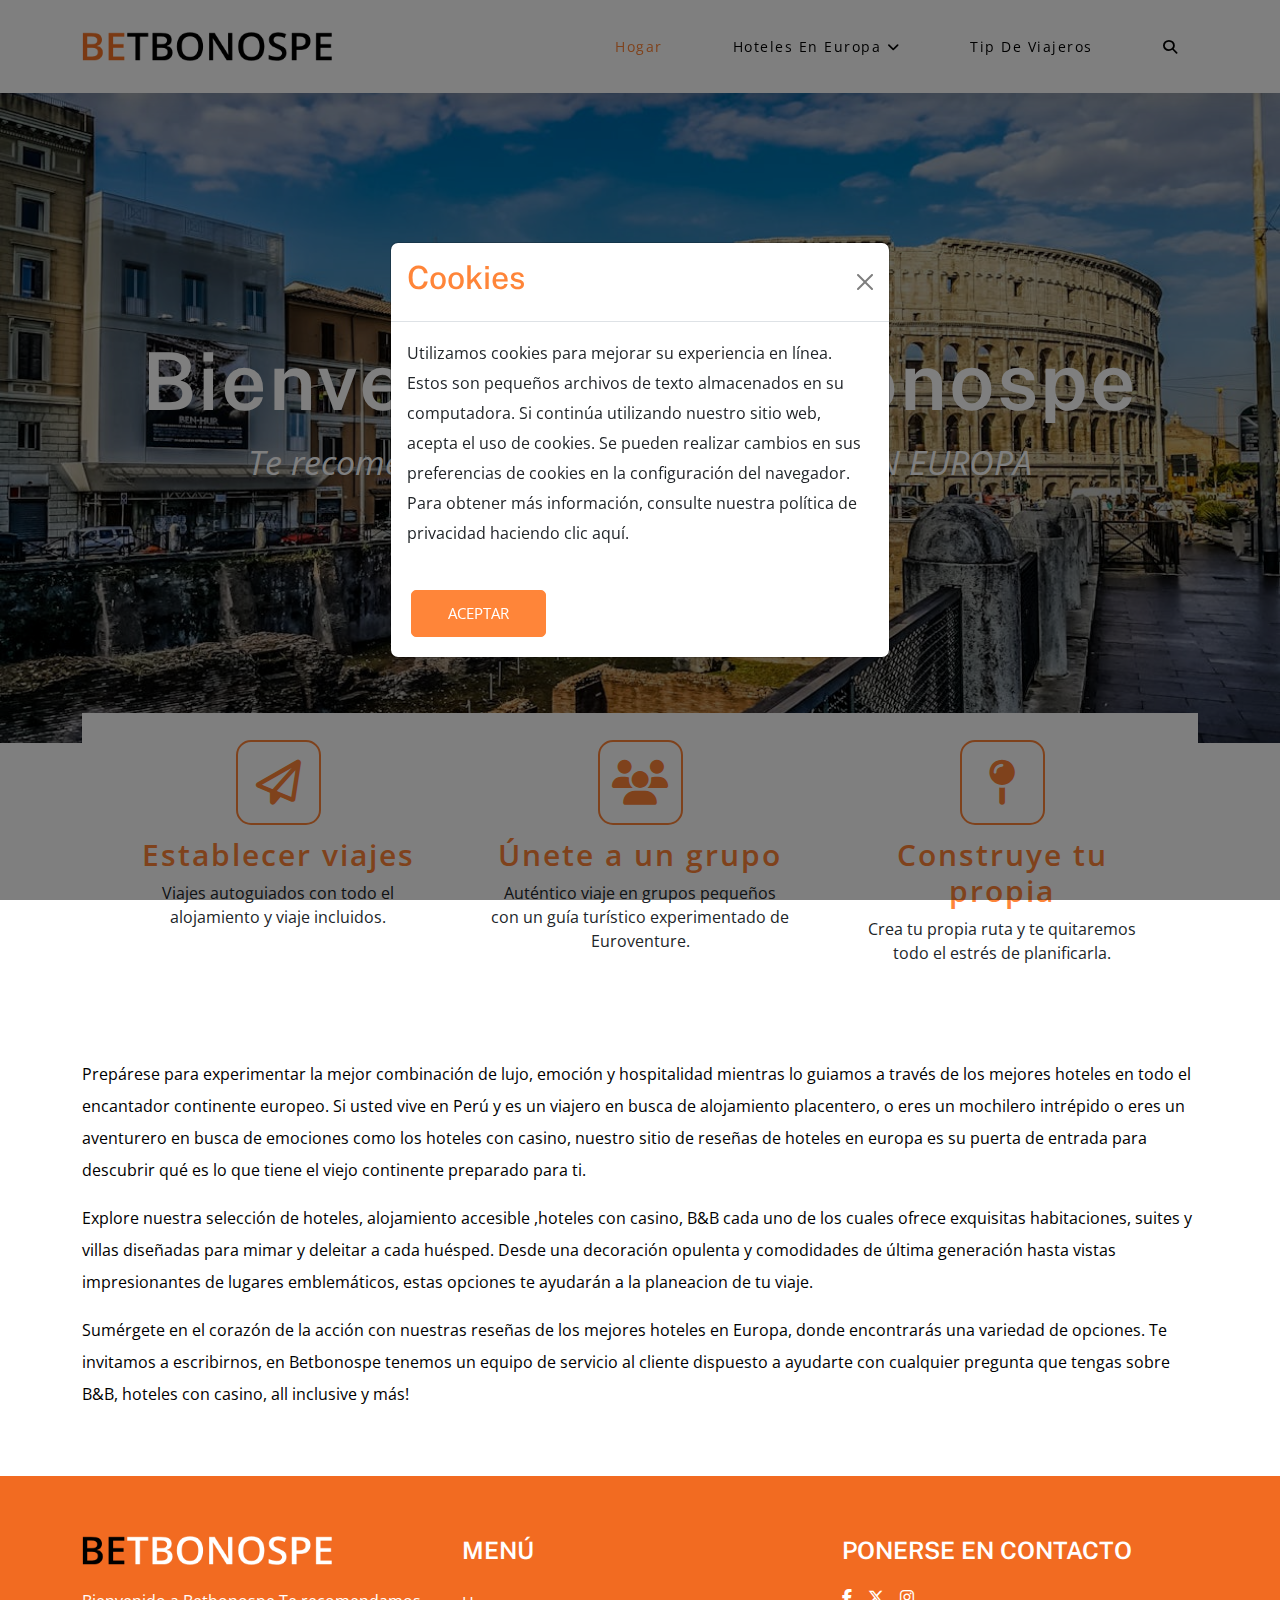
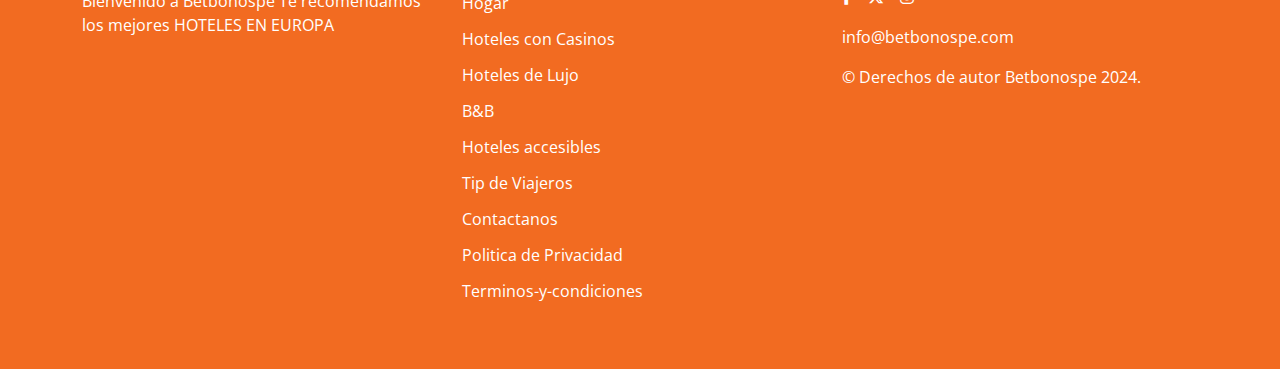
<file: index.html>
<!DOCTYPE html>
<html lang="en">

<head>
    <title>Betbonospe</title>
    <meta charset="utf-8">
    <meta name="viewport" content="width=device-width, initial-scale=1">
    <link rel="icon" href="images/fav-icon/logo_fav.png" type="image/x-icon">
    <link href="css/bootstrap.min.css" rel="stylesheet">
    <link rel="stylesheet" href="css/style.css">
    <link rel="stylesheet" href="css/variable.css">
    <link rel="stylesheet" href="https://cdnjs.cloudflare.com/ajax/libs/font-awesome/6.5.1/css/all.min.css">
    <link rel="stylesheet" href="css/responsive.css">

</head>

<body>

    <!-- Header section -->
    <header class="header">
        <div class="navigation page-header">
            <div class="container">
                <div class="navigation-inner">
                    <div class="d-flex justify-content-between align-items-center">
                        <div class="logo">
                            <a href="index.html">
                                <img src="images/logo/logo.png" alt="logo">
                            </a>
                        </div>
                        <div class="sidenavs" id="mySidenavs">
                            <span class="closebtn" onclick="closeNav()"><i class="fa-solid fa-xmark"></i></span>
                            <ul class="menu">
                                <li><a href="index.html" class="active">Hogar</a></li>
                                <li class="dropdown-box"> <a>Hoteles en Europa <i
                                            class="fa-solid fa-angle-down"></i></a>
                                    <ul class="dropdown-content">
                                        <li><a href="hoteles-con-casinos.html">Hoteles con Casinos</a></li>
                                        <li><a href="hoteles-de-lujo.html">Hoteles de Lujo</a></li>
                                        <li><a href="b&b.html">B&B</a></li>
                                        <li><a href="hoteles-accesibles.html">Hoteles accesibles</a></li>
                                    </ul>
                                </li>
                                <li><a href="tip-de-viajeros.html">Tip de Viajeros</a></li>
                                <li><a href="#" class="search-bar desktop"><i class="fas fa-search"></i></a></li>
                            </ul>

                        </div>
                        <div class="toggle-bar">
                            <span class="toggle_menu" onclick="openNav()"><i class="fa fa-bars"></i></span>
                        </div>
                    </div>
                </div>
            </div>
        </div>
        <!-- main header -->
    </header>
    <!-- Header section -->
    <section class="banner">
        <div class="container">
            <div class="bnr-text">
                <h1>Bienvenido a Betbonospe</h1>
                <p>Te recomendamos los mejores HOTELES EN EUROPA </p>
            </div>
        </div>
    </section>
    <section class="build">
        <div class="container">
            <div class="build-wrapper">
                <div class="row">
                    <div class="col-lg-4 col-md-6">
                        <div class="gdlr-core">
                            <div class="core-tysm">
                                <a href="">
                                    <div class="gdlr-icon">
                                        <i class="fa-regular fa-paper-plane"></i>
                                    </div>
                                </a>
                            </div>
                            <div class="core-content">
                                <h3>
                                    <a href="#"> Establecer viajes
                                    </a>
                                </h3>
                                <p>Viajes autoguiados con todo el alojamiento y viaje incluidos.</p>
                            </div>
                        </div>
                    </div>
                    <div class="col-lg-4 col-md-6">
                        <div class="gdlr-core">
                            <div class="core-tysm">
                                <a href="">
                                    <div class="gdlr-icon">
                                        <i class="fa-solid fa-users"></i>
                                    </div>
                                </a>
                            </div>
                            <div class="core-content">
                                <h3>
                                    <a href="">
                                        Únete a un grupo </a>
                                </h3>
                                <p>Auténtico viaje en grupos pequeños con un guía turístico experimentado de
                                    Euroventure.</p>
                            </div>
                        </div>
                    </div>
                    <div class="col-lg-4 col-md-6">
                        <div class="gdlr-core">
                            <div class="core-tysm">
                                <a href="">
                                    <div class="gdlr-icon">
                                        <i class="fa-solid fa-map-pin"></i>
                                    </div>
                                </a>
                            </div>
                            <div class="core-content">
                                <h3>
                                    <a href=""> Construye tu propia </a>
                                </h3>
                                <p>Crea tu propia ruta y te quitaremos todo el estrés de planificarla.</p>
                            </div>
                        </div>
                    </div>
                </div>
            </div>
        </div>
    </section>

    <section class="prepared ">
        <div class="container">
            <div class="prepared-wrapper">
                <p>Prepárese para experimentar la mejor combinación de lujo, emoción y hospitalidad mientras lo guiamos
                    a través de los mejores hoteles en todo el encantador continente europeo. Si usted vive en Perú y es
                    un viajero en busca de alojamiento placentero, o eres un mochilero intrépido o eres un aventurero en
                    busca de emociones como los hoteles con casino, nuestro sitio de reseñas de hoteles en europa es su
                    puerta de entrada para descubrir qué es lo que tiene el viejo continente preparado para ti. </p>
                <p>Explore nuestra selección de hoteles, alojamiento accesible ,hoteles con casino, B&B cada uno de los
                    cuales ofrece exquisitas habitaciones, suites y villas diseñadas para mimar y deleitar a cada
                    huésped. Desde una decoración opulenta y comodidades de última generación hasta vistas
                    impresionantes de lugares emblemáticos, estas opciones te ayudarán a la planeacion de tu viaje. </p>
                <p>Sumérgete en el corazón de la acción con nuestras reseñas de los mejores hoteles en Europa, donde
                    encontrarás una variedad de opciones. Te invitamos a escribirnos, en Betbonospe tenemos un equipo de
                    servicio al cliente dispuesto a ayudarte con cualquier pregunta que tengas sobre B&B, hoteles con
                    casino, all inclusive y más!
                </p>
            </div>
        </div>
    </section>

    <footer class="footer">
        <div class="container">
            <div class="footer-wrapper">
                <div class="row">
                    <div class="col-lg-4">
                        <div class="footer-logo">
                            <a href="index.html">
                                <img src="images/logo/footer-logo.png" alt="">
                            </a>
                            <p>Bienvenido a Betbonospe Te recomendamos los mejores <span> HOTELES EN EUROPA</span>
                            </p>
                        </div>
                    </div>
                    <div class="col-lg-4">
                        <div class="menu-footer">
                            <h3>menú</h3>
                            <ul>
                                <li><a href="index.html">Hogar</a></li>
                                <li><a href="hoteles-con-casinos.html">Hoteles con Casinos</a></li>
                                <li><a href="hoteles-de-lujo.html">Hoteles de Lujo</a></li>
                                <li><a href="b&b.html">B&B</a></li>
                                <li><a href="hoteles-accesibles.html">Hoteles accesibles</a></li>
                                <li><a href="tip-de-viajeros.html">Tip de Viajeros</a></li>
                                <li><a href="contactanos.html">Contactanos</a></li>
                                <li><a href="politica-de-privacidad.html">Politica de Privacidad</a></li>
                                <li><a href="terminos-y-condiciones.html">Terminos-y-condiciones</a></li>
                            </ul>
                        </div>
                    </div>
                    <div class="col-lg-4">
                        <div class="widget-box">
                            <h3>PONERSE EN CONTACTO
                            </h3>
                            <div class="textwidget">
                                <p>
                                    <a href="#"><i class="fa-brands fa-facebook-f"></i></a>
                                    <a href="#"><i class="fa-brands fa-x-twitter"></i></a>
                                    <a href="#"><i class="fa-brands fa-instagram"></i></a>
                                </p>
                                <p><a href="mailto:info@betbonospe.com">info@betbonospe.com</a></p>
                                <p>© Derechos de autor Betbonospe 2024.</p>
                            </div>
                        </div>
                    </div>
                </div>
            </div>
        </div>
    </footer>


    <!--  -->
    <div class="modal" id="myModal">
        <div class="modal-dialog modal-dialog-centered">
            <div class="modal-content">
                <!-- Modal Header -->
                <div class="modal-header">
                    <h2>Cookies </h2>
                    <button type="button" class="btn-close" data-bs-dismiss="modal"></button>
                </div>
                <!-- Modal body -->
                <div class="modal-body">
                    <p>Utilizamos cookies para mejorar su experiencia en línea. Estos son pequeños archivos de texto
                        almacenados en su computadora. Si continúa utilizando nuestro sitio web, acepta el uso de
                        cookies. Se pueden realizar cambios en sus preferencias de cookies en la configuración del
                        navegador. Para obtener más información, consulte nuestra política de privacidad haciendo clic
                        aquí.
                    </p>
                </div>
                <!-- Modal footer -->
                <div class="done-btn">
                    <button type="button" class="btn" data-bs-dismiss="modal">Aceptar</button>
                </div>
            </div>
        </div>
    </div>

    <div id="popups" class="popups">
        <div class="popups-content">
            <span class="close-btn">&times;</span>
            <!-- Add your search form here -->
            <form role="search" method="get" class="search-form" action="">
                <input type="text" class="search-field traveltour-title-font" placeholder="Search..." value="" name="s">
                <div class="traveltour-top-search-close"><i class="fas fa-times"></i></div>
            </form>
        </div>
    </div>

    <script src="js/bootstrap.bundle.min.js"></script>
    <script src="js/jquery.min.js"></script>
    <script src="js/custom.js"></script>
    <script src="js/is-sticky.js"></script>
    <script>
        $(document).ready(function () {
            // Check if the modal has been shown before
            if (!localStorage.getItem('modalShown')) {
                $('#myModal').modal('show'); // Trigger the modal
                localStorage.setItem('modalShown', true); // Set flag to indicate modal has been shown
            }
        });
    </script>
    <script>
        document.querySelector('.search-bar').addEventListener('click', function () {
            document.getElementById('popups').style.display = 'block';
        });

        document.querySelector('.close-btn').addEventListener('click', function () {
            document.getElementById('popups').style.display = 'none';
        });

        document.querySelector('.traveltour-top-search-close').addEventListener('click', function () {
            document.getElementById('popups').style.display = 'none';
        });

    </script>
</body>

</html>
</file>
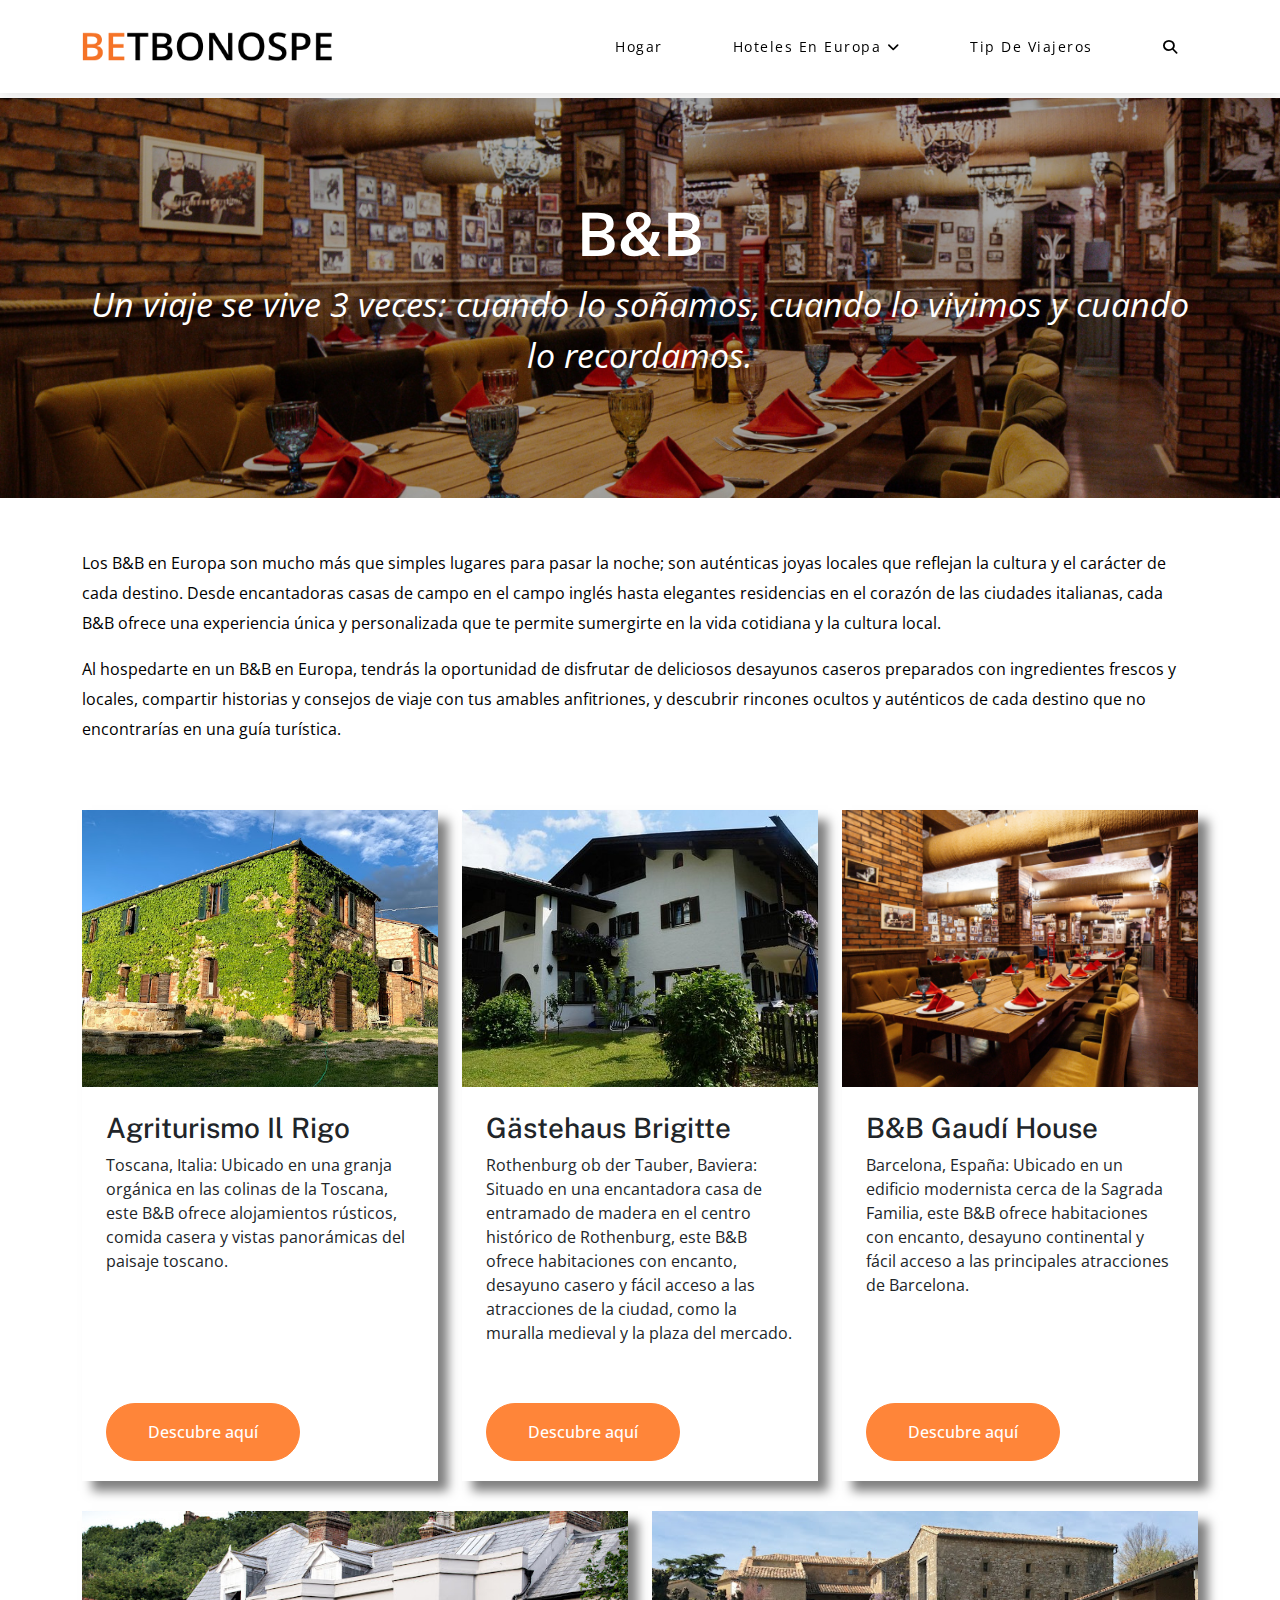
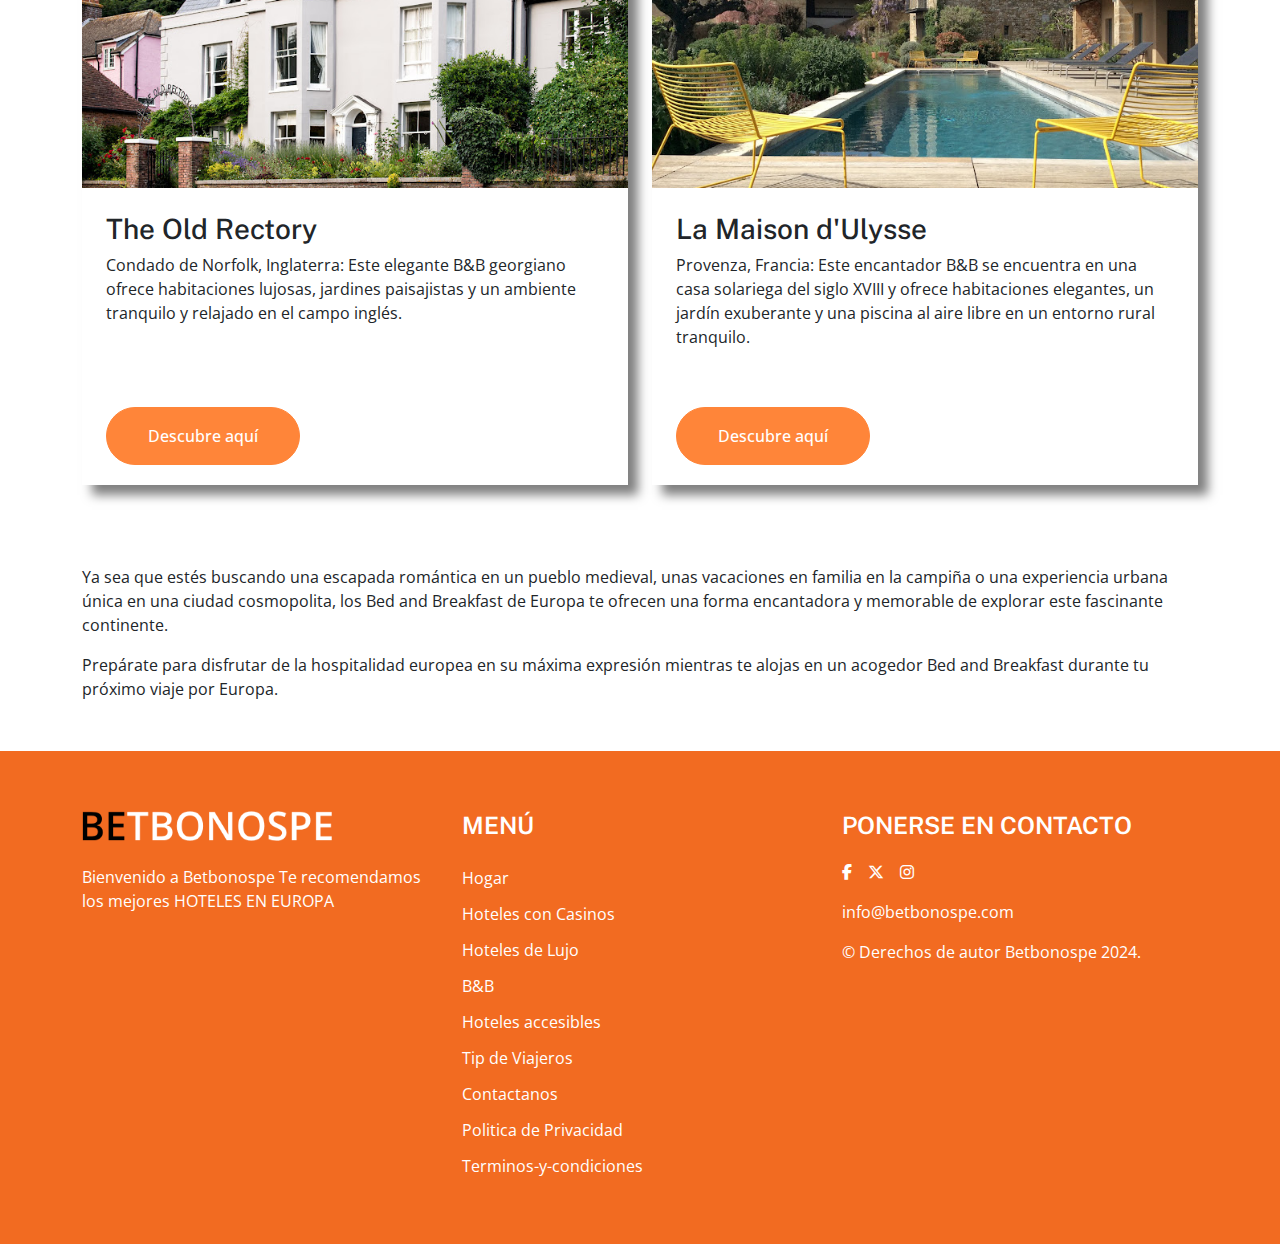
<file: b&b.html>
<!DOCTYPE html>
<html lang="en">

<head>
    <title>Betbonospe | B&B </title>
    <meta charset="utf-8">
    <meta name="viewport" content="width=device-width, initial-scale=1">
    <link rel="icon" href="images/fav-icon/logo_fav.png" type="image/x-icon">
    <link href="css/bootstrap.min.css" rel="stylesheet">
    <link rel="stylesheet" href="css/style.css">
    <link rel="stylesheet" href="css/variable.css">
    <link rel="stylesheet" href="https://cdnjs.cloudflare.com/ajax/libs/font-awesome/6.5.1/css/all.min.css">
    <link rel="stylesheet" href="css/responsive.css">

</head>

<body>

    <!-- Header section -->
    <header class="header">
        <div class="navigation page-header">
            <div class="container">
                <div class="navigation-inner">
                    <div class="d-flex justify-content-between align-items-center">
                        <div class="logo">
                            <a href="index.html">
                                <img src="images/logo/logo.png" alt="logo">
                            </a>
                        </div>
                        <div class="sidenavs" id="mySidenavs">
                            <span class="closebtn" onclick="closeNav()"><i class="fa-solid fa-xmark"></i></span>
                            <ul class="menu">
                                <li><a href="index.html">Hogar</a></li>
                                <li class="dropdown-box"> <a>Hoteles en Europa <i
                                            class="fa-solid fa-angle-down"></i></a>
                                    <ul class="dropdown-content">
                                        <li><a href="hoteles-con-casinos.html">Hoteles con Casinos</a>
                                        </li>
                                        <li><a href="hoteles-de-lujo.html">Hoteles de Lujo</a></li>
                                        <li><a href="b&b.html" class="active">B&B</a></li>
                                        <li><a href="hoteles-accesibles.html">Hoteles accesibles</a></li>
                                    </ul>
                                </li>
                                <li><a href="tip-de-viajeros.html">Tip de Viajeros</a></li>
                                <li><a href="#" class="search-bar"><i class="fas fa-search"></i></a></li>
                            </ul>

                        </div>
                        <div class="toggle-bar">
                            <span class="toggle_menu" onclick="openNav()"><i class="fa fa-bars"></i></span>
                        </div>
                    </div>
                </div>
            </div>
        </div>
        <!-- main header -->
    </header>
    <!-- Header section -->

    <!--  -->
    <section class="inner-bnr bb">
        <div class="container">
            <div class="iner-heading">
                <h2>B&B </h2>
                <p>Un viaje se vive 3 veces: cuando lo soñamos, cuando lo vivimos y cuando lo recordamos.</p>
            </div>
        </div>
    </section>
    <!--  -->

    <section class="casinos-wrapper">
        <div class="container">
            <div class="casinos-inner">
                <div class="row">
                    <div class="col-lg-12">
                        <div class="casinos-text">

                            <p>Los B&B en Europa son mucho más que simples lugares para pasar la noche; son auténticas
                                joyas locales que reflejan la cultura y el carácter de cada destino. Desde encantadoras
                                casas de campo en el campo inglés hasta elegantes residencias en el corazón de las
                                ciudades italianas, cada B&B ofrece una experiencia única y personalizada que te permite
                                sumergirte en la vida cotidiana y la cultura local.

                            </p>
                            <p>Al hospedarte en un B&B en Europa, tendrás la oportunidad de disfrutar de deliciosos
                                desayunos caseros preparados con ingredientes frescos y locales, compartir historias y
                                consejos de viaje con tus amables anfitriones, y descubrir rincones ocultos y auténticos
                                de cada destino que no encontrarías en una guía turística.
                            </p>
                        </div>
                    </div>
                </div>
            </div>
        </div>
    </section>





    <section class="legendario">
        <div class="container">
            <div class="legendario-wrapper">
                <div class="row">
                    <div class="col-lg-4">
                        <div class="ubicado">
                            <div class="ubicado-img">
                                <a href="https://www.agriturismoilrigo.com/" target="_blank">
                                    <img src="images/bb/Agriturismo-Rigo.jpg" alt="">
                                </a>
                            </div>
                            <div class="ubicado-text">
                                <h3>Agriturismo Il Rigo</h3>
                                <p>Toscana, Italia: Ubicado en una granja orgánica en las colinas de la Toscana, este
                                    B&B ofrece alojamientos rústicos, comida casera y vistas panorámicas del paisaje
                                    toscano.
                                </p>
                                <div class="discover-here">
                                    <a href="https://www.agriturismoilrigo.com/"
                                        target="_blank">Descubre aquí </a>
                                </div>
                            </div>
                        </div>
                    </div>
                    <div class="col-lg-4">
                        <div class="ubicado">
                            <div class="ubicado-img">
                                <a href="https://www.brigittegarmisch.de/ " target="_blank">
                                    <img src="images/bb/Gastehaus-Brigitte.jpg" alt="">
                                </a>
                            </div>
                            <div class="ubicado-text">
                                <h3>Gästehaus Brigitte</h3>
                                <p> Rothenburg ob der Tauber, Baviera: Situado en una encantadora casa de entramado de
                                    madera en el centro histórico de Rothenburg, este B&B ofrece habitaciones con
                                    encanto, desayuno casero y fácil acceso a las atracciones de la ciudad, como la
                                    muralla medieval y la plaza del mercado. </p>
                                    <div class="discover-here">
                                        <a href="https://www.brigittegarmisch.de/"
                                            target="_blank">Descubre aquí </a>
                                    </div>
                            </div>
                        </div>
                    </div>
                    <div class="col-lg-4">
                        <div class="ubicado">
                            <div class="ubicado-img">
                                <a href="https://bnbgaudialghero.it" target="_blank">
                                    <img src="images/bb/B&B.jpg" alt="">
                                </a>
                            </div>
                            <div class="ubicado-text">
                                <h3>B&B Gaudí House</h3>
                                <p> Barcelona, España: Ubicado en un edificio modernista cerca de la Sagrada Familia,
                                    este B&B ofrece habitaciones con encanto, desayuno continental y fácil acceso a las
                                    principales atracciones de Barcelona.
                                </p>
                                <div class="discover-here">
                                    <a href="https://bnbgaudialghero.it"
                                        target="_blank">Descubre aquí </a>
                                </div>
                            </div>
                        </div>
                    </div>
                    <div class="col-lg-6">
                        <div class="ubicado">
                            <div class="ubicado-img">
                                <a href="https://theoldrectoryhastings.co.uk/" target="_blank">
                                    <img src="images/bb/The-Old-Rectory.jpg" alt="">
                                </a>
                            </div>
                            <div class="ubicado-text">
                                <h3>The Old Rectory</h3>
                                <p>Condado de Norfolk, Inglaterra: Este elegante B&B georgiano ofrece habitaciones
                                    lujosas, jardines paisajistas y un ambiente tranquilo y relajado en el campo inglés.
                                </p>
                                <div class="discover-here">
                                    <a href="https://theoldrectoryhastings.co.uk/"
                                        target="_blank">Descubre aquí </a>
                                </div>
                            </div>
                        </div>
                    </div>
                    <div class="col-lg-6">
                        <div class="ubicado">
                            <div class="ubicado-img">
                                <a href="https://lamaisondulysse.com/" target="_blank">
                                    <img src="images/bb/maison.jpg" alt="">
                                </a>
                            </div>
                            <div class="ubicado-text">
                                <h3>La Maison d'Ulysse </h3>
                                <p> Provenza, Francia: Este encantador B&B se encuentra en una casa solariega del siglo
                                    XVIII y ofrece habitaciones elegantes, un jardín exuberante y una piscina al aire
                                    libre en un entorno rural tranquilo. </p>
                                    <div class="discover-here">
                                        <a href="https://lamaisondulysse.com/"
                                            target="_blank">Descubre aquí </a>
                                    </div>
                            </div>
                        </div>
                    </div>
                </div>
            </div>
        </div>
    </section>



    <!--  -->
    <section class="encuentres">
        <div class="container">
            <div class="encuentres-text">
                <p>Ya sea que estés buscando una escapada romántica en un pueblo medieval, unas vacaciones en familia en
                    la campiña o una experiencia urbana única en una ciudad cosmopolita, los Bed and Breakfast de Europa
                    te ofrecen una forma encantadora y memorable de explorar este fascinante continente.
                </p>
                <p>Prepárate para disfrutar de la hospitalidad europea en su máxima expresión mientras te alojas en un
                    acogedor Bed and Breakfast durante tu próximo viaje por Europa.
                </p>
            </div>
        </div>
    </section>


    <footer class="footer">
        <div class="container">
            <div class="footer-wrapper">
                <div class="row">
                    <div class="col-lg-4">
                        <div class="footer-logo">
                            <a href="index.html">
                                <img src="images/logo/footer-logo.png" alt="">
                            </a>
                            <p>Bienvenido a Betbonospe Te recomendamos los mejores <span> HOTELES EN EUROPA</span>
                            </p>
                        </div>
                    </div>
                    <div class="col-lg-4">
                        <div class="menu-footer">
                            <h3>menú</h3>
                            <ul>
                                <li><a href="index.html">Hogar</a></li>
                                <li><a href="hoteles-con-casinos.html">Hoteles con Casinos</a></li>
                                <li><a href="hoteles-de-lujo.html">Hoteles de Lujo</a></li>
                                <li><a href="b&b.html">B&B</a></li>
                                <li><a href="hoteles-accesibles.html">Hoteles accesibles</a></li>
                                <li><a href="tip-de-viajeros.html">Tip de Viajeros</a></li>
                                <li><a href="contactanos.html">Contactanos</a></li>
                                <li><a href="politica-de-privacidad.html">Politica de Privacidad</a></li>
                                <li><a href="terminos-y-condiciones.html">Terminos-y-condiciones</a></li>
                            </ul>
                        </div>
                    </div>
                    <div class="col-lg-4">
                        <div class="widget-box">
                            <h3>PONERSE EN CONTACTO
                            </h3>
                            <div class="textwidget">
                                <p>
                                    <a href="#"><i class="fa-brands fa-facebook-f"></i></a>
                                    <a href="#"><i class="fa-brands fa-x-twitter"></i></a>
                                    <a href="#"><i class="fa-brands fa-instagram"></i></a>
                                </p>
                                <p><a href="mailto:info@betbonospe.com">info@betbonospe.com</a></p>
                                <p>© Derechos de autor Betbonospe 2024.</p>
                            </div>
                        </div>
                    </div>
                </div>
            </div>
        </div>
    </footer>
    <div id="popups" class="popups">
        <div class="popups-content">
            <span class="close-btn">&times;</span>
            <!-- Add your search form here -->
            <form role="search" method="get" class="search-form" action="">
                <input type="text" class="search-field traveltour-title-font" placeholder="Search..." value="" name="s">
                <div class="traveltour-top-search-close"><i class="fas fa-times"></i></div>
            </form>
        </div>
    </div>




    <script src="js/bootstrap.bundle.min.js"></script>
    <script src="js/custom.js"></script>
    <script src="js/jquery.min.js"></script>
    <script src="js/is-sticky.js"></script>
    <script>
        document.querySelector('.search-bar').addEventListener('click', function () {
            document.getElementById('popups').style.display = 'block';
        });

        document.querySelector('.close-btn').addEventListener('click', function () {
            document.getElementById('popups').style.display = 'none';
        });

        document.querySelector('.traveltour-top-search-close').addEventListener('click', function () {
            document.getElementById('popups').style.display = 'none';
        });

    </script>
</body>

</html>
</file>
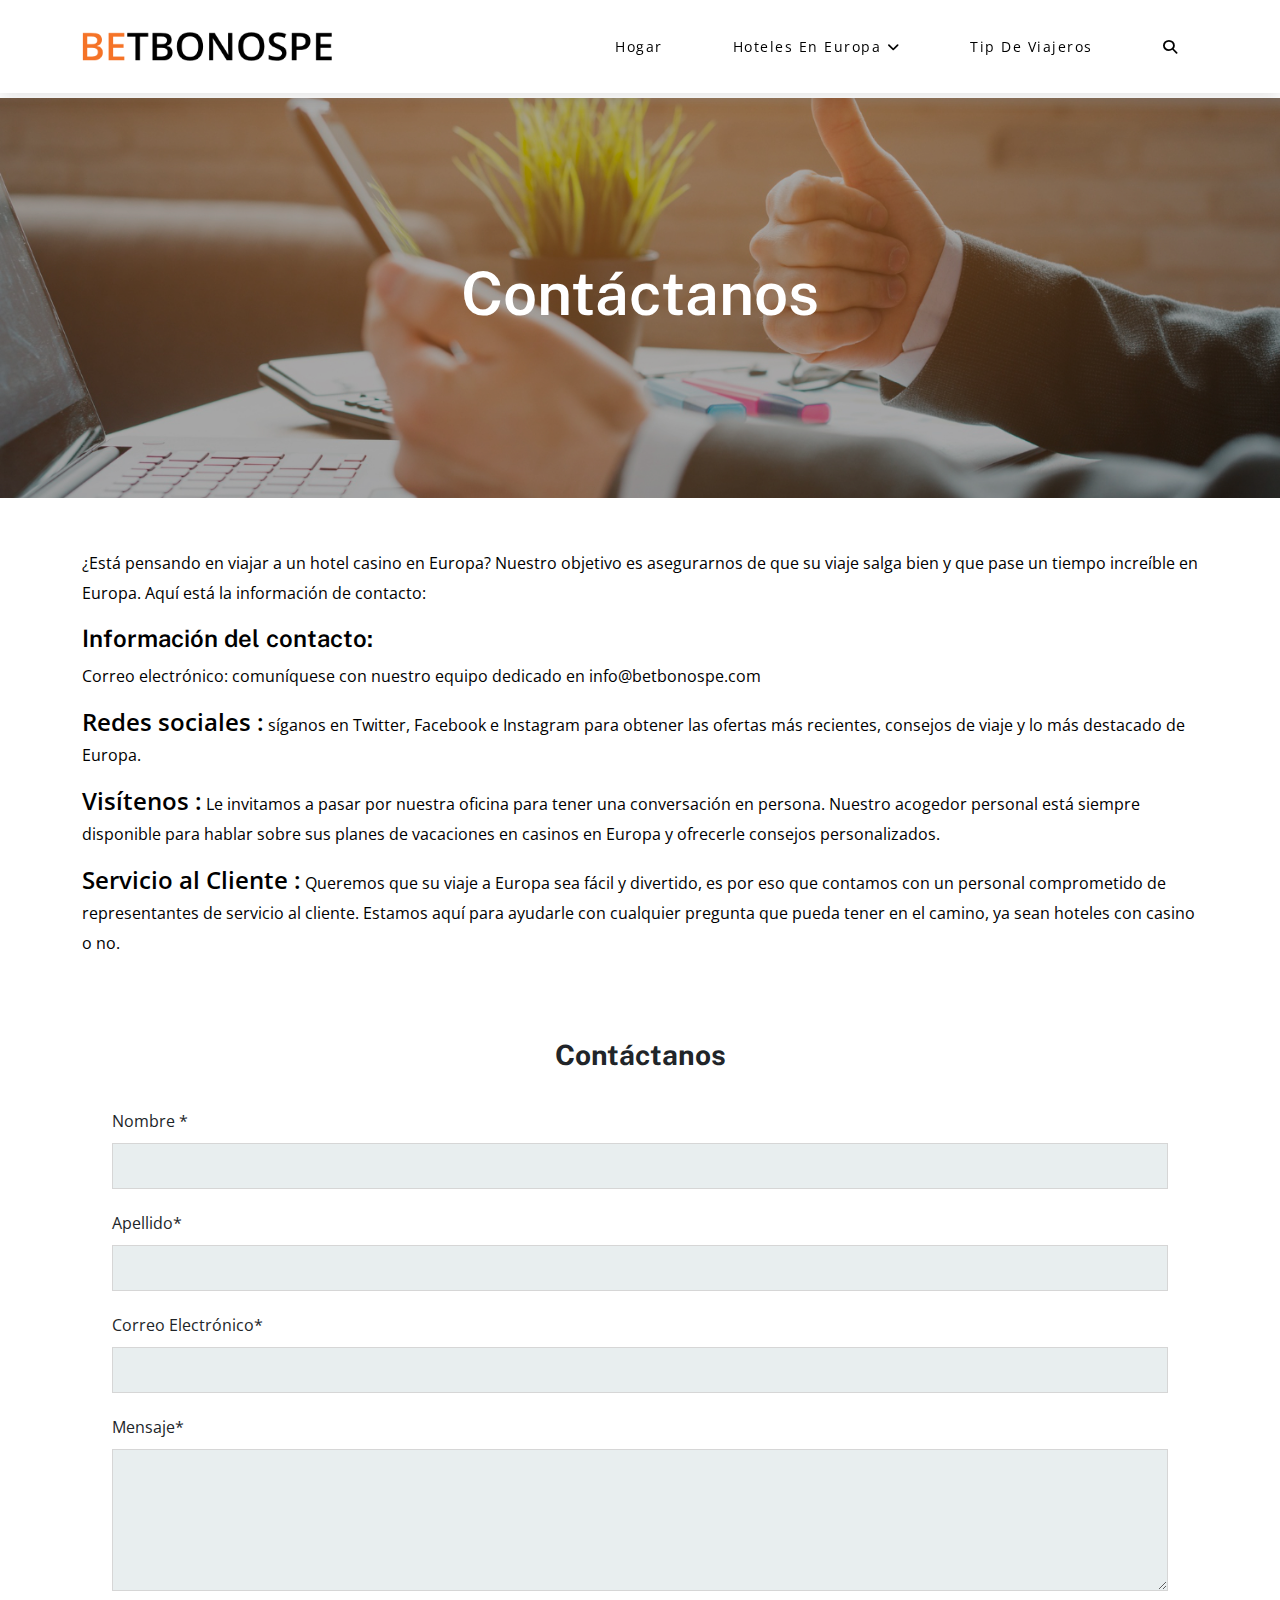
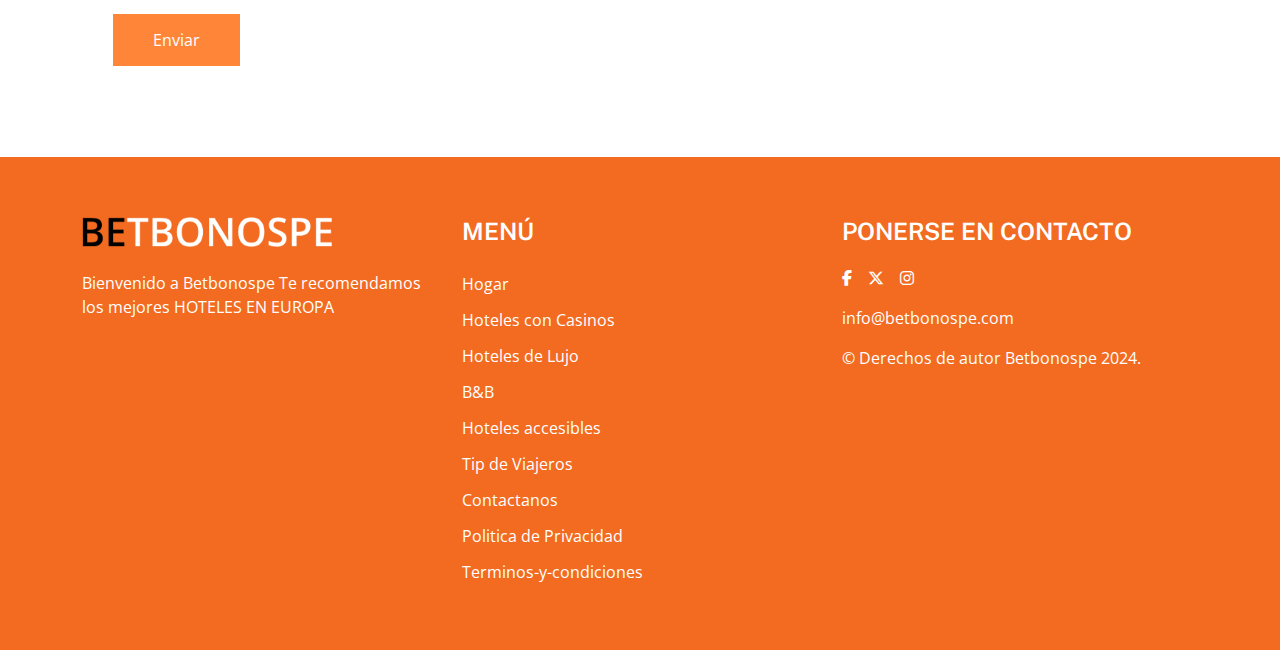
<file: contactanos.html>
<!DOCTYPE html>
<html lang="en">

<head>
    <title>Betbonospe | Contactanos </title>
    <meta charset="utf-8">
    <meta name="viewport" content="width=device-width, initial-scale=1">
    <link rel="icon" href="images/fav-icon/logo_fav.png" type="image/x-icon">
    <link href="css/bootstrap.min.css" rel="stylesheet">
    <link rel="stylesheet" href="css/style.css">
    <link rel="stylesheet" href="css/variable.css">
    <link rel="stylesheet" href="https://cdnjs.cloudflare.com/ajax/libs/font-awesome/6.5.1/css/all.min.css">
    <link rel="stylesheet" href="css/responsive.css">

</head>

<body>

    <!-- Header section -->
    <header class="header">
        <div class="navigation page-header">
            <div class="container">
                <div class="navigation-inner">
                    <div class="d-flex justify-content-between align-items-center">
                        <div class="logo">
                            <a href="index.html">
                                <img src="images/logo/logo.png" alt="logo">
                            </a>
                        </div>
                        <div class="sidenavs" id="mySidenavs">
                            <span class="closebtn" onclick="closeNav()"><i class="fa-solid fa-xmark"></i></span>
                            <ul class="menu">
                                <li><a href="index.html">Hogar</a></li>
                                <li class="dropdown-box"> <a>Hoteles en Europa <i
                                            class="fa-solid fa-angle-down"></i></a>
                                    <ul class="dropdown-content">
                                        <li><a href="hoteles-con-casinos.html">Hoteles con Casinos</a></li>
                                        <li><a href="hoteles-con-casinos.html">Hoteles de Lujo</a></li>
                                        <li><a href="b&b.html">B&B</a></li>
                                        <li><a href="hoteles-accesibles.html">Hoteles accesibles</a></li>
                                    </ul>
                                </li>
                                <li><a href="tip-de-viajeros.html">Tip de Viajeros</a></li>
                                <li><a href="#" class="search-bar"><i class="fas fa-search"></i></a></li>
                            </ul>
                    

                        </div>
                        <div class="toggle-bar">
                            <span class="toggle_menu" onclick="openNav()"><i class="fa fa-bars"></i></span>
                        </div>
                    </div>
                </div>
            </div>
        </div>
        <!-- main header -->
    </header>
    <!-- Header section -->

    <!--  -->
    <section class="inner-bnr">
        <div class="container">
            <div class="iner-heading">
                <h2>Contáctanos </h2>
            </div>
        </div>
    </section>
    <!--  -->

    <section class="nosotros">
        <div class="container">
            <div class="nosotros-text">
                <p>¿Está pensando en viajar a un hotel casino en Europa? Nuestro objetivo es asegurarnos de que su viaje
                    salga bien y que pase un tiempo increíble en Europa. Aquí está la información de contacto:
                </p>
                <h4>Información del contacto: </h4>
                <p>Correo electrónico: comuníquese con nuestro equipo dedicado en <a href="mailto: info@betbonospe.com "> info@betbonospe.com </a> </p>
                <p><span>Redes sociales :</span> síganos en <a href="#">Twitter</a>, <a href="#">Facebook</a> e <a
                        href="#">Instagram</a> para obtener las ofertas más recientes, consejos de viaje y lo más
                    destacado de Europa.
                </p>
                <p><span>Visítenos :</span> Le invitamos a pasar por nuestra oficina para tener una conversación en
                    persona. Nuestro acogedor personal está siempre disponible para hablar sobre sus planes de
                    vacaciones en casinos en Europa y ofrecerle consejos personalizados.
                </p>
                <p><span>Servicio al Cliente :</span> Queremos que su viaje a Europa sea fácil y divertido, es por eso
                    que contamos con un personal comprometido de representantes de servicio al cliente. Estamos aquí
                    para ayudarle con cualquier pregunta que pueda tener en el camino, ya sean hoteles con casino o no.
                </p>
            </div>
        </div>
    </section>

    <section class="myForm-box">
        <div class="container">
            <div class="myForminner">

                <h3>Contáctanos </h3>

                <form id="myForm" action="/submit" method="post">
                    <div class="form-inner">
                        <label for="name">Nombre *</label>
                        <input type="text" id="name" name="name" autocomplete="off">
                        <div id="nameError" class="error"></div>
                    </div>
                    <div class="form-inner">
                        <label for="last_name">Apellido*</label>
                        <input type="text" id="last_name" name="last_name" autocomplete="off">
                        <div id="last_nameError" class="error"></div>
                    </div>

                    <div class="form-inner">
                        <label for="email">Correo electrónico*</label>
                        <input type="email" id="email" name="email" autocomplete="off">
                        <div id="emailError" class="error"></div>
                    </div>

                    <div class="form-inner">
                        <label for="message">Mensaje*</label>
                        <textarea id="message" name="message" rows="5" autocomplete="off"></textarea>
                        <div id="messageError" class="error"></div>
                    </div>
                    <div class="btn-submit">
                        <button type="button" onclick="validateForm()">Enviar</button>
                    </div>
                </form>
            </div>
        </div>
    </section>


    <footer class="footer">
        <div class="container">
            <div class="footer-wrapper">
                <div class="row">
                    <div class="col-lg-4">
                        <div class="footer-logo">
                            <a href="index.html">
                                <img src="images/logo/footer-logo.png" alt="">
                            </a>
                            <p>Bienvenido a Betbonospe Te recomendamos los mejores <span> HOTELES EN EUROPA</span>
                            </p>
                        </div>
                    </div>
                    <div class="col-lg-4">
                        <div class="menu-footer">
                            <h3>menú</h3>
                            <ul>
                                <li><a href="index.html">Hogar</a></li>
                                <li><a href="hoteles-con-casinos.html">Hoteles con Casinos</a></li>
                                <li><a href="hoteles-de-lujo.html">Hoteles de Lujo</a></li>
                                <li><a href="b&b.html">B&B</a></li>
                                <li><a href="hoteles-accesibles.html">Hoteles accesibles</a></li>
                                <li><a href="tip-de-viajeros.html">Tip de Viajeros</a></li>
                                <li><a href="contactanos.html">Contactanos</a></li>
                                <li><a href="politica-de-privacidad.html">Politica de Privacidad</a></li>
                                <li><a href="terminos-y-condiciones.html">Terminos-y-condiciones</a></li>
                            </ul>
                        </div>
                    </div>
                    <div class="col-lg-4">
                        <div class="widget-box">
                            <h3>PONERSE EN CONTACTO
                            </h3>
                            <div class="textwidget">
                                <p>
                                    <a href="#"><i class="fa-brands fa-facebook-f"></i></a>
                                    <a href="#"><i class="fa-brands fa-x-twitter"></i></a>
                                    <a href="#"><i class="fa-brands fa-instagram"></i></a>
                                </p>
                                <p><a href="mailto:info@betbonospe.com">info@betbonospe.com</a></p>
                                <p>© Derechos de autor Betbonospe 2024.</p>
                            </div>
                        </div>
                    </div>
                </div>
            </div>
        </div>
    </footer>

    <div id="popups" class="popups">
        <div class="popups-content">
            <span class="close-btn">&times;</span>
            <!-- Add your search form here -->
            <form role="search" method="get" class="search-form" action="">
                <input type="text" class="search-field traveltour-title-font"
                    placeholder="Search..." value="" name="s">
                <div class="traveltour-top-search-close"><i class="fas fa-times"></i></div>
            </form>
        </div>
    </div>


    <script src="js/bootstrap.bundle.min.js"></script>
    <script src="js/custom.js"></script>
    <script src="js/jquery.min.js"></script>
    <script src="js/is-sticky.js"></script>
    <script>
        document.querySelector('.search-bar').addEventListener('click', function () {
            document.getElementById('popups').style.display = 'block';
        });

        document.querySelector('.close-btn').addEventListener('click', function () {
            document.getElementById('popups').style.display = 'none';
        });

        document.querySelector('.traveltour-top-search-close').addEventListener('click', function () {
            document.getElementById('popups').style.display = 'none';
        });

    </script>
</body>

</html>
</file>
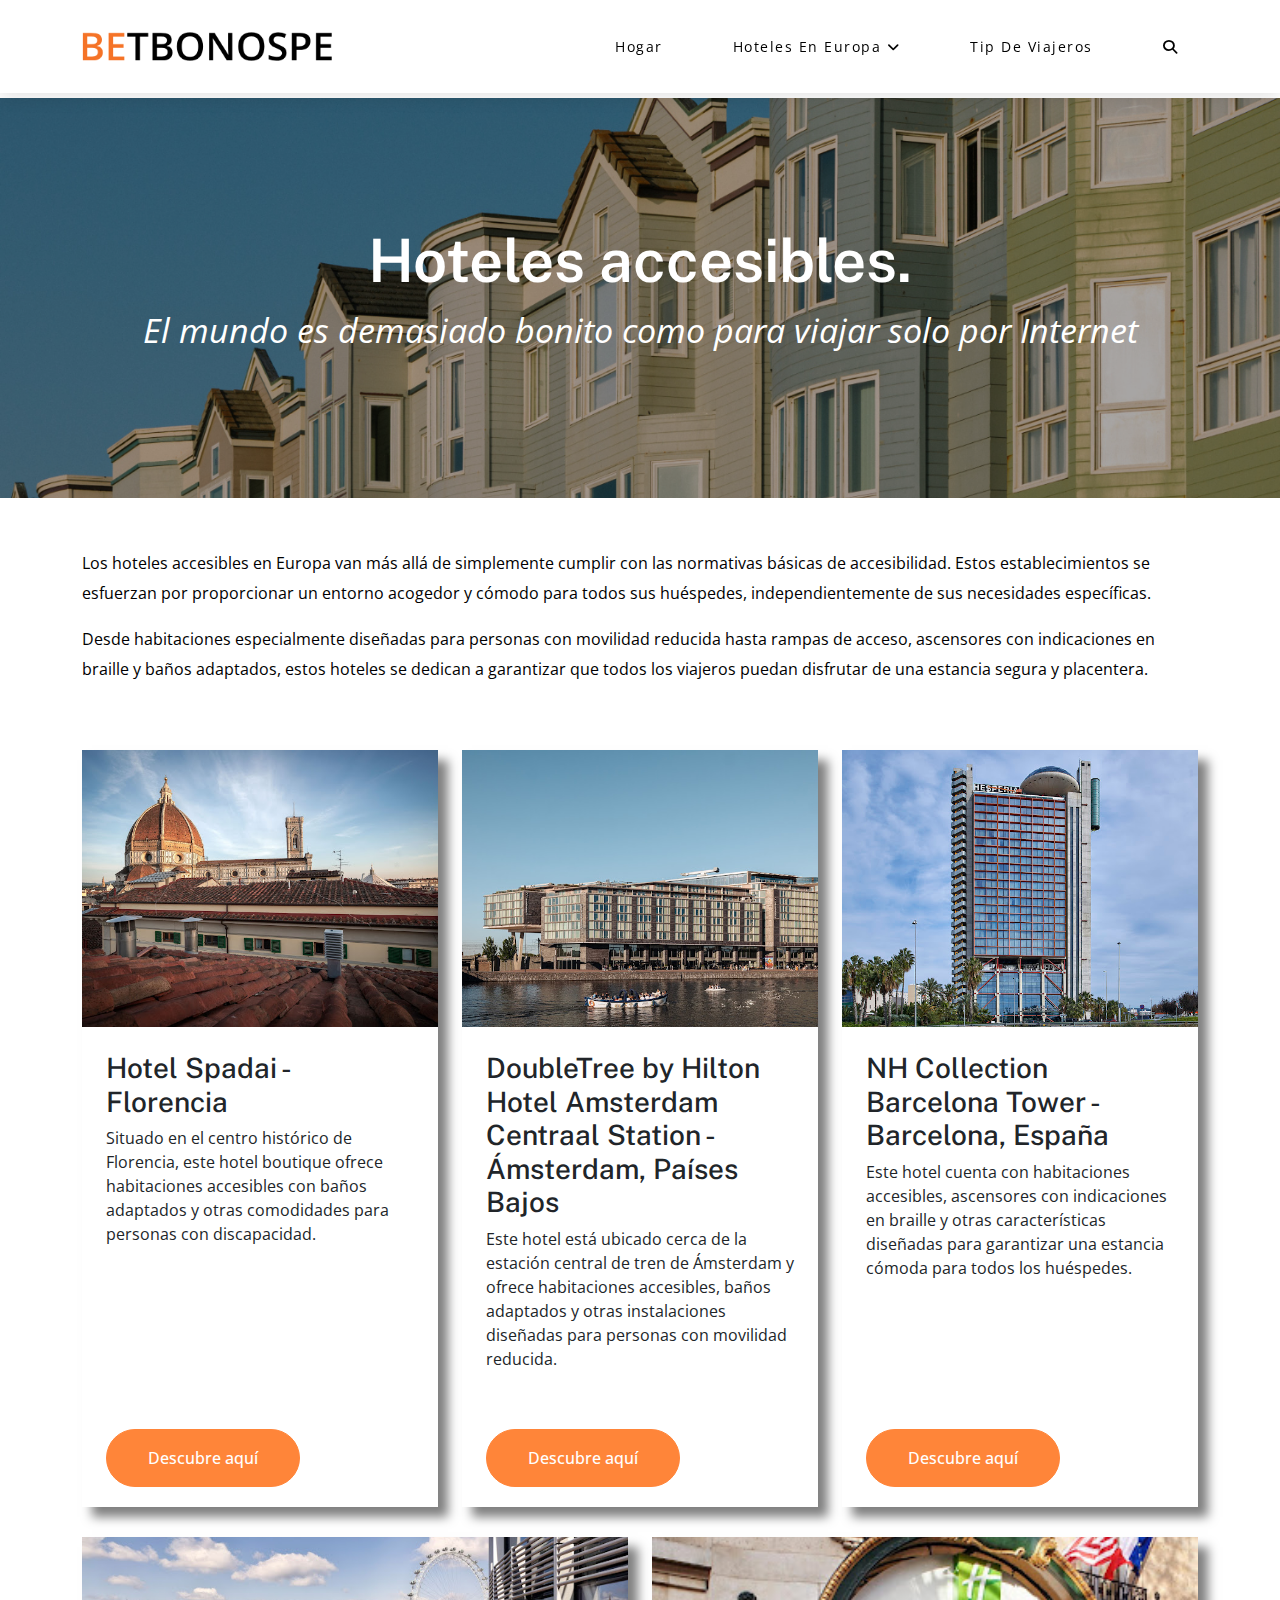
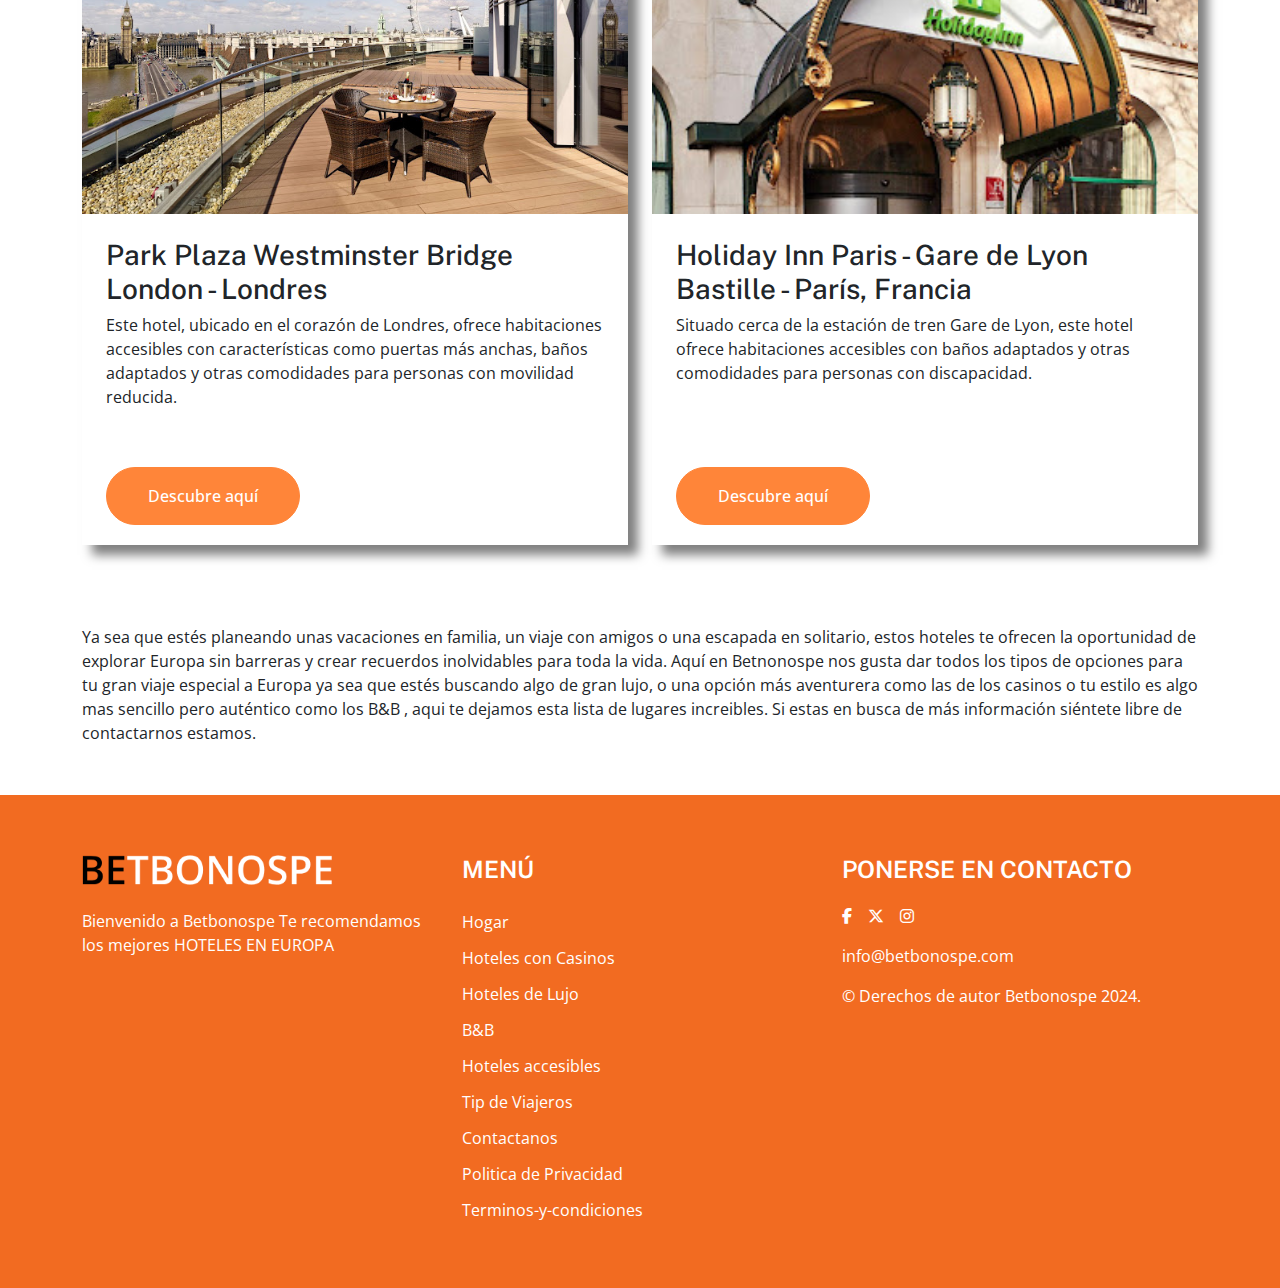
<file: hoteles-accesibles.html>
<!DOCTYPE html>
<html lang="en">

<head>
    <title>Betbonospe | Hoteles Accesibles </title>
    <meta charset="utf-8">
    <meta name="viewport" content="width=device-width, initial-scale=1">
    <link rel="icon" href="images/fav-icon/logo_fav.png" type="image/x-icon">
    <link href="css/bootstrap.min.css" rel="stylesheet">
    <link rel="stylesheet" href="css/style.css">
    <link rel="stylesheet" href="css/variable.css">
    <link rel="stylesheet" href="https://cdnjs.cloudflare.com/ajax/libs/font-awesome/6.5.1/css/all.min.css">
    <link rel="stylesheet" href="css/responsive.css">

</head>

<body>

    <!-- Header section -->
    <header class="header">
        <div class="navigation page-header">
            <div class="container">
                <div class="navigation-inner">
                    <div class="d-flex justify-content-between align-items-center">
                        <div class="logo">
                            <a href="index.html">
                                <img src="images/logo/logo.png" alt="logo">
                            </a>
                        </div>
                        <div class="sidenavs" id="mySidenavs">
                            <span class="closebtn" onclick="closeNav()"><i class="fa-solid fa-xmark"></i></span>
                            <ul class="menu">
                                <li><a href="index.html">Hogar</a></li>
                                <li class="dropdown-box"> <a>Hoteles en Europa <i
                                            class="fa-solid fa-angle-down"></i></a>
                                    <ul class="dropdown-content">
                                        <li><a href="hoteles-con-casinos.html">Hoteles con Casinos</a>
                                        </li>
                                        <li><a href="hoteles-de-lujo.html">Hoteles de Lujo</a></li>
                                        <li><a href="b&b.html">B&B</a></li>
                                        <li><a href="hoteles-accesibles.html" class="active">Hoteles accesibles</a></li>
                                    </ul>
                                </li>
                                <li><a href="tip-de-viajeros.html">Tip de Viajeros</a></li>
                                <li><a href="#" class="search-bar"><i class="fas fa-search"></i></a></li>
                            </ul>


                        </div>
                        <div class="toggle-bar">
                            <span class="toggle_menu" onclick="openNav()"><i class="fa fa-bars"></i></span>
                        </div>
                    </div>
                </div>
            </div>
        </div>
        <!-- main header -->
    </header>
    <!-- Header section -->

    <!--  -->
    <section class="inner-bnr accesibles">
        <div class="container">
            <div class="iner-heading">
                <h2>Hoteles accesibles.
                </h2>
                <p>El mundo es demasiado bonito como para viajar solo por Internet </p>
            </div>
        </div>
    </section>
    <!--  -->

    <section class="casinos-wrapper">
        <div class="container">
            <div class="casinos-inner">
                <div class="row">
                    <div class="col-lg-12">
                        <div class="casinos-text">

                            <p>Los hoteles accesibles en Europa van más allá de simplemente cumplir con las normativas
                                básicas de accesibilidad. Estos establecimientos se esfuerzan por proporcionar un
                                entorno acogedor y cómodo para todos sus huéspedes, independientemente de sus
                                necesidades específicas.
                            </p>
                            <p> Desde habitaciones especialmente diseñadas para personas con movilidad reducida hasta
                                rampas de acceso, ascensores con indicaciones en braille y baños adaptados, estos
                                hoteles se dedican a garantizar que todos los viajeros puedan disfrutar de una estancia
                                segura y placentera.

                            </p>
                        </div>
                    </div>
                </div>
            </div>
        </div>
    </section>





    <section class="legendario">
        <div class="container">
            <div class="legendario-wrapper">
                <div class="row">
                    <div class="col-lg-4">
                        <div class="ubicado">
                            <div class="ubicado-img">
                                <a href="https://www.hotelspadai.it/" target="_blank">
                                    <img src="images/accesibles/1.jpg" alt="">
                                </a>
                            </div>
                            <div class="ubicado-text">
                                <h3>Hotel Spadai - Florencia</h3>
                                <p>Situado en el centro histórico de Florencia, este hotel boutique ofrece habitaciones
                                    accesibles con baños adaptados y otras comodidades para personas con discapacidad.
                                </p>
                                <div class="discover-here">
                                    <a href="https://www.hotelspadai.it/"
                                        target="_blank">Descubre aquí </a>
                                </div>
                            </div>
                        </div>
                    </div>
                    <div class="col-lg-4">
                        <div class="ubicado">
                            <div class="ubicado-img">
                                <a href="https://www.hilton.com/en/hotels/amscsdi-doubletree-amsterdam-centraal-station/?SEO_id= MB-EMEA-DI-AMSCSDI
                                " target="_blank">
                                    <img src="images/accesibles/Doubl-Tree.jpg" alt="">
                                </a>
                            </div>
                            <div class="ubicado-text">
                                <h3>DoubleTree by Hilton Hotel Amsterdam Centraal Station - Ámsterdam, Países Bajos</h3>
                                <p> Este hotel está ubicado cerca de la estación central de tren de Ámsterdam y ofrece
                                    habitaciones accesibles, baños adaptados y otras instalaciones diseñadas para
                                    personas con movilidad reducida. </p>
                                    <div class="discover-here">
                                        <a href="https://www.hilton.com/en/hotels/amscsdi-doubletree-amsterdam-centraal-station/?SEO_id= MB-EMEA-DI-AMSCSDI"
                                            target="_blank">Descubre aquí </a>
                                    </div>
                            </div>
                        </div>
                    </div>
                    <div class="col-lg-4">
                        <div class="ubicado">
                            <div class="ubicado-img">
                                <a href="https://www.nh-collection.com/es" target="_blank">
                                    <img src="images/accesibles/NH.jpg" alt="">
                                </a>
                            </div>
                            <div class="ubicado-text">
                                <h3>NH Collection Barcelona Tower - Barcelona, España</h3>
                                <p>Este hotel cuenta con habitaciones accesibles, ascensores con indicaciones en braille
                                    y otras características diseñadas para garantizar una estancia cómoda para todos los
                                    huéspedes.
                                </p>
                                <div class="discover-here">
                                    <a href="https://www.nh-collection.com/es"
                                        target="_blank">Descubre aquí </a>
                                </div>
                            </div>
                        </div>
                    </div>
                    <div class="col-lg-6">
                        <div class="ubicado">
                            <div class="ubicado-img">
                                <a href="https://www.parkplazawestminsterbridge.com/" target="_blank">
                                    <img src="images/accesibles/Park.jpg" alt="">
                                </a>
                            </div>
                            <div class="ubicado-text">
                                <h3>Park Plaza Westminster Bridge London - Londres</h3>
                                <p> Este hotel, ubicado en el corazón de Londres, ofrece habitaciones accesibles con
                                    características como puertas más anchas, baños adaptados y otras comodidades para
                                    personas con movilidad reducida.
                                </p>
                                <div class="discover-here">
                                    <a href="https://www.parkplazawestminsterbridge.com/"
                                        target="_blank">Descubre aquí </a>
                                </div>
                            </div>
                        </div>
                    </div>
                    <div class="col-lg-6">
                        <div class="ubicado">
                            <div class="ubicado-img">
                                <a href="https://www.ihg.com/holidayinn/hotels/us/en/paris/parba/hoteldetail"
                                    target="_blank">
                                    <img src="images/accesibles/Holiday.jpg" alt="">
                                </a>
                            </div>
                            <div class="ubicado-text">
                                <h3>Holiday Inn Paris - Gare de Lyon Bastille - París, Francia </h3>
                                <p> Situado cerca de la estación de tren Gare de Lyon, este hotel ofrece habitaciones
                                    accesibles con baños adaptados y otras comodidades para personas con discapacidad.
                                </p>
                                <div class="discover-here">
                                    <a href="https://www.ihg.com/holidayinn/hotels/us/en/paris/parba/hoteldetail"
                                        target="_blank">Descubre aquí </a>
                                </div>
                            </div>
                        </div>
                    </div>
                </div>
            </div>
        </div>
    </section>



    <!--  -->
    <section class="encuentres">
        <div class="container">
            <div class="encuentres-text">
                <p>Ya sea que estés planeando unas vacaciones en familia, un viaje con amigos o una escapada en
                    solitario, estos hoteles te ofrecen la oportunidad de explorar Europa sin barreras y crear recuerdos
                    inolvidables para toda la vida. Aquí en Betnonospe nos gusta dar todos los tipos de opciones para tu
                    gran viaje especial a Europa ya sea que estés buscando algo de gran lujo, o una opción más
                    aventurera como las de los casinos o tu estilo es algo mas sencillo pero auténtico como los B&B ,
                    aqui te dejamos esta lista de lugares increibles. Si estas en busca de más información siéntete
                    libre de contactarnos estamos.
                </p>

            </div>
        </div>
    </section>


    <footer class="footer">
        <div class="container">
            <div class="footer-wrapper">
                <div class="row">
                    <div class="col-lg-4">
                        <div class="footer-logo">
                            <a href="index.html">
                                <img src="images/logo/footer-logo.png" alt="">
                            </a>
                            <p>Bienvenido a Betbonospe Te recomendamos los mejores <span> HOTELES EN EUROPA</span>
                            </p>
                        </div>
                    </div>
                    <div class="col-lg-4">
                        <div class="menu-footer">
                            <h3>menú</h3>
                            <ul>
                                <li><a href="index.html">Hogar</a></li>
                                <li><a href="hoteles-con-casinos.html">Hoteles con Casinos</a></li>
                                <li><a href="hoteles-de-lujo.html">Hoteles de Lujo</a></li>
                                <li><a href="b&b.html">B&B</a></li>
                                <li><a href="hoteles-accesibles.html">Hoteles accesibles</a></li>
                                <li><a href="tip-de-viajeros.html">Tip de Viajeros</a></li>
                                <li><a href="contactanos.html">Contactanos</a></li>
                                <li><a href="politica-de-privacidad.html">Politica de Privacidad</a></li>
                                <li><a href="terminos-y-condiciones.html">Terminos-y-condiciones</a></li>
                            </ul>
                        </div>
                    </div>
                    <div class="col-lg-4">
                        <div class="widget-box">
                            <h3>PONERSE EN CONTACTO
                            </h3>
                            <div class="textwidget">
                                <p>
                                    <a href="#"><i class="fa-brands fa-facebook-f"></i></a>
                                    <a href="#"><i class="fa-brands fa-x-twitter"></i></a>
                                    <a href="#"><i class="fa-brands fa-instagram"></i></a>
                                </p>
                                <p><a href="mailto:info@betbonospe.com">info@betbonospe.com</a></p>
                                <p>© Derechos de autor Betbonospe 2024.</p>
                            </div>
                        </div>
                    </div>
                </div>
            </div>
        </div>
    </footer>


    <div id="popups" class="popups">
        <div class="popups-content">
            <span class="close-btn">&times;</span>
            <!-- Add your search form here -->
            <form role="search" method="get" class="search-form" action="">
                <input type="text" class="search-field traveltour-title-font" placeholder="Search..." value="" name="s">
                <div class="traveltour-top-search-close"><i class="fas fa-times"></i></div>
            </form>
        </div>
    </div>

    <script src="js/bootstrap.bundle.min.js"></script>
    <script src="js/custom.js"></script>
    <script src="js/jquery.min.js"></script>
    <script src="js/is-sticky.js"></script>
    <script>
        document.querySelector('.search-bar').addEventListener('click', function () {
            document.getElementById('popups').style.display = 'block';
        });

        document.querySelector('.close-btn').addEventListener('click', function () {
            document.getElementById('popups').style.display = 'none';
        });

        document.querySelector('.traveltour-top-search-close').addEventListener('click', function () {
            document.getElementById('popups').style.display = 'none';
        });

    </script>
</body>

</html>
</file>
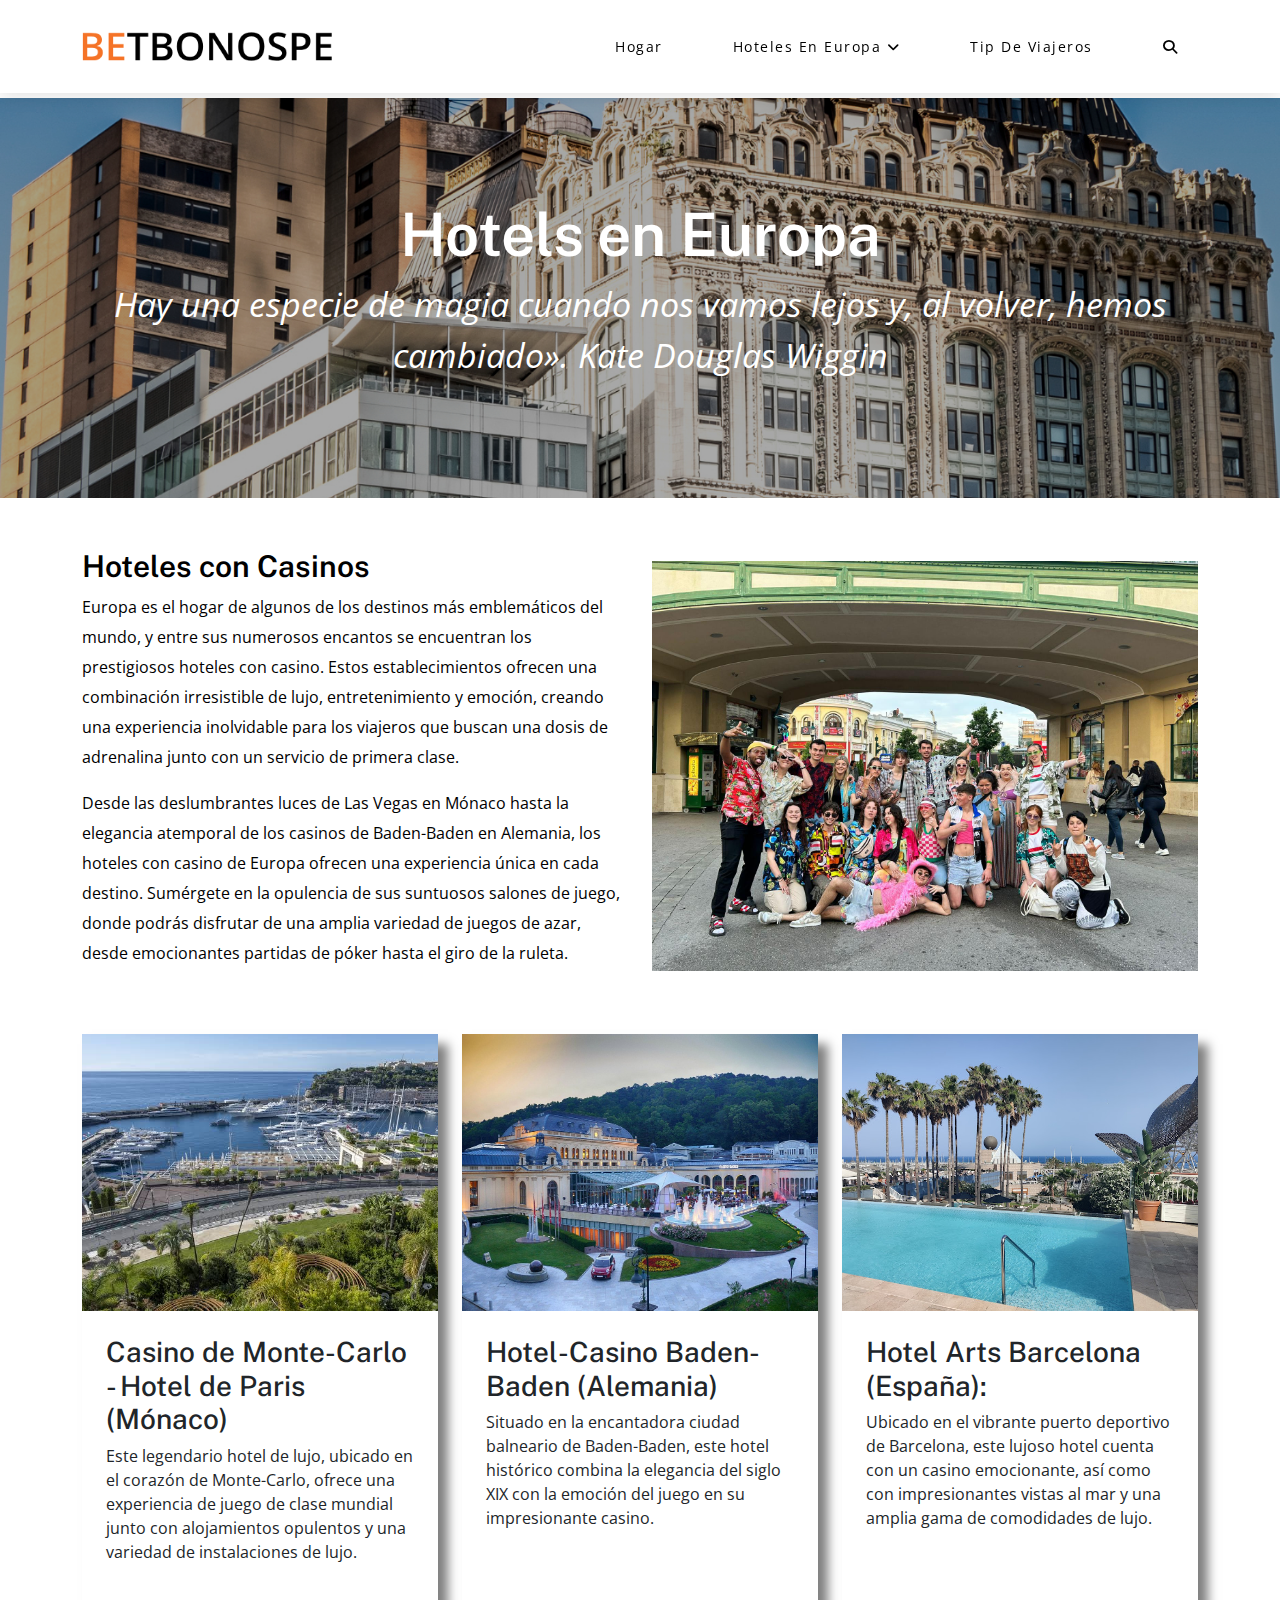
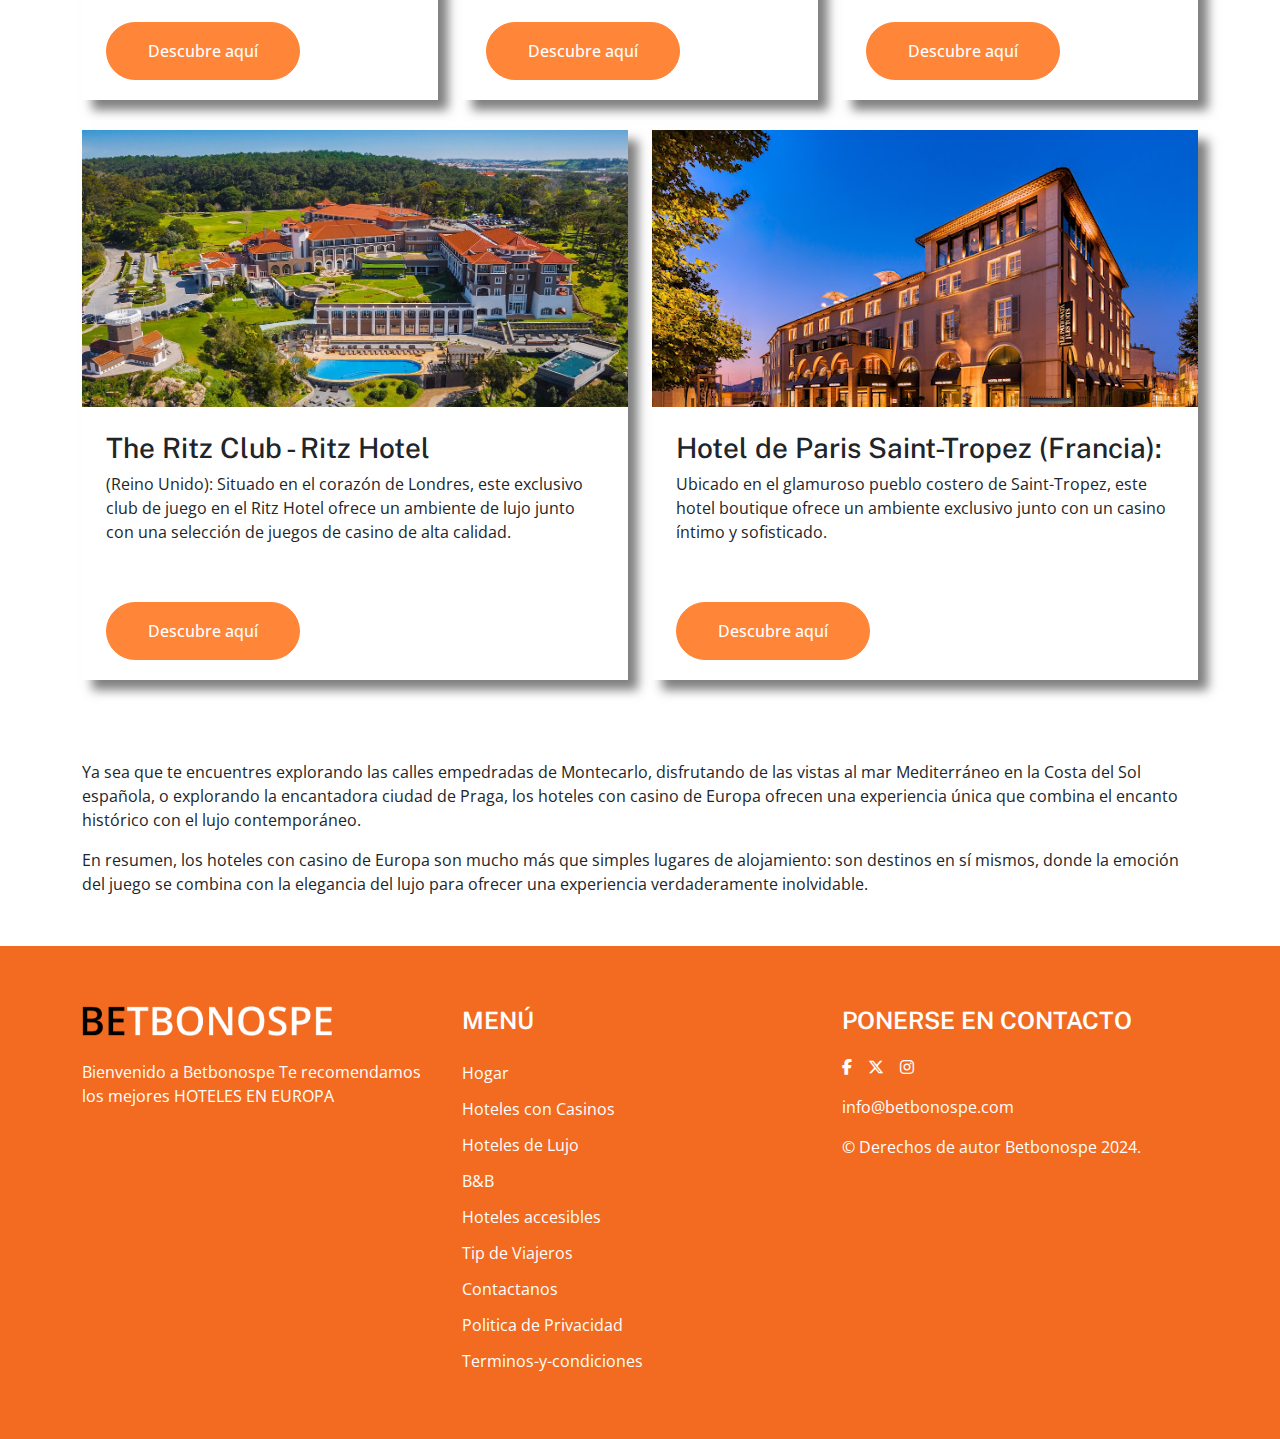
<file: hoteles-con-casinos.html>
<!DOCTYPE html>
<html lang="en">

<head>
    <title>Betbonospe | Hotels en Europa
    </title>
    <meta charset="utf-8">
    <meta name="viewport" content="width=device-width, initial-scale=1">
    <link rel="icon" href="images/fav-icon/logo_fav.png" type="image/x-icon">
    <link href="css/bootstrap.min.css" rel="stylesheet">
    <link rel="stylesheet" href="css/style.css">
    <link rel="stylesheet" href="css/variable.css">
    <link rel="stylesheet" href="https://cdnjs.cloudflare.com/ajax/libs/font-awesome/6.5.1/css/all.min.css">
    <link rel="stylesheet" href="css/responsive.css">

</head>

<body>

    <!-- Header section -->
    <header class="header">
        <div class="navigation page-header">
            <div class="container">
                <div class="navigation-inner">
                    <div class="d-flex justify-content-between align-items-center">
                        <div class="logo">
                            <a href="index.html">
                                <img src="images/logo/logo.png" alt="logo">
                            </a>
                        </div>
                        <div class="sidenavs" id="mySidenavs">
                            <span class="closebtn" onclick="closeNav()"><i class="fa-solid fa-xmark"></i></span>
                            <ul class="menu">
                                <li><a href="index.html">Hogar</a></li>
                                <li class="dropdown-box"> <a>Hoteles en Europa <i
                                            class="fa-solid fa-angle-down"></i></a>
                                    <ul class="dropdown-content">
                                        <li><a href="hoteles-con-casinos.html" class="active">Hoteles con Casinos</a>
                                        </li>
                                        <li><a href="hoteles-de-lujo.html">Hoteles de Lujo</a></li>
                                        <li><a href="b&b.html">B&B</a></li>
                                        <li><a href="hoteles-accesibles.html">Hoteles accesibles</a></li>
                                    </ul>
                                </li>
                                <li><a href="tip-de-viajeros.html">Tip de Viajeros</a></li>
                                <li><a href="#" class="search-bar"><i class="fas fa-search"></i></a></li>
                            </ul>


                        </div>
                        <div class="toggle-bar">
                            <span class="toggle_menu" onclick="openNav()"><i class="fa fa-bars"></i></span>
                        </div>
                    </div>
                </div>
            </div>
        </div>
        <!-- main header -->
    </header>
    <!-- Header section -->

    <!--  -->
    <section class="inner-bnr europa">
        <div class="container">
            <div class="iner-heading">
                <h2>Hotels en Europa </h2>
                <p>Hay una especie de magia cuando nos vamos lejos y, al volver, hemos cambiado». Kate Douglas Wiggin
                </p>
            </div>
        </div>
    </section>
    <!--  -->

    <section class="casinos-wrapper">
        <div class="container">
            <div class="casinos-inner">
                <div class="row">
                    <div class="col-lg-6">
                        <div class="casinos-text">
                            <h3>Hoteles con Casinos
                            </h3>
                            <p>Europa es el hogar de algunos de los destinos más emblemáticos del mundo, y entre sus
                                numerosos encantos se encuentran los prestigiosos hoteles con casino. Estos
                                establecimientos ofrecen una combinación irresistible de lujo, entretenimiento y
                                emoción, creando una experiencia inolvidable para los viajeros que buscan una dosis de
                                adrenalina junto con un servicio de primera clase.
                            </p>
                            <p>Desde las deslumbrantes luces de Las Vegas en Mónaco hasta la elegancia atemporal de los
                                casinos de Baden-Baden en Alemania, los hoteles con casino de Europa ofrecen una
                                experiencia única en cada destino. Sumérgete en la opulencia de sus suntuosos salones de
                                juego, donde podrás disfrutar de una amplia variedad de juegos de azar, desde
                                emocionantes partidas de póker hasta el giro de la ruleta. </p>
                        </div>
                    </div>
                    <div class="col-lg-6">
                        <div class="casino-img">
                            <img src="images/hoteles-con-casinos/barcelona-csp-54.jpg" alt="">
                        </div>
                    </div>
                </div>
            </div>
        </div>
    </section>

    <section class="legendario">
        <div class="container">
            <div class="legendario-wrapper">
                <div class="row">
                    <div class="col-lg-4 ">
                        <div class="ubicado">
                            <div class="ubicado-img">
                                <a href="https://www.lhw.com/hotel/Hotel-de-Paris-Monte-Carlo-Monte-Carlo-Monaco"
                                    target="_blank">
                                    <img src="images/hoteles-con-casinos/Casino-de-Monte-CarloHotel de Paris.jpg"
                                        alt="">
                                </a>
                            </div>
                            <div class="ubicado-text">
                                <h3>Casino de Monte-Carlo - Hotel de Paris (Mónaco)</h3>
                                <p> Este legendario hotel de lujo, ubicado en el corazón de Monte-Carlo, ofrece una
                                    experiencia de juego de clase mundial junto con alojamientos opulentos y una
                                    variedad de instalaciones de lujo.
                                </p>
                                <div class="discover-here">
                                    <a href="https://www.lhw.com/hotel/Hotel-de-Paris-Monte-Carlo-Monte-Carlo-Monaco"
                                        target="_blank">Descubre aquí </a>
                                </div>
                            </div>
                        </div>
                    </div>
                    <div class="col-lg-4 ">
                        <div class="ubicado">
                            <div class="ubicado-img">
                                <a href="https://www.baden-baden.com/en/sightseeing/casino-baden-baden" target="_blank">
                                    <img src="images/hoteles-con-casinos/casino-baden.jpg" alt="">
                                </a>
                            </div>
                            <div class="ubicado-text">
                                <h3>Hotel-Casino Baden-Baden (Alemania)</h3>
                                <p>Situado en la encantadora ciudad balneario de Baden-Baden, este hotel histórico
                                    combina la elegancia del siglo XIX con la emoción del juego en su impresionante
                                    casino.
                                </p>
                                <div class="discover-here">
                                    <a href="https://www.baden-baden.com/en/sightseeing/casino-baden-baden"
                                        target="_blank">Descubre aquí </a>
                                </div>
                            </div>
                        </div>
                    </div>
                    <div class="col-lg-4 ">
                        <div class="ubicado">
                            <div class="ubicado-img">
                                <a href="https://www.hotelartsbarcelona.com/en/" target="_blank">
                                    <img src="images/hoteles-con-casinos/Hotel-Arts-Barcelon.jpg" alt="">
                                </a>
                            </div>
                            <div class="ubicado-text">
                                <h3>Hotel Arts Barcelona (España):</h3>
                                <p> Ubicado en el vibrante puerto deportivo de Barcelona, este lujoso hotel cuenta con
                                    un casino emocionante, así como con impresionantes vistas al mar y una amplia gama
                                    de comodidades de lujo.
                                </p>
                                <div class="discover-here">
                                    <a href="https://www.hotelartsbarcelona.com/en/"
                                        target="_blank">Descubre aquí </a>
                                </div>
                            </div>
                        </div>
                    </div>
                    <div class="col-lg-6 ">
                        <div class="ubicado">
                            <div class="ubicado-img">
                                <a href="https://www.ritzcarlton.com/en/about-the-ritz-carlton/experience/club-level/"
                                    target="_blank">
                                    <img src="images/hoteles-con-casinos/The-Ritz-Club -Ritz-Hotel.jpg" alt="">
                                </a>
                            </div>
                            <div class="ubicado-text">
                                <h3>The Ritz Club - Ritz Hotel</h3>
                                <p> (Reino Unido): Situado en el corazón de Londres, este exclusivo club de juego en el
                                    Ritz Hotel ofrece un ambiente de lujo junto con una selección de juegos de casino de
                                    alta calidad.

                                </p>
                                <div class="discover-here">
                                    <a href="https://www.ritzcarlton.com/en/about-the-ritz-carlton/experience/club-level/"
                                        target="_blank">Descubre aquí </a>
                                </div>
                            </div>
                        </div>
                    </div>
                    <div class="col-lg-6 ">
                        <div class="ubicado">
                            <div class="ubicado-img">
                                <a href="https://hoteldeparis-sainttropez.com/" target="_blank">
                                    <img src="images/hoteles-con-casinos/Hotel-de.jpg" alt="">
                                </a>
                            </div>
                            <div class="ubicado-text">
                                <h3>Hotel de Paris Saint-Tropez (Francia):</h3>
                                <p> Ubicado en el glamuroso pueblo costero de Saint-Tropez, este hotel boutique ofrece
                                    un ambiente exclusivo junto con un casino íntimo y sofisticado.
                                </p>
                                <div class="discover-here">
                                    <a href="https://hoteldeparis-sainttropez.com/"
                                        target="_blank">Descubre aquí </a>
                                </div>
                            </div>
                        </div>
                    </div>
                </div>
            </div>
        </div>
    </section>
    <!--  -->
    <section class="encuentres">
        <div class="container">
            <div class="encuentres-text">
                <p>Ya sea que te encuentres explorando las calles empedradas de Montecarlo, disfrutando de las vistas al
                    mar Mediterráneo en la Costa del Sol española, o explorando la encantadora ciudad de Praga, los
                    hoteles con casino de Europa ofrecen una experiencia única que combina el encanto histórico con el
                    lujo contemporáneo.
                </p>
                <p>En resumen, los hoteles con casino de Europa son mucho más que simples lugares de alojamiento: son
                    destinos en sí mismos, donde la emoción del juego se combina con la elegancia del lujo para ofrecer
                    una experiencia verdaderamente inolvidable.
                </p>
            </div>
        </div>
    </section>


    <footer class="footer">
        <div class="container">
            <div class="footer-wrapper">
                <div class="row">
                    <div class="col-lg-4">
                        <div class="footer-logo">
                            <a href="index.html">
                                <img src="images/logo/footer-logo.png" alt="">
                            </a>
                            <p>Bienvenido a Betbonospe Te recomendamos los mejores <span> HOTELES EN EUROPA</span>
                            </p>
                        </div>
                    </div>
                    <div class="col-lg-4">
                        <div class="menu-footer">
                            <h3>menú</h3>
                            <ul>
                                <li><a href="index.html">Hogar</a></li>
                                <li><a href="hoteles-con-casinos.html">Hoteles con Casinos</a></li>
                                <li><a href="hoteles-de-lujo.html">Hoteles de Lujo</a></li>
                                <li><a href="b&b.html">B&B</a></li>
                                <li><a href="hoteles-accesibles.html">Hoteles accesibles</a></li>
                                <li><a href="tip-de-viajeros.html">Tip de Viajeros</a></li>
                                <li><a href="contactanos.html">Contactanos</a></li>
                                <li><a href="politica-de-privacidad.html">Politica de Privacidad</a></li>
                                <li><a href="terminos-y-condiciones.html">Terminos-y-condiciones</a></li>
                            </ul>
                        </div>
                    </div>
                    <div class="col-lg-4">
                        <div class="widget-box">
                            <h3>PONERSE EN CONTACTO
                            </h3>
                            <div class="textwidget">
                                <p>
                                    <a href="#"><i class="fa-brands fa-facebook-f"></i></a>
                                    <a href="#"><i class="fa-brands fa-x-twitter"></i></a>
                                    <a href="#"><i class="fa-brands fa-instagram"></i></a>
                                </p>
                                <p><a href="mailto:info@betbonospe.com">info@betbonospe.com</a></p>
                                <p>© Derechos de autor Betbonospe 2024.</p>
                            </div>
                        </div>
                    </div>
                </div>
            </div>
        </div>
    </footer>
    <div id="popups" class="popups">
        <div class="popups-content">
            <span class="close-btn">&times;</span>
            <!-- Add your search form here -->
            <form role="search" method="get" class="search-form" action="">
                <input type="text" class="search-field traveltour-title-font" placeholder="Search..." value="" name="s">
                <div class="traveltour-top-search-close"><i class="fas fa-times"></i></div>
            </form>
        </div>
    </div>



    <script src="js/bootstrap.bundle.min.js"></script>
    <script src="js/custom.js"></script>
    <script src="js/jquery.min.js"></script>
    <script src="js/is-sticky.js"></script>
    <script>
        document.querySelector('.search-bar').addEventListener('click', function () {
            document.getElementById('popups').style.display = 'block';
        });

        document.querySelector('.close-btn').addEventListener('click', function () {
            document.getElementById('popups').style.display = 'none';
        });

        document.querySelector('.traveltour-top-search-close').addEventListener('click', function () {
            document.getElementById('popups').style.display = 'none';
        });

    </script>
</body>

</html>
</file>
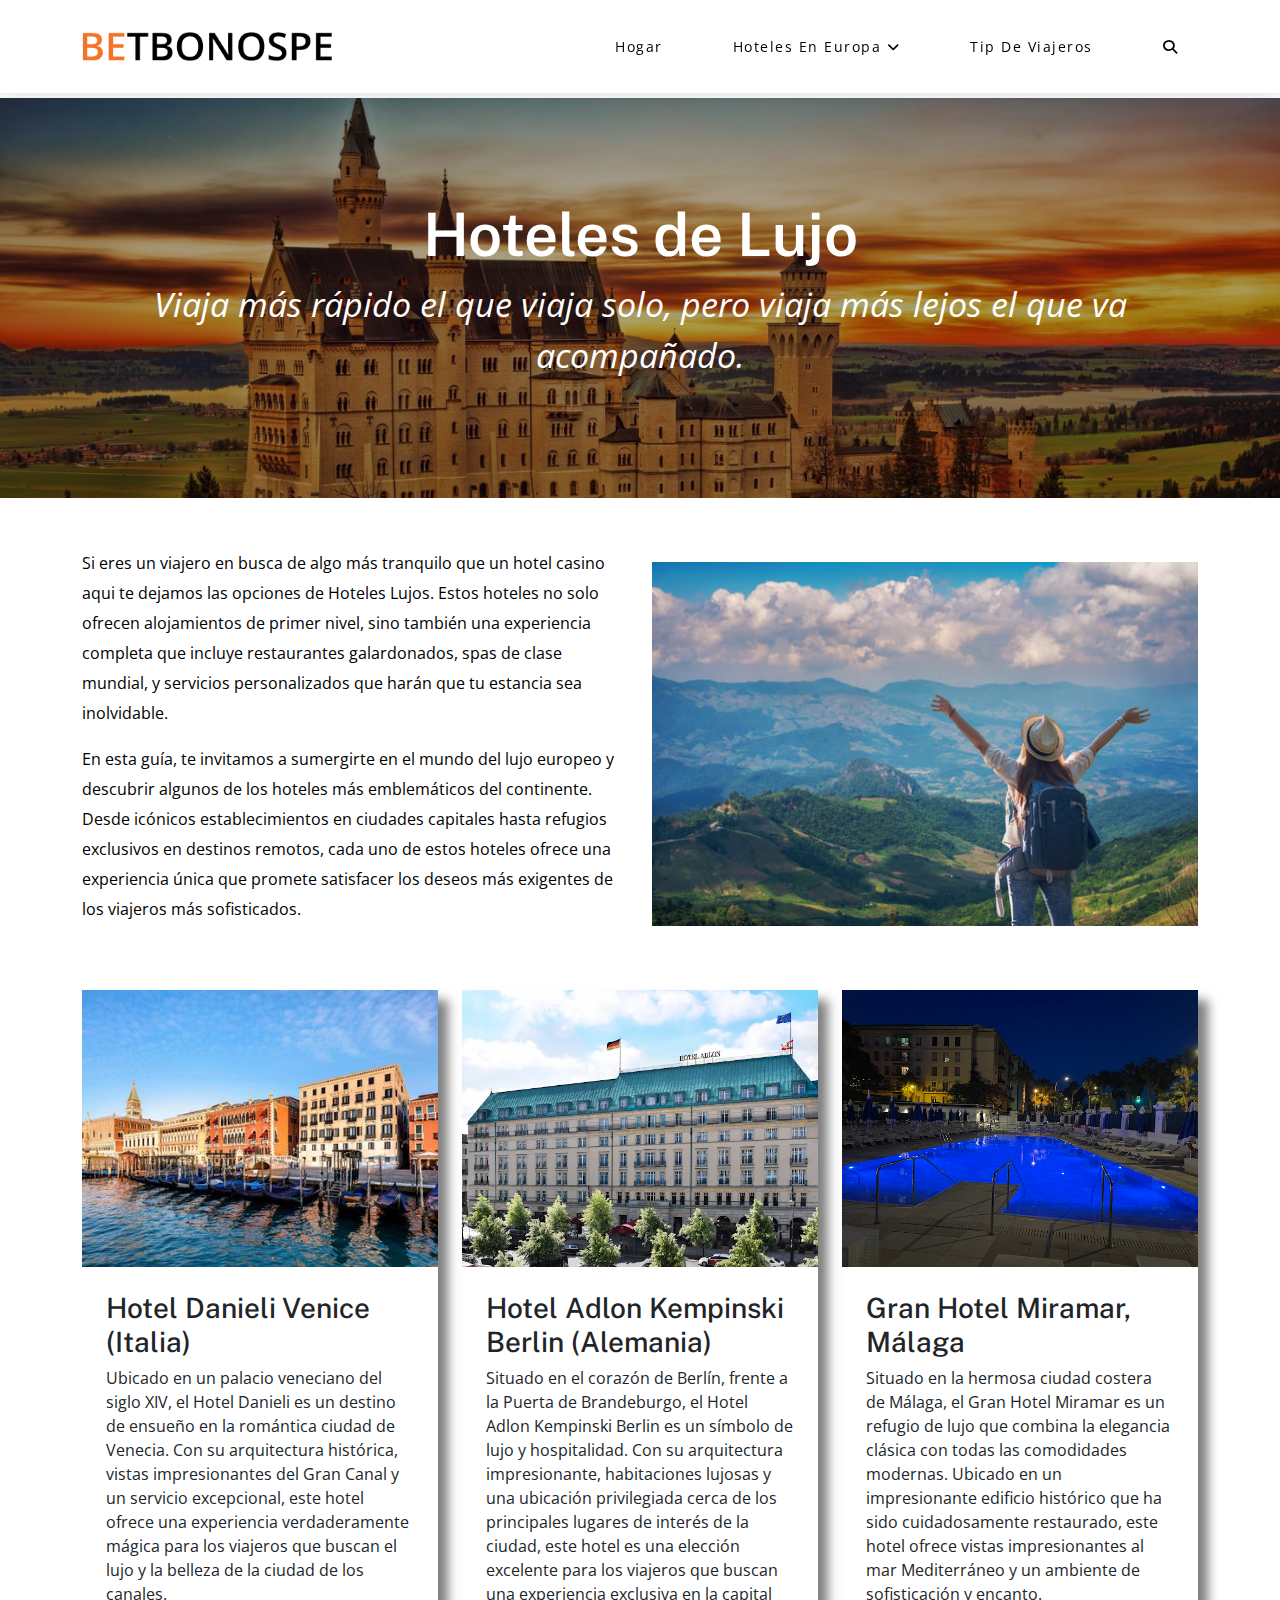
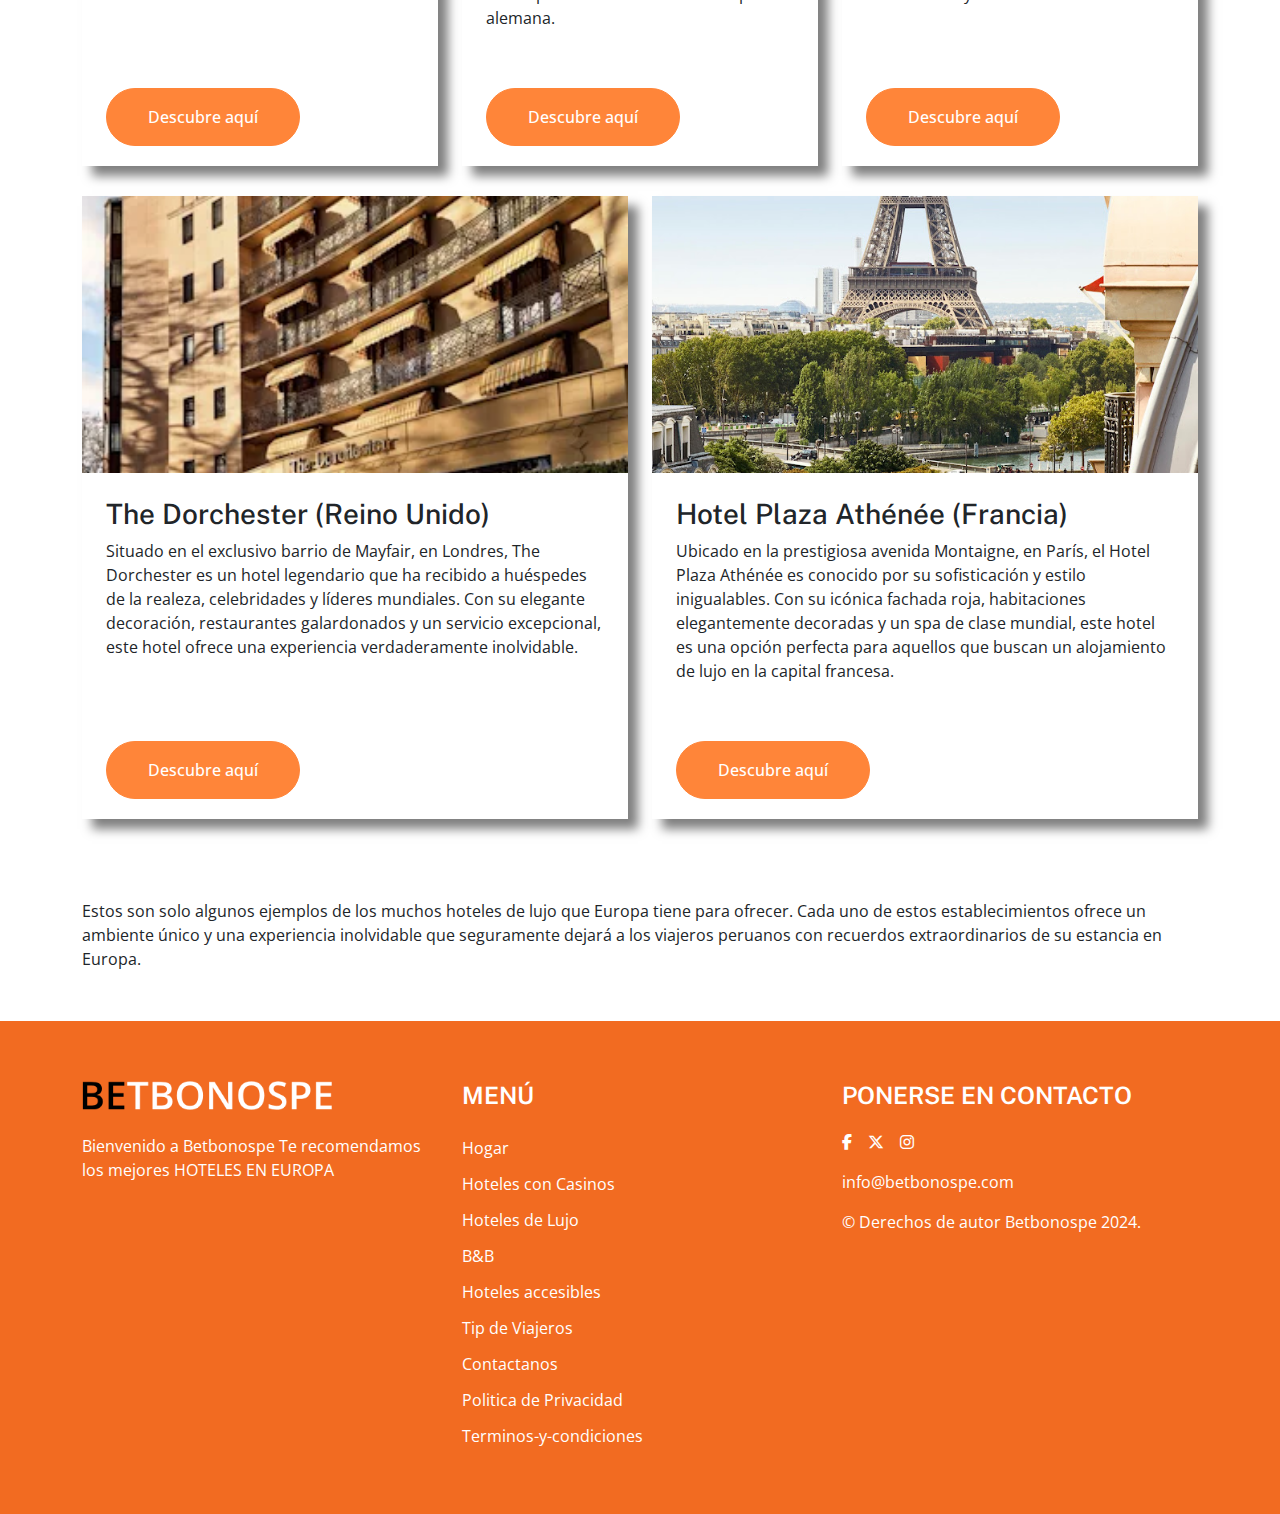
<file: hoteles-de-lujo.html>
<!DOCTYPE html>
<html lang="en">

<head>
    <title>Betbonospe | Hoteles de Lujo </title>
    <meta charset="utf-8">
    <meta name="viewport" content="width=device-width, initial-scale=1">
    <link rel="icon" href="images/fav-icon/logo_fav.png" type="image/x-icon">
    <link href="css/bootstrap.min.css" rel="stylesheet">
    <link rel="stylesheet" href="css/style.css">
    <link rel="stylesheet" href="css/variable.css">
    <link rel="stylesheet" href="https://cdnjs.cloudflare.com/ajax/libs/font-awesome/6.5.1/css/all.min.css">
    <link rel="stylesheet" href="css/responsive.css">

</head>

<body>

    <!-- Header section -->
    <header class="header">
        <div class="navigation page-header">
            <div class="container">
                <div class="navigation-inner">
                    <div class="d-flex justify-content-between align-items-center">
                        <div class="logo">
                            <a href="index.html">
                                <img src="images/logo/logo.png" alt="logo">
                            </a>
                        </div>
                        <div class="sidenavs" id="mySidenavs">
                            <span class="closebtn" onclick="closeNav()"><i class="fa-solid fa-xmark"></i></span>
                            <ul class="menu">
                                <li><a href="index.html">Hogar</a></li>
                                <li class="dropdown-box"> <a>Hoteles en Europa <i
                                            class="fa-solid fa-angle-down"></i></a>
                                    <ul class="dropdown-content">
                                        <li><a href="hoteles-con-casinos.html">Hoteles con Casinos</a>
                                        </li>
                                        <li><a href="hoteles-de-lujo.html" class="active">Hoteles de Lujo</a></li>
                                        <li><a href="b&b.html">B&B</a></li>
                                        <li><a href="hoteles-accesibles.html">Hoteles accesibles</a></li>
                                    </ul>
                                </li>
                                <li><a href="tip-de-viajeros.html">Tip de Viajeros</a></li>
                                <li><a href="#" class="search-bar"><i class="fas fa-search"></i></a></li>
                            </ul>


                        </div>
                        <div class="toggle-bar">
                            <span class="toggle_menu" onclick="openNav()"><i class="fa fa-bars"></i></span>
                        </div>
                    </div>
                </div>
            </div>
        </div>
        <!-- main header -->
    </header>
    <!-- Header section -->

    <!--  -->
    <section class="inner-bnr lujo">
        <div class="container">
            <div class="iner-heading">
                <h2>Hoteles de Lujo
                </h2>
                <p>Viaja más rápido el que viaja solo, pero viaja más lejos el que va acompañado.
                </p>
            </div>
        </div>
    </section>
    <!--  -->

    <section class="casinos-wrapper">
        <div class="container">
            <div class="casinos-inner">
                <div class="row">
                    <div class="col-lg-6">
                        <div class="casinos-text">

                            <p>Si eres un viajero en busca de algo más tranquilo que un hotel casino aqui te dejamos las
                                opciones de Hoteles Lujos. Estos hoteles no solo ofrecen alojamientos de primer nivel,
                                sino también una experiencia completa que incluye restaurantes galardonados, spas de
                                clase mundial, y servicios personalizados que harán que tu estancia sea inolvidable.

                            </p>
                            <p>En esta guía, te invitamos a sumergirte en el mundo del lujo europeo y descubrir algunos
                                de los hoteles más emblemáticos del continente. Desde icónicos establecimientos en
                                ciudades capitales hasta refugios exclusivos en destinos remotos, cada uno de estos
                                hoteles ofrece una experiencia única que promete satisfacer los deseos más exigentes de
                                los viajeros más sofisticados.
                            </p>
                        </div>
                    </div>
                    <div class="col-lg-6">
                        <div class="casino-img">
                            <img src="images/hotel-lujo/traveler.jpg" alt="">
                        </div>
                    </div>
                </div>
            </div>
        </div>
    </section>





    <section class="legendario">
        <div class="container">
            <div class="legendario-wrapper">
                <div class="row">
                    <div class="col-lg-4">
                        <div class="ubicado">
                            <div class="ubicado-img">
                                <a href="https://www.hoteldanieli.com/" target="_blank">
                                    <img src="images/hotel-lujo/Hotel-Danieli-Venice.jpg" alt="">
                                </a>
                            </div>
                            <div class="ubicado-text">
                                <h3>Hotel Danieli Venice (Italia)</h3>
                                <p> Ubicado en un palacio veneciano del siglo XIV, el Hotel Danieli es un destino de
                                    ensueño en la romántica ciudad de Venecia. Con su arquitectura histórica, vistas
                                    impresionantes del Gran Canal y un servicio excepcional, este hotel ofrece una
                                    experiencia verdaderamente mágica para los viajeros que buscan el lujo y la belleza
                                    de la ciudad de los canales.
                                </p>
                                <div class="discover-here">
                                    <a href="https://www.hoteldanieli.com/"
                                        target="_blank">Descubre aquí </a>
                                </div>
                            </div>
                        </div>
                    </div>
                    <div class="col-lg-4">
                        <div class="ubicado">
                            <div class="ubicado-img">
                                <a href="https://www.kempinski.com/en/hotel-adlon?utm_medium=organic&utm_source=google&utm _campaign=KIBER2&utm_content=gmb&source=S308962248 
                                " target="_blank">
                                    <img src="images/hotel-lujo/Hotel-Adlon.jpg" alt="">
                                </a>
                            </div>
                            <div class="ubicado-text">
                                <h3>Hotel Adlon Kempinski Berlin (Alemania)</h3>
                                <p>Situado en el corazón de Berlín, frente a la Puerta de Brandeburgo, el Hotel Adlon
                                    Kempinski Berlin es un símbolo de lujo y hospitalidad. Con su arquitectura
                                    impresionante, habitaciones lujosas y una ubicación privilegiada cerca de los
                                    principales lugares de interés de la ciudad, este hotel es una elección excelente
                                    para los viajeros que buscan
                                    una experiencia exclusiva en la capital alemana.
                                </p>
                                <div class="discover-here">
                                    <a href="https://www.kempinski.com/en/hotel-adlon?utm_medium=organic&utm_source=google&utm _campaign=KIBER2&utm_content=gmb&source=S308962248 "
                                        target="_blank">Descubre aquí </a>
                                </div>
                            </div>
                        </div>
                    </div>
                    <div class="col-lg-4">
                        <div class="ubicado">
                            <div class="ubicado-img">
                                <a href="https://www.granhotelmiramarmalaga.com/en/ "
                                    target="_blank">
                                    <img src="images/hotel-lujo/Gran-Hotel.jpg" alt="">
                                </a>
                            </div>
                            <div class="ubicado-text">
                                <h3>Gran Hotel Miramar, Málaga</h3>
                                <p> Situado en la hermosa ciudad costera de Málaga, el Gran Hotel Miramar es un refugio
                                    de lujo que combina la elegancia clásica con todas las comodidades modernas. Ubicado
                                    en un impresionante edificio histórico que ha sido cuidadosamente restaurado, este
                                    hotel ofrece vistas impresionantes al mar Mediterráneo y un ambiente de
                                    sofisticación y encanto.
                                </p>
                                <div class="discover-here">
                                    <a href="https://www.granhotelmiramarmalaga.com/en/ "
                                        target="_blank">Descubre aquí </a>
                                </div>
                            </div>
                        </div>
                    </div>
                    <div class="col-lg-6">
                        <div class="ubicado">
                            <div class="ubicado-img">
                                <a href="https://www.dorchestercollection.com/london/the-dorchester " target="_blank">
                                    <img src="images/hotel-lujo/The-Dorchester.webp" alt="">
                                </a>
                            </div>
                            <div class="ubicado-text">
                                <h3>The Dorchester (Reino Unido)</h3>
                                <p> Situado en el exclusivo barrio de Mayfair, en Londres, The Dorchester es un hotel
                                    legendario que ha recibido a huéspedes de la realeza, celebridades y líderes
                                    mundiales. Con su elegante decoración, restaurantes galardonados y un servicio
                                    excepcional, este hotel ofrece una experiencia verdaderamente inolvidable.
                                </p>
                                <div class="discover-here">
                                    <a href="https://www.dorchestercollection.com/london/the-dorchester "
                                        target="_blank">Descubre aquí </a>
                                </div>
                            </div>
                        </div>
                    </div>
                    <div class="col-lg-6">
                        <div class="ubicado">
                            <div class="ubicado-img">
                                <a href="https://www.dorchestercollection.com/paris/hotel-plaza-athenee"
                                    target="_blank">
                                    <img src="images/hotel-lujo/Hotel-Plaza.jpg" alt="">
                                </a>
                            </div>
                            <div class="ubicado-text">
                                <h3>Hotel Plaza Athénée (Francia)</h3>
                                <p> Ubicado en la prestigiosa avenida Montaigne, en París, el Hotel Plaza Athénée es
                                    conocido por su sofisticación y estilo inigualables. Con su icónica fachada roja,
                                    habitaciones elegantemente decoradas y un spa de clase mundial, este hotel es una
                                    opción perfecta para aquellos que buscan un alojamiento de lujo en la capital
                                    francesa.

                                </p>
                                <div class="discover-here">
                                    <a href="https://www.dorchestercollection.com/paris/hotel-plaza-athenee"
                                        target="_blank">Descubre aquí </a>
                                </div>
                            </div>
                        </div>
                    </div>
                </div>
            </div>
        </div>
    </section>



    <!--  -->
    <section class="encuentres">
        <div class="container">
            <div class="encuentres-text">
                <p>Estos son solo algunos ejemplos de los muchos hoteles de lujo que Europa tiene para ofrecer. Cada uno
                    de estos establecimientos ofrece un ambiente único y una experiencia inolvidable que seguramente
                    dejará a los viajeros peruanos con recuerdos extraordinarios de su estancia en Europa.
                </p>
            </div>
        </div>
    </section>


    <footer class="footer">
        <div class="container">
            <div class="footer-wrapper">
                <div class="row">
                    <div class="col-lg-4">
                        <div class="footer-logo">
                            <a href="index.html">
                                <img src="images/logo/footer-logo.png" alt="">
                            </a>
                            <p>Bienvenido a Betbonospe Te recomendamos los mejores <span> HOTELES EN EUROPA</span>
                            </p>
                        </div>
                    </div>
                    <div class="col-lg-4">
                        <div class="menu-footer">
                            <h3>menú</h3>
                            <ul>
                                <li><a href="index.html">Hogar</a></li>
                                <li><a href="hoteles-con-casinos.html">Hoteles con Casinos</a></li>
                                <li><a href="hoteles-de-lujo.html">Hoteles de Lujo</a></li>
                                <li><a href="b&b.html">B&B</a></li>
                                <li><a href="hoteles-accesibles.html">Hoteles accesibles</a></li>
                                <li><a href="tip-de-viajeros.html">Tip de Viajeros</a></li>
                                <li><a href="contactanos.html">Contactanos</a></li>
                                <li><a href="politica-de-privacidad.html">Politica de Privacidad</a></li>
                                <li><a href="terminos-y-condiciones.html">Terminos-y-condiciones</a></li>
                            </ul>
                        </div>
                    </div>
                    <div class="col-lg-4">
                        <div class="widget-box">
                            <h3>PONERSE EN CONTACTO
                            </h3>
                            <div class="textwidget">
                                <p>
                                    <a href="#"><i class="fa-brands fa-facebook-f"></i></a>
                                    <a href="#"><i class="fa-brands fa-x-twitter"></i></a>
                                    <a href="#"><i class="fa-brands fa-instagram"></i></a>
                                </p>
                                <p><a href="mailto:info@betbonospe.com">info@betbonospe.com</a></p>
                                <p>© Derechos de autor Betbonospe 2024.</p>
                            </div>
                        </div>
                    </div>
                </div>
            </div>
        </div>
    </footer>
    <div id="popups" class="popups">
        <div class="popups-content">
            <span class="close-btn">&times;</span>
            <!-- Add your search form here -->
            <form role="search" method="get" class="search-form" action="">
                <input type="text" class="search-field traveltour-title-font" placeholder="Search..." value="" name="s">
                <div class="traveltour-top-search-close"><i class="fas fa-times"></i></div>
            </form>
        </div>
    </div>



    <script src="js/bootstrap.bundle.min.js"></script>
    <script src="js/custom.js"></script>
    <script src="js/jquery.min.js"></script>
    <script src="js/is-sticky.js"></script>
    <script>
        document.querySelector('.search-bar').addEventListener('click', function () {
            document.getElementById('popups').style.display = 'block';
        });

        document.querySelector('.close-btn').addEventListener('click', function () {
            document.getElementById('popups').style.display = 'none';
        });

        document.querySelector('.traveltour-top-search-close').addEventListener('click', function () {
            document.getElementById('popups').style.display = 'none';
        });

    </script>
</body>

</html>
</file>
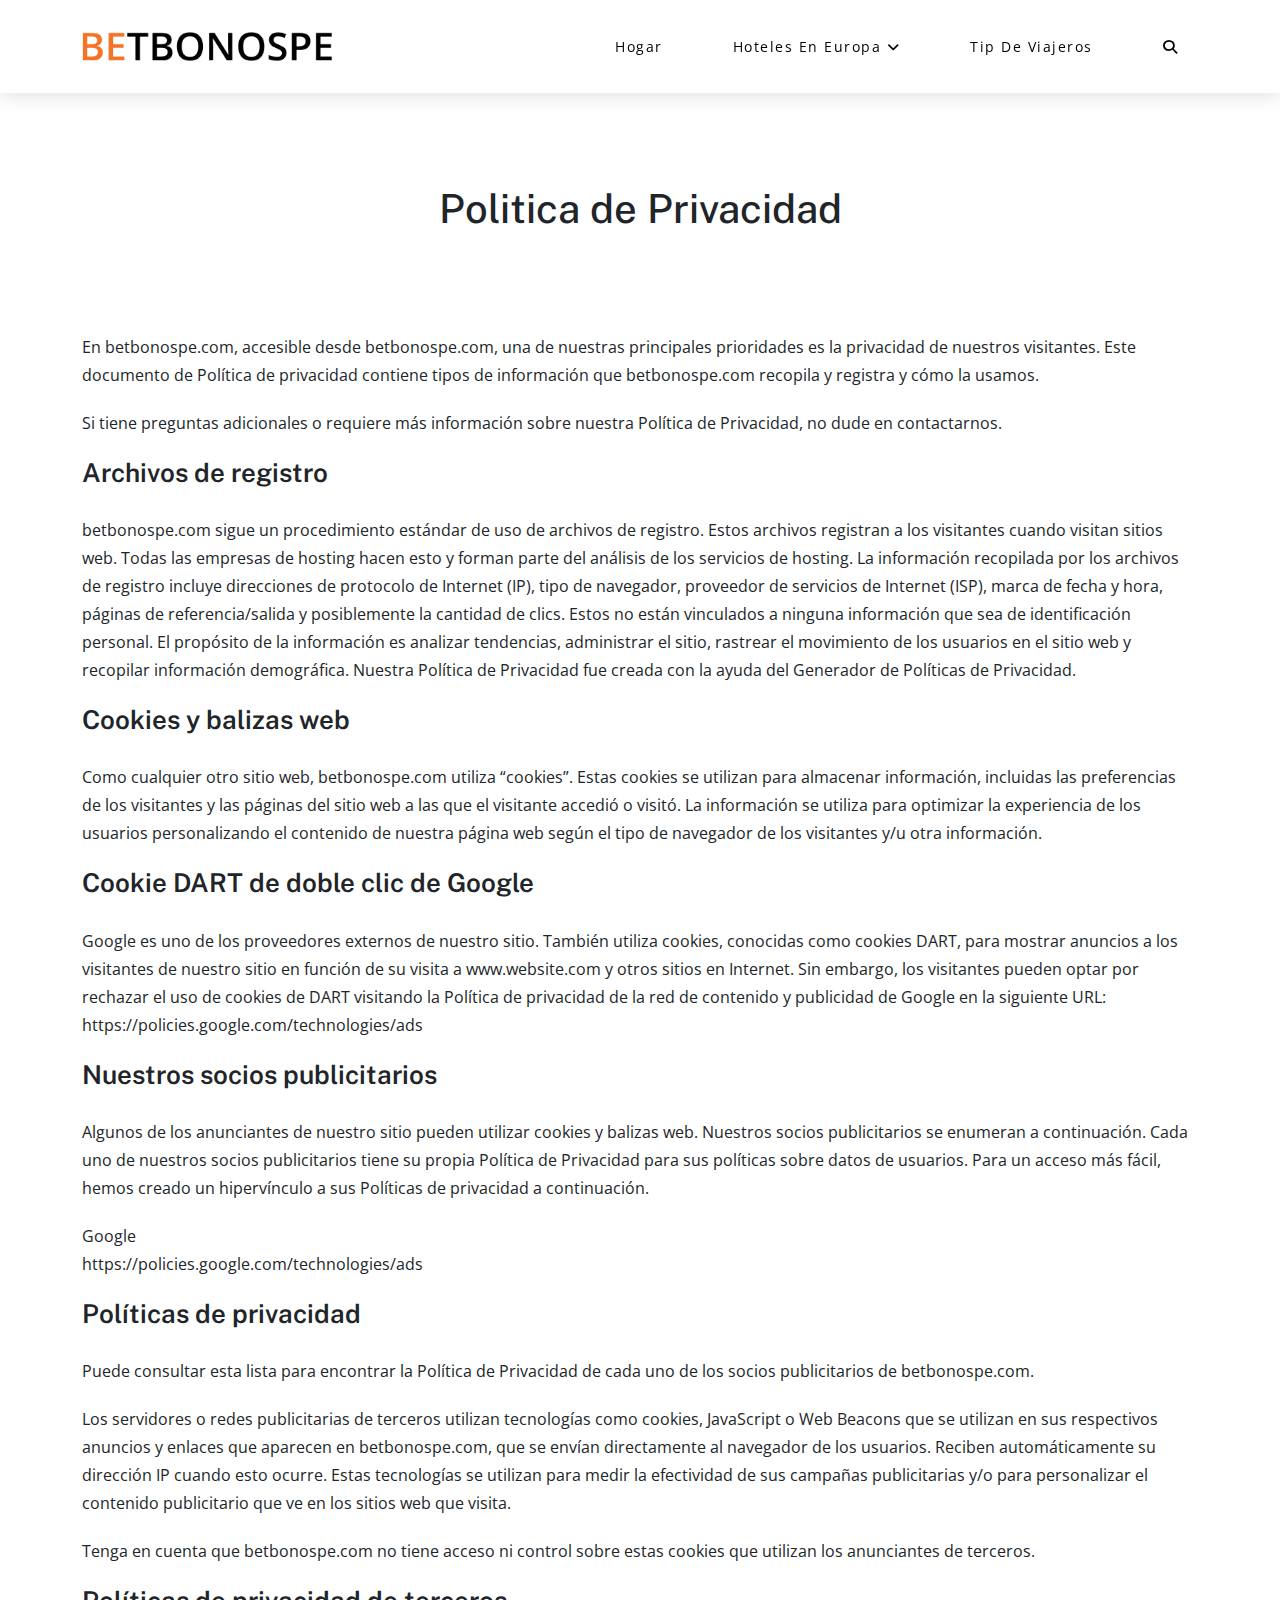
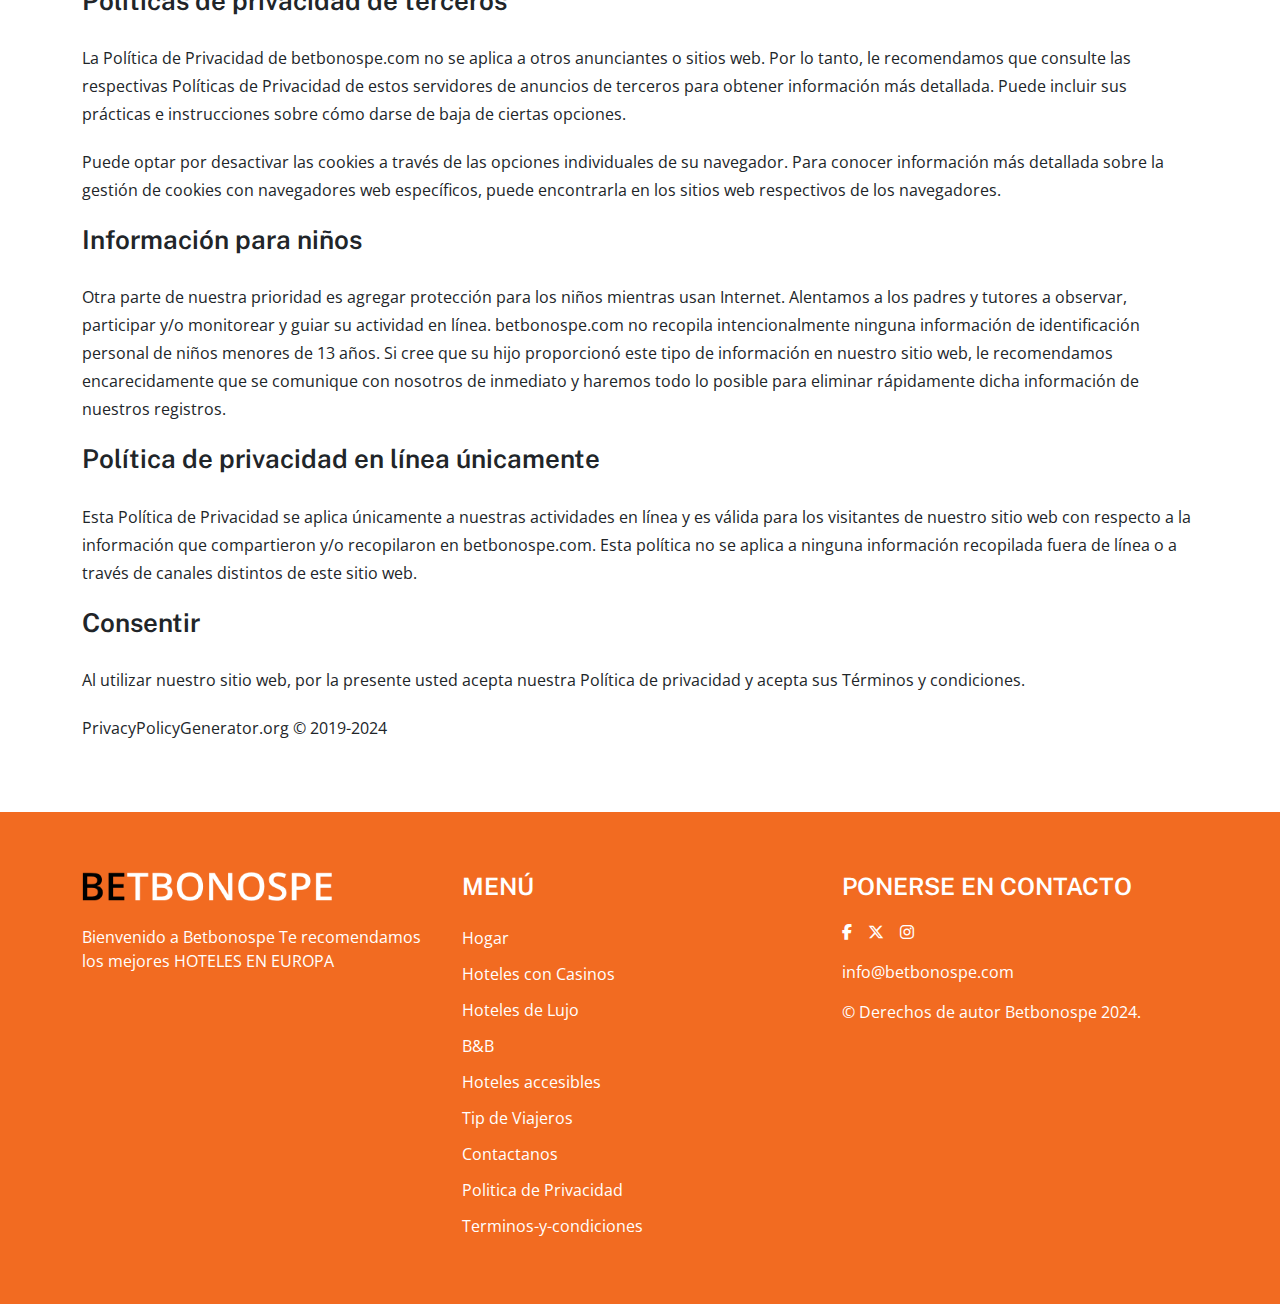
<file: politica-de-privacidad.html>
<!DOCTYPE html>
<html lang="en">

<head>
    <title>Betbonospe | Politica de Privacidad </title>
    <meta charset="utf-8">
    <meta name="viewport" content="width=device-width, initial-scale=1">
    <link rel="icon" href="images/fav-icon/logo_fav.png" type="image/x-icon">
    <link href="css/bootstrap.min.css" rel="stylesheet">
    <link rel="stylesheet" href="css/style.css">
    <link rel="stylesheet" href="css/variable.css">
    <link rel="stylesheet" href="https://cdnjs.cloudflare.com/ajax/libs/font-awesome/6.5.1/css/all.min.css">
    <link rel="stylesheet" href="css/responsive.css">

</head>

<body>

    <!-- Header section -->
    <header class="header">
        <div class="navigation page-header">
            <div class="container">
                <div class="navigation-inner">
                    <div class="d-flex justify-content-between align-items-center">
                        <div class="logo">
                            <a href="index.html">
                                <img src="images/logo/logo.png" alt="logo">
                            </a>
                        </div>
                        <div class="sidenavs" id="mySidenavs">
                            <span class="closebtn" onclick="closeNav()"><i class="fa-solid fa-xmark"></i></span>
                            <ul class="menu">
                                <li><a href="index.html" class="">Hogar</a></li>
                                <li class="dropdown-box"> <a>Hoteles en Europa <i
                                            class="fa-solid fa-angle-down"></i></a>
                                    <ul class="dropdown-content">
                                        <li><a href="hoteles-con-casinos.html">Hoteles con Casinos</a></li>
                                        <li><a href="hoteles-de-lujo.html">Hoteles de Lujo</a></li>
                                        <li><a href="b&b.html">B&B</a></li>
                                        <li><a href="hoteles-accesibles.html">Hoteles accesibles</a></li>
                                    </ul>
                                </li>
                                <li><a href="tip-de-viajeros.html">Tip de Viajeros</a></li>
                                <li><a href="#" class="search-bar"><i class="fas fa-search"></i></a></li>
                            </ul>

                        </div>
                        <div class="toggle-bar">
                            <span class="toggle_menu" onclick="openNav()"><i class="fa fa-bars"></i></span>
                        </div>
                    </div>
                </div>
            </div>
        </div>
        <!-- main header -->
    </header>
    <section class="teminos">
        <div class="container">
            <div class="inner-text-tp">
                <h2>Politica de Privacidad </h2>
            </div>
        </div>
    </section>
    <section class="terms">
        <div class="container">
            <div class="condition_wrap">
                <p>En <a href="index.html">betbonospe.com</a>, accesible desde betbonospe.com, una de nuestras
                    principales prioridades es la
                    privacidad de nuestros visitantes. Este documento de Política de privacidad contiene tipos de
                    información que betbonospe.com recopila y registra y cómo la usamos. </p>
                <p>Si tiene preguntas adicionales o requiere más información sobre nuestra Política de Privacidad, no
                    dude en contactarnos.
                </p>
                <h5>Archivos de registro
                </h5>
                <p>betbonospe.com sigue un procedimiento estándar de uso de archivos de registro. Estos archivos
                    registran a los visitantes cuando visitan sitios web. Todas las empresas de hosting hacen esto y
                    forman parte del análisis de los servicios de hosting. La información recopilada por los archivos de
                    registro incluye direcciones de protocolo de Internet (IP), tipo de navegador, proveedor de
                    servicios de Internet (ISP), marca de fecha y hora, páginas de referencia/salida y posiblemente la
                    cantidad de clics. Estos no están vinculados a ninguna información que sea de identificación
                    personal. El propósito de la información es analizar tendencias, administrar el sitio, rastrear el
                    movimiento de los usuarios en el sitio web y recopilar información demográfica. Nuestra Política de
                    Privacidad fue creada con la ayuda del Generador de Políticas de Privacidad.
                </p>
                <h5>Cookies y balizas web
                </h5>
                <p>Como cualquier otro sitio web, betbonospe.com utiliza “cookies”. Estas cookies se utilizan para
                    almacenar información, incluidas las preferencias de los visitantes y las páginas del sitio web a
                    las que el visitante accedió o visitó. La información se utiliza para optimizar la experiencia de
                    los usuarios personalizando el contenido de nuestra página web según el tipo de navegador de los
                    visitantes y/u otra información.
                </p>
                <h5>Cookie DART de doble clic de Google
                </h5>
                <p>Google es uno de los proveedores externos de nuestro sitio. También utiliza cookies, conocidas como
                    cookies DART, para mostrar anuncios a los visitantes de nuestro sitio en función de su visita a
                    www.website.com y otros sitios en Internet. Sin embargo, los visitantes pueden optar por rechazar el
                    uso de cookies de DART visitando la Política de privacidad de la red de contenido y publicidad de
                    Google en la siguiente URL: <a
                        href="https://policies.google.com/technologies/ads">https://policies.google.com/technologies/ads</a>
                </p>
                <h5>Nuestros socios publicitarios </h5>
                <p>Algunos de los anunciantes de nuestro sitio pueden utilizar cookies y balizas web. Nuestros socios
                    publicitarios se enumeran a continuación. Cada uno de nuestros socios publicitarios tiene su propia
                    Política de Privacidad para sus políticas sobre datos de usuarios. Para un acceso más fácil, hemos
                    creado un hipervínculo a sus Políticas de privacidad a continuación.</p>
                <p> Google <br><a href="https://policies.google.com/technologies/ads 
                    ">https://policies.google.com/technologies/ads
                    </a>
                </p>
                <h5>Políticas de privacidad
                </h5>
                <p>Puede consultar esta lista para encontrar la Política de Privacidad de cada uno de los socios
                    publicitarios de <a href="index.html">betbonospe.com</a>. </p>
                <p>Los servidores o redes publicitarias de terceros utilizan tecnologías como cookies, JavaScript o Web
                    Beacons que se utilizan en sus respectivos anuncios y enlaces que aparecen en betbonospe.com, que se
                    envían directamente al navegador de los usuarios. Reciben automáticamente su dirección IP cuando
                    esto ocurre. Estas tecnologías se utilizan para medir la efectividad de sus campañas publicitarias
                    y/o para personalizar el contenido publicitario que ve en los sitios web que visita.
                </p>
                <p>Tenga en cuenta que betbonospe.com no tiene acceso ni control sobre estas cookies que utilizan los
                    anunciantes de terceros.
                </p>
                <h5>Políticas de privacidad de terceros </h5>
                <p>La Política de Privacidad de betbonospe.com no se aplica a otros anunciantes o sitios web. Por lo
                    tanto, le recomendamos que consulte las respectivas Políticas de Privacidad de estos servidores de
                    anuncios de terceros para obtener información más detallada. Puede incluir sus prácticas e
                    instrucciones sobre cómo darse de baja de ciertas opciones.
                </p>
                <p>Puede optar por desactivar las cookies a través de las opciones individuales de su navegador. Para
                    conocer información más detallada sobre la gestión de cookies con navegadores web específicos, puede
                    encontrarla en los sitios web respectivos de los navegadores.
                </p>
                <h5>Información para niños
                </h5>
                <p>Otra parte de nuestra prioridad es agregar protección para los niños mientras usan Internet.
                    Alentamos a los padres y tutores a observar, participar y/o monitorear y guiar su actividad en
                    línea.
                    betbonospe.com no recopila intencionalmente ninguna información de identificación personal de niños
                    menores de 13 años. Si cree que su hijo proporcionó este tipo de información en nuestro sitio web,
                    le recomendamos encarecidamente que se comunique con nosotros de inmediato y haremos todo lo posible
                    para eliminar rápidamente dicha información de nuestros registros.
                </p>
                <h5>Política de privacidad en línea únicamente
                </h5>
                <p>Esta Política de Privacidad se aplica únicamente a nuestras actividades en línea y es válida para los
                    visitantes de nuestro sitio web con respecto a la información que compartieron y/o recopilaron en
                    betbonospe.com. Esta política no se aplica a ninguna información recopilada fuera de línea o a
                    través de canales distintos de este sitio web.
                </p>
                <h5>Consentir </h5>
                <p>Al utilizar nuestro sitio web, por la presente usted acepta nuestra Política de privacidad y acepta
                    sus Términos y condiciones. </p>
                <p>PrivacyPolicyGenerator.org © 2019-2024 </p>
            </div>
        </div>
    </section>

    <footer class="footer">
        <div class="container">
            <div class="footer-wrapper">
                <div class="row">
                    <div class="col-lg-4">
                        <div class="footer-logo">
                            <a href="index.html">
                                <img src="images/logo/footer-logo.png" alt="">
                            </a>
                            <p>Bienvenido a Betbonospe Te recomendamos los mejores <span> HOTELES EN EUROPA</span>
                            </p>
                        </div>
                    </div>
                    <div class="col-lg-4">
                        <div class="menu-footer">
                            <h3>menú</h3>
                            <ul>
                                <li><a href="index.html">Hogar</a></li>
                                <li><a href="hoteles-con-casinos.html">Hoteles con Casinos</a></li>
                                <li><a href="hoteles-de-lujo.html">Hoteles de Lujo</a></li>
                                <li><a href="b&b.html">B&B</a></li>
                                <li><a href="hoteles-accesibles.html">Hoteles accesibles</a></li>
                                <li><a href="tip-de-viajeros.html">Tip de Viajeros</a></li>
                                <li><a href="contactanos.html">Contactanos</a></li>
                                <li><a href="politica-de-privacidad.html">Politica de Privacidad</a></li>
                                <li><a href="terminos-y-condiciones.html">Terminos-y-condiciones</a></li>
                            </ul>
                        </div>
                    </div>
                    <div class="col-lg-4">
                        <div class="widget-box">
                            <h3>PONERSE EN CONTACTO
                            </h3>
                            <div class="textwidget">
                                <p>
                                    <a href="#"><i class="fa-brands fa-facebook-f"></i></a>
                                    <a href="#"><i class="fa-brands fa-x-twitter"></i></a>
                                    <a href="#"><i class="fa-brands fa-instagram"></i></a>
                                </p>
                                <p><a href="mailto:info@betbonospe.com">info@betbonospe.com</a></p>
                                <p>© Derechos de autor Betbonospe 2024.</p>
                            </div>
                        </div>
                    </div>
                </div>
            </div>
        </div>
    </footer>
    <div id="popups" class="popups">
        <div class="popups-content">
            <span class="close-btn">&times;</span>
            <!-- Add your search form here -->
            <form role="search" method="get" class="search-form" action="">
                <input type="text" class="search-field traveltour-title-font" placeholder="Search..." value="" name="s">
                <div class="traveltour-top-search-close"><i class="fas fa-times"></i></div>
            </form>
        </div>
    </div>


    <script src="js/bootstrap.bundle.min.js"></script>
    <script src="js/custom.js"></script>
    <script src="js/jquery.min.js"></script>
    <script src="js/is-sticky.js"></script>
    <script>
        document.querySelector('.search-bar').addEventListener('click', function () {
            document.getElementById('popups').style.display = 'block';
        });

        document.querySelector('.close-btn').addEventListener('click', function () {
            document.getElementById('popups').style.display = 'none';
        });

        document.querySelector('.traveltour-top-search-close').addEventListener('click', function () {
            document.getElementById('popups').style.display = 'none';
        });

    </script>
</body>

</html>
</file>
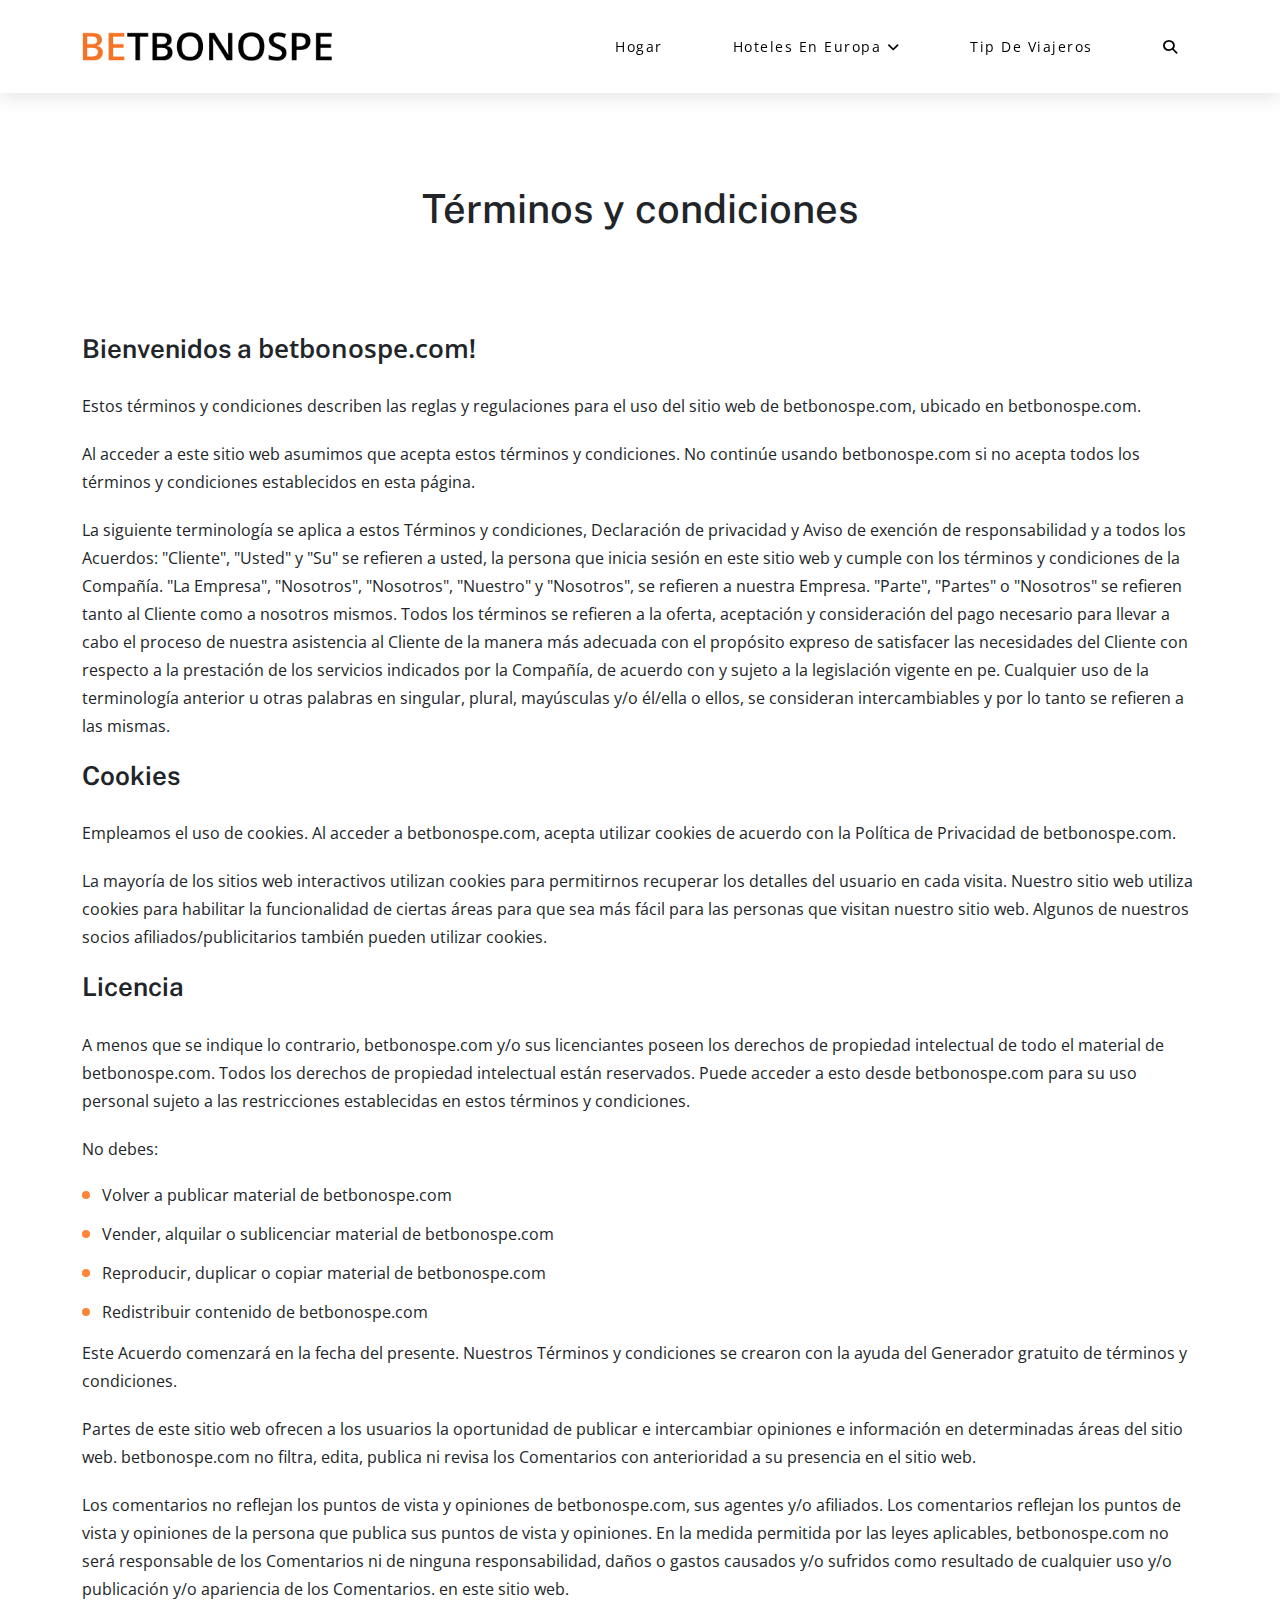
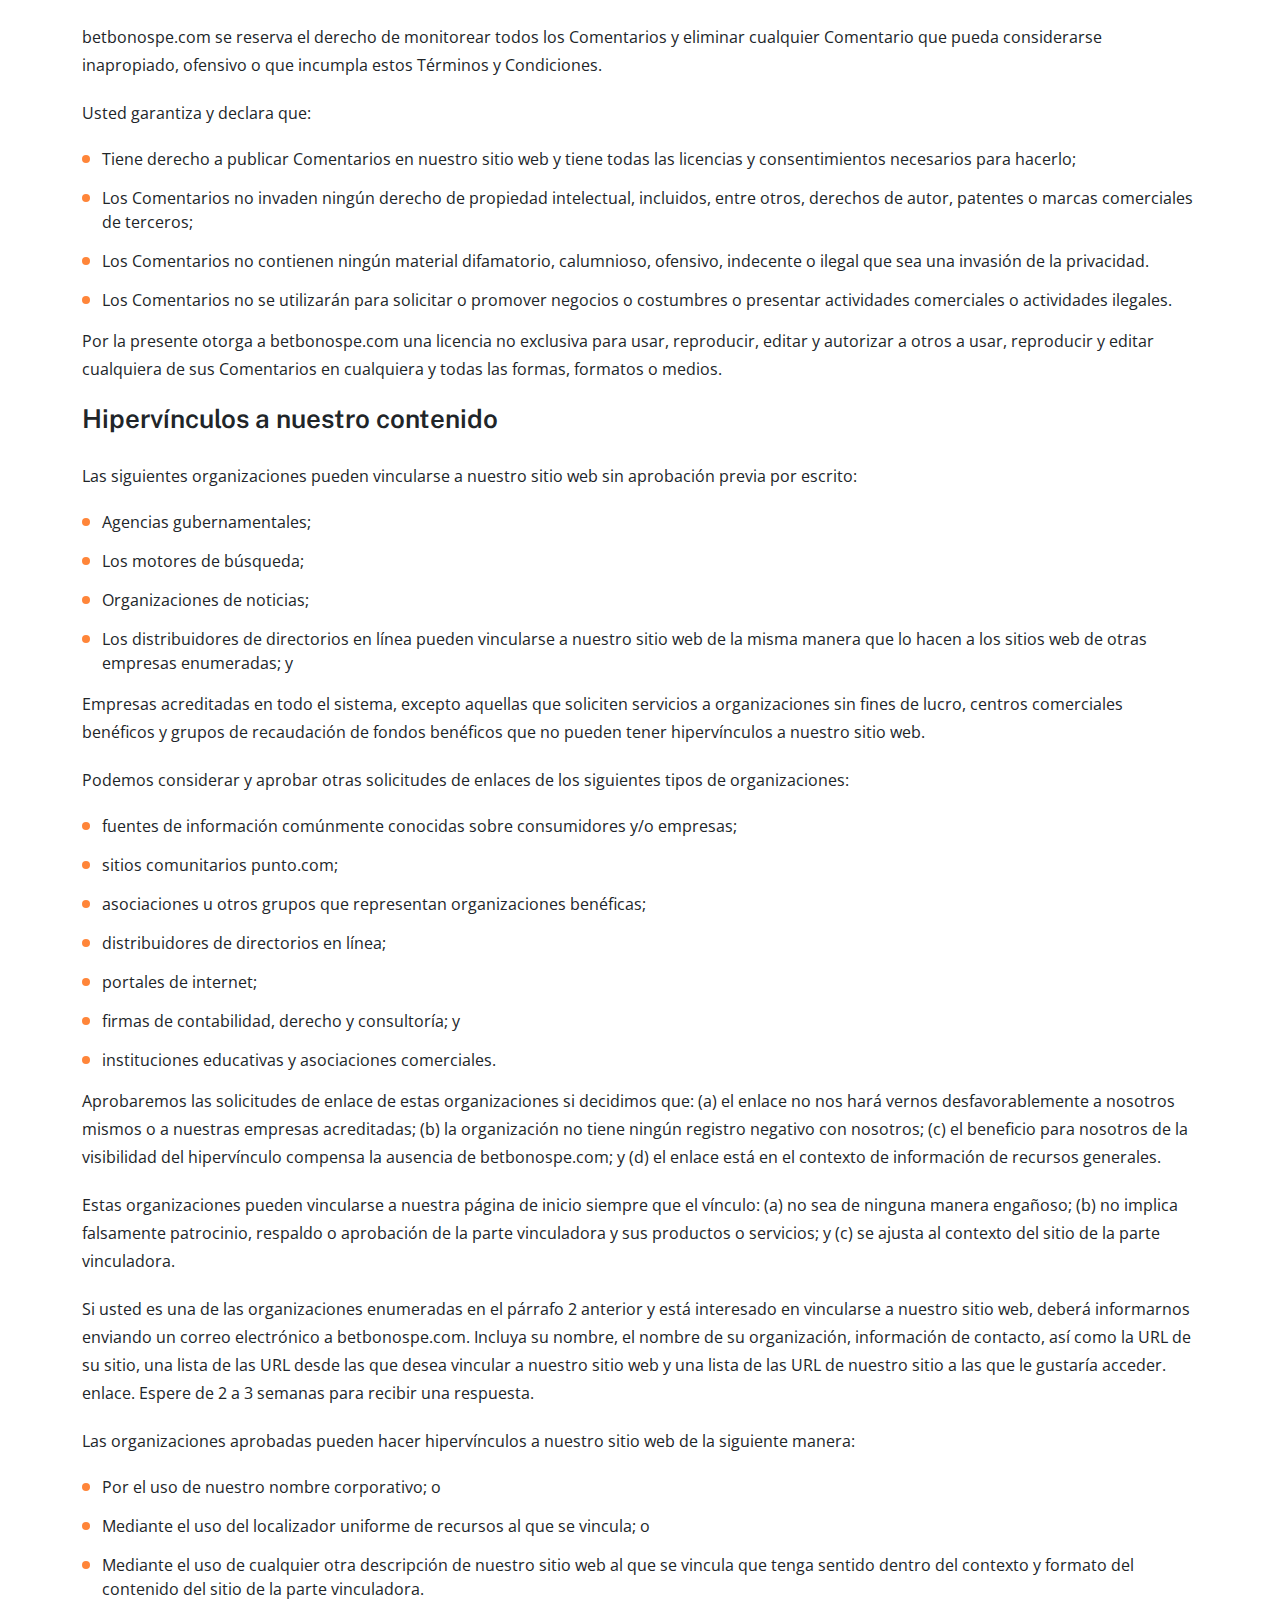
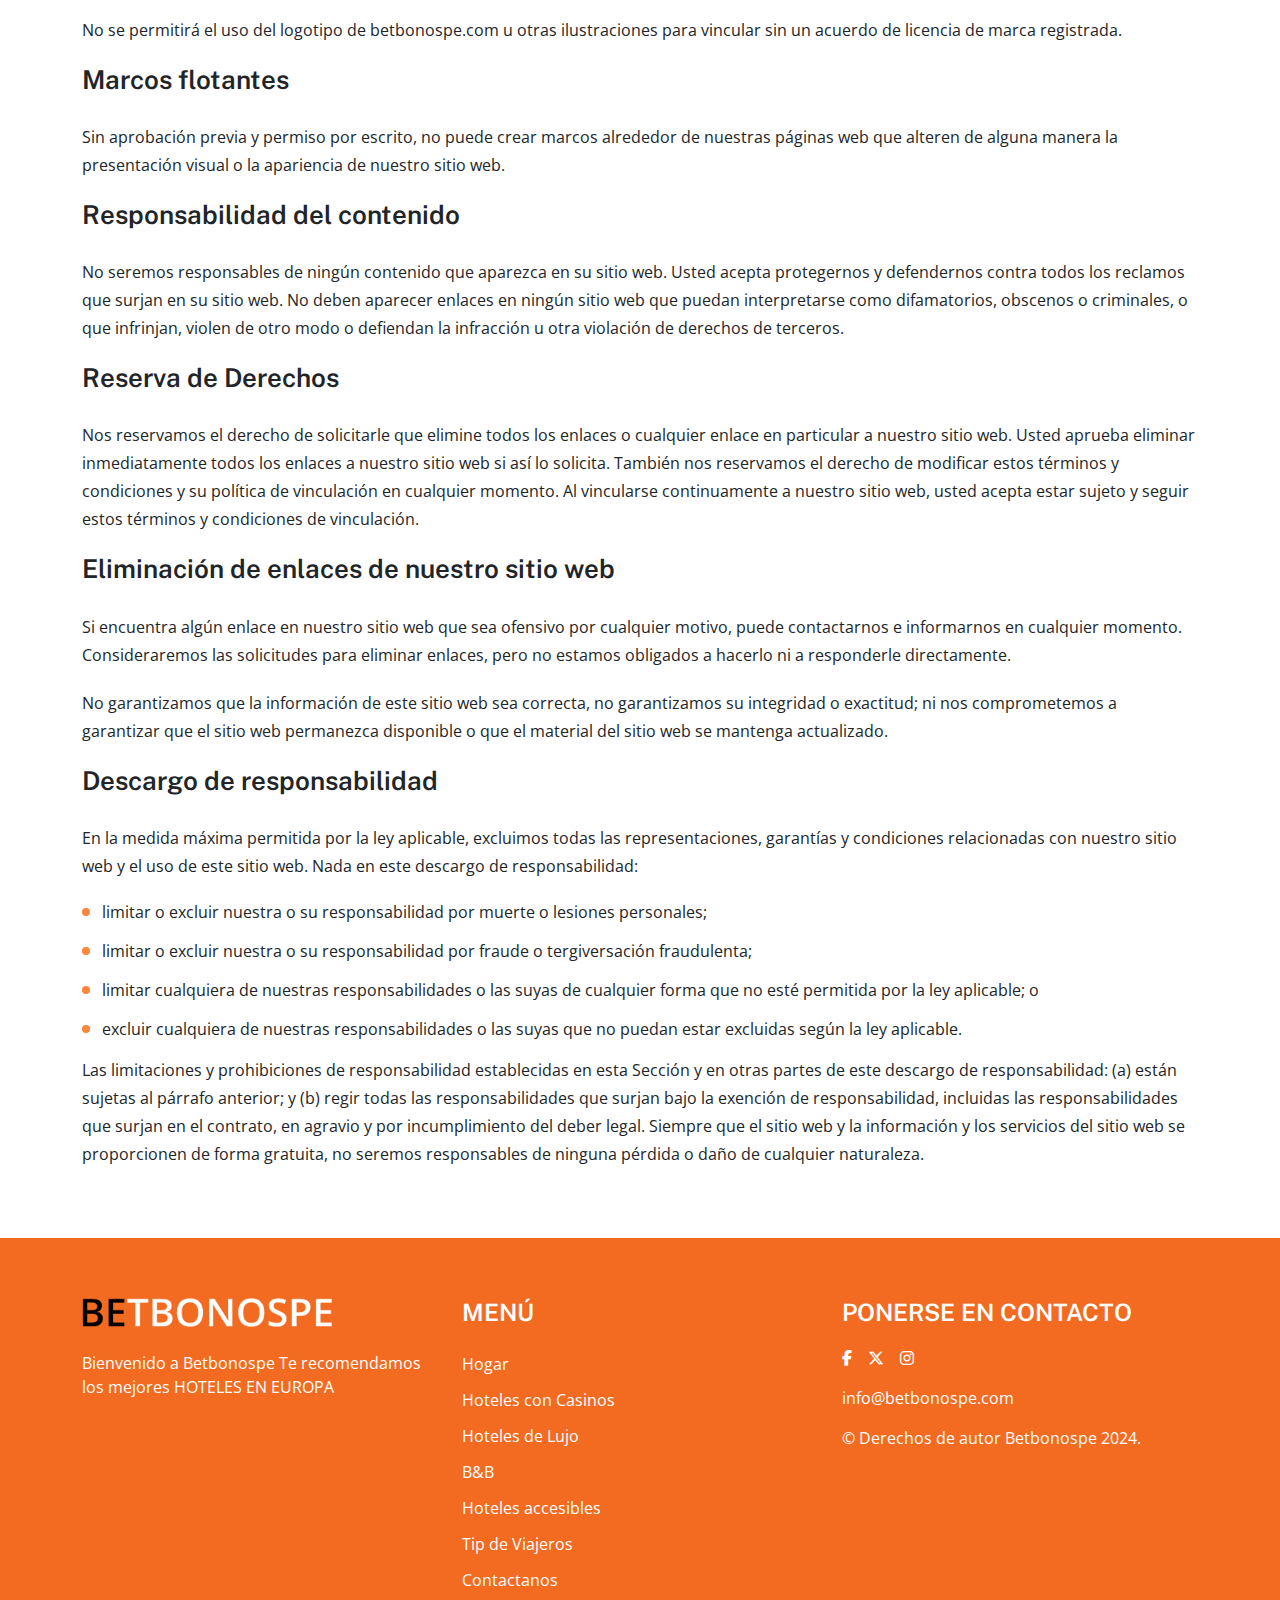
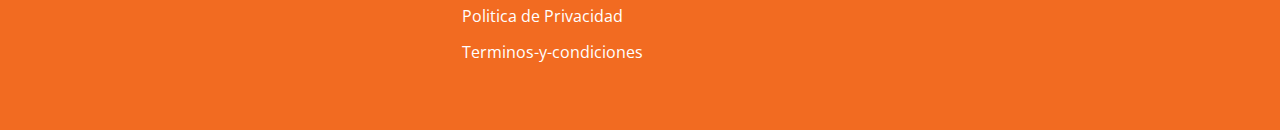
<file: terminos-y-condiciones.html>
<!DOCTYPE html>
<html lang="en">
<head>
    <title>Betbonospe | Términos y condiciones</title>
    <meta charset="utf-8">
    <meta name="viewport" content="width=device-width, initial-scale=1">
    <link rel="icon" href="images/fav-icon/logo_fav.png" type="image/x-icon">
    <link href="css/bootstrap.min.css" rel="stylesheet">
    <link rel="stylesheet" href="css/style.css">
    <link rel="stylesheet" href="css/variable.css">
    <link rel="stylesheet" href="https://cdnjs.cloudflare.com/ajax/libs/font-awesome/6.5.1/css/all.min.css">
    <link rel="stylesheet" href="css/responsive.css">
</head>

<body>

    <!-- Header section -->
    <header class="header">
        <div class="navigation page-header">
            <div class="container">
                <div class="navigation-inner">
                    <div class="d-flex justify-content-between align-items-center">
                        <div class="logo">
                            <a href="index.html">
                                <img src="images/logo/logo.png" alt="logo">
                            </a>
                        </div>
                        <div class="sidenavs" id="mySidenavs">
                            <span class="closebtn" onclick="closeNav()"><i class="fa-solid fa-xmark"></i></span>
                            <ul class="menu">
                                <li><a href="index.html" class="">Hogar</a></li>
                                <li class="dropdown-box"> <a>Hoteles en Europa <i
                                            class="fa-solid fa-angle-down"></i></a>
                                    <ul class="dropdown-content">
                                        <li><a href="hoteles-con-casinos.html">Hoteles con Casinos</a></li>
                                        <li><a href="hoteles-de-lujo.html">Hoteles de Lujo</a></li>
                                        <li><a href="b&b.html">B&B</a></li>
                                        <li><a href="hoteles-accesibles.html">Hoteles accesibles</a></li>
                                    </ul>
                                </li>
                                <li><a href="tip-de-viajeros.html">Tip de Viajeros</a></li>
                                <li><a href="#" class="search-bar"><i class="fas fa-search"></i></a></li>
                            </ul>
                           
                        </div>
                        <div class="toggle-bar">
                            <span class="toggle_menu" onclick="openNav()"><i class="fa fa-bars"></i></span>
                        </div>
                    </div>
                </div>
            </div>
        </div>
        <!-- main header -->
    </header>
    <section class="teminos">
        <div class="container">
            <div class="inner-text-tp">
                <h2>Términos y condiciones
                </h2>
            </div>
        </div>
    </section>
    <section class="terms">
        <div class="container">
            <div class="condition_wrap">
                <h5>Bienvenidos a <a href="index.html">betbonospe.com</a>! </h5>
                <p>Estos términos y condiciones describen las reglas y regulaciones para el uso del sitio web de
                    <a href="index.html">betbonospe.com</a>, ubicado en <a href="index.html">betbonospe.com</a>.
                </p>
                <p>Al acceder a este sitio web asumimos que acepta estos términos y condiciones. No continúe usando
                    betbonospe.com si no acepta todos los términos y condiciones establecidos en esta página.
                </p>
                <p>La siguiente terminología se aplica a estos Términos y condiciones, Declaración de privacidad y Aviso
                    de exención de responsabilidad y a todos los Acuerdos: "Cliente", "Usted" y "Su" se refieren a
                    usted, la persona que inicia sesión en este sitio web y cumple con los términos y condiciones de la
                    Compañía. "La Empresa", "Nosotros", "Nosotros", "Nuestro" y "Nosotros", se refieren a nuestra
                    Empresa. "Parte", "Partes" o "Nosotros" se refieren tanto al Cliente como a nosotros mismos. Todos
                    los términos se refieren a la oferta, aceptación y consideración del pago necesario para llevar a
                    cabo el proceso de nuestra asistencia al Cliente de la manera más adecuada con el propósito expreso
                    de satisfacer las necesidades del Cliente con respecto a la prestación de los servicios indicados
                    por la Compañía, de acuerdo con y sujeto a la legislación vigente en pe. Cualquier uso de la
                    terminología anterior u otras palabras en singular, plural, mayúsculas y/o él/ella o ellos, se
                    consideran intercambiables y por lo tanto se refieren a las mismas.
                </p>
                <h5>Cookies
                </h5>
                <p>Empleamos el uso de cookies. Al acceder a betbonospe.com, acepta utilizar cookies de acuerdo con la
                    Política de Privacidad de <a href="index.html"> betbonospe.com.</a>
                </p>
                <p>La mayoría de los sitios web interactivos utilizan cookies para permitirnos recuperar los detalles
                    del usuario en cada visita. Nuestro sitio web utiliza cookies para habilitar la funcionalidad de
                    ciertas áreas para que sea más fácil para las personas que visitan nuestro sitio web. Algunos de
                    nuestros socios afiliados/publicitarios también pueden utilizar cookies.
                </p>
                <h5>Licencia</h5>
                <p>A menos que se indique lo contrario, betbonospe.com y/o sus licenciantes poseen los derechos de
                    propiedad intelectual de todo el material de betbonospe.com. Todos los derechos de propiedad
                    intelectual están reservados. Puede acceder a esto desde betbonospe.com para su uso personal sujeto
                    a las restricciones establecidas en estos términos y condiciones.
                </p>
                <p>No debes:</p>
                <ul>
                    <li>Volver a publicar material de betbonospe.com
                    </li>
                    <li>Vender, alquilar o sublicenciar material de betbonospe.com </li>
                    <li>Reproducir, duplicar o copiar material de betbonospe.com </li>
                    <li>Redistribuir contenido de betbonospe.com
                    </li>
                </ul>
                <p>Este Acuerdo comenzará en la fecha del presente. Nuestros Términos y condiciones se crearon con la
                    ayuda del Generador gratuito de términos y condiciones.
                </p>
                <p>Partes de este sitio web ofrecen a los usuarios la oportunidad de publicar e intercambiar opiniones e
                    información en determinadas áreas del sitio web. betbonospe.com no filtra, edita, publica ni revisa
                    los Comentarios con anterioridad a su presencia en el sitio web.
                </p>
                <p>Los comentarios no reflejan los puntos de vista y opiniones de betbonospe.com, sus agentes y/o
                    afiliados. Los comentarios reflejan los puntos de vista y opiniones de la persona que publica sus
                    puntos de vista y opiniones. En la medida permitida por las leyes aplicables, betbonospe.com no será
                    responsable de los Comentarios ni de ninguna responsabilidad, daños o gastos causados y/o sufridos
                    como resultado de cualquier uso y/o publicación y/o apariencia de los Comentarios. en este sitio
                    web.
                </p>
                <p>betbonospe.com se reserva el derecho de monitorear todos los Comentarios y eliminar cualquier
                    Comentario que pueda considerarse inapropiado, ofensivo o que incumpla estos Términos y Condiciones.
                </p>
                <p>Usted garantiza y declara que:
                </p>
                <ul>
                    <li>Tiene derecho a publicar Comentarios en nuestro sitio web y tiene todas las licencias y
                        consentimientos necesarios para hacerlo;
                    </li>
                    <li>Los Comentarios no invaden ningún derecho de propiedad intelectual, incluidos, entre otros,
                        derechos de autor, patentes o marcas comerciales de terceros;
                    </li>
                    <li>Los Comentarios no contienen ningún material difamatorio, calumnioso, ofensivo, indecente o
                        ilegal que sea una invasión de la privacidad. </li>
                    <li>Los Comentarios no se utilizarán para solicitar o promover negocios o costumbres o presentar
                        actividades comerciales o actividades ilegales.
                    </li>
                </ul>
                <p>Por la presente otorga a betbonospe.com una licencia no exclusiva para usar, reproducir, editar y
                    autorizar a otros a usar, reproducir y editar cualquiera de sus Comentarios en cualquiera y todas
                    las formas, formatos o medios.
                </p>
                <h5> Hipervínculos a nuestro contenido </h5>
                <p>Las siguientes organizaciones pueden vincularse a nuestro sitio web sin aprobación previa por
                    escrito:
                </p>
                <ul>
                    <li>Agencias gubernamentales;
                    </li>
                    <li> Los motores de búsqueda;
                    </li>
                    <li>Organizaciones de noticias;
                    </li>
                    <li>Los distribuidores de directorios en línea pueden vincularse a nuestro sitio web de la misma
                        manera que lo hacen a los sitios web de otras empresas enumeradas; y
                    </li>
                </ul>
                <p>Empresas acreditadas en todo el sistema, excepto aquellas que soliciten servicios a organizaciones
                    sin fines de lucro, centros comerciales benéficos y grupos de recaudación de fondos benéficos que no
                    pueden tener hipervínculos a nuestro sitio web.
                </p>
                <p>Podemos considerar y aprobar otras solicitudes de enlaces de los siguientes tipos de organizaciones:
                </p>
                <ul>
                    <li>fuentes de información comúnmente conocidas sobre consumidores y/o empresas; </li>
                    <li> sitios comunitarios punto.com;</li>
                    <li>asociaciones u otros grupos que representan organizaciones benéficas; </li>
                    <li>distribuidores de directorios en línea; </li>
                    <li>portales de internet; </li>
                    <li>firmas de contabilidad, derecho y consultoría; y
                    </li>
                    <li> instituciones educativas y asociaciones comerciales.
                    </li>
                </ul>
                <p>Aprobaremos las solicitudes de enlace de estas organizaciones si decidimos que: (a) el enlace no nos
                    hará vernos desfavorablemente a nosotros mismos o a nuestras empresas acreditadas; (b) la
                    organización no tiene ningún registro negativo con nosotros; (c) el beneficio para nosotros de la
                    visibilidad del hipervínculo compensa la ausencia de betbonospe.com; y (d) el enlace está en el
                    contexto de información de recursos generales.
                </p>
                <p>Estas organizaciones pueden vincularse a nuestra página de inicio siempre que el vínculo: (a) no sea
                    de ninguna manera engañoso; (b) no implica falsamente patrocinio, respaldo o aprobación de la parte
                    vinculadora y sus productos o servicios; y (c) se ajusta al contexto del sitio de la parte
                    vinculadora.
                </p>
                <p>Si usted es una de las organizaciones enumeradas en el párrafo 2 anterior y está interesado en
                    vincularse a nuestro sitio web, deberá informarnos enviando un correo electrónico a betbonospe.com.
                    Incluya su nombre, el nombre de su organización, información de contacto, así como la URL de su
                    sitio, una lista de las URL desde las que desea vincular a nuestro sitio web y una lista de las URL
                    de nuestro sitio a las que le gustaría acceder. enlace. Espere de 2 a 3 semanas para recibir una
                    respuesta.
                </p>
                <p>Las organizaciones aprobadas pueden hacer hipervínculos a nuestro sitio web de la siguiente manera:
                </p>
                <ul>
                    <li>Por el uso de nuestro nombre corporativo; o </li>
                    <li> Mediante el uso del localizador uniforme de recursos al que se vincula; o</li>
                    <li>Mediante el uso de cualquier otra descripción de nuestro sitio web al que se vincula que tenga
                        sentido dentro del contexto y formato del contenido del sitio de la parte vinculadora.
                    </li>
                </ul>
                <p>No se permitirá el uso del logotipo de betbonospe.com u otras ilustraciones para vincular sin un
                    acuerdo de licencia de marca registrada.
                </p>
                <h5>Marcos flotantes</h5>
                <p>Sin aprobación previa y permiso por escrito, no puede crear marcos alrededor de nuestras páginas web
                    que alteren de alguna manera la presentación visual o la apariencia de nuestro sitio web.
                </p>
                <h5>Responsabilidad del contenido </h5>
                <p>No seremos responsables de ningún contenido que aparezca en su sitio web. Usted acepta protegernos y
                    defendernos contra todos los reclamos que surjan en su sitio web. No deben aparecer enlaces en
                    ningún sitio web que puedan interpretarse como difamatorios, obscenos o criminales, o que infrinjan,
                    violen de otro modo o defiendan la infracción u otra violación de derechos de terceros.
                </p>
                <h5>Reserva de Derechos </h5>
                <p>Nos reservamos el derecho de solicitarle que elimine todos los enlaces o cualquier enlace en
                    particular a nuestro sitio web. Usted aprueba eliminar inmediatamente todos los enlaces a nuestro
                    sitio web si así lo solicita. También nos reservamos el derecho de modificar estos términos y
                    condiciones y su política de vinculación en cualquier momento. Al vincularse continuamente a nuestro
                    sitio web, usted acepta estar sujeto y seguir estos términos y condiciones de vinculación.
                </p>
                <h5>Eliminación de enlaces de nuestro sitio web
                </h5>
                <p>Si encuentra algún enlace en nuestro sitio web que sea ofensivo por cualquier motivo, puede
                    contactarnos e informarnos en cualquier momento. Consideraremos las solicitudes para eliminar
                    enlaces, pero no estamos obligados a hacerlo ni a responderle directamente.
                </p>
                <p>No garantizamos que la información de este sitio web sea correcta, no garantizamos su integridad o
                    exactitud; ni nos comprometemos a garantizar que el sitio web permanezca disponible o que el
                    material del sitio web se mantenga actualizado.
                </p>
                <h5>Descargo de responsabilidad
                </h5>
                <p>En la medida máxima permitida por la ley aplicable, excluimos todas las representaciones, garantías y
                    condiciones relacionadas con nuestro sitio web y el uso de este sitio web. Nada en este descargo de
                    responsabilidad:
                </p>
                <ul>
                    <li> limitar o excluir nuestra o su responsabilidad por muerte o lesiones personales;</li>
                    <li>limitar o excluir nuestra o su responsabilidad por fraude o tergiversación fraudulenta;</li>
                    <li> limitar cualquiera de nuestras responsabilidades o las suyas de cualquier forma que no esté
                        permitida por la ley aplicable; o
                    </li>
                    <li>excluir cualquiera de nuestras responsabilidades o las suyas que no puedan estar excluidas según
                        la ley aplicable.
                    </li>
                </ul>
                <p>Las limitaciones y prohibiciones de responsabilidad establecidas en esta Sección y en otras partes de
                    este descargo de responsabilidad: (a) están sujetas al párrafo anterior; y (b) regir todas las
                    responsabilidades que surjan bajo la exención de responsabilidad, incluidas las responsabilidades
                    que surjan en el contrato, en agravio y por incumplimiento del deber legal.
                    Siempre que el sitio web y la información y los servicios del sitio web se proporcionen de forma
                    gratuita, no seremos responsables de ninguna pérdida o daño de cualquier naturaleza.
                </p>
            </div>
        </div>
    </section>

    <footer class="footer">
        <div class="container">
            <div class="footer-wrapper">
                <div class="row">
                    <div class="col-lg-4">
                        <div class="footer-logo">
                            <a href="index.html">
                                <img src="images/logo/footer-logo.png" alt="">
                            </a>
                            <p>Bienvenido a Betbonospe Te recomendamos los mejores <span> HOTELES EN EUROPA</span>
                            </p>
                        </div>
                    </div>
                    <div class="col-lg-4">
                        <div class="menu-footer">
                            <h3>menú</h3>
                            <ul>
                                <li><a href="index.html">Hogar</a></li>
                                <li><a href="hoteles-con-casinos.html">Hoteles con Casinos</a></li>
                                <li><a href="hoteles-de-lujo.html">Hoteles de Lujo</a></li>
                                <li><a href="b&b.html">B&B</a></li>
                                <li><a href="hoteles-accesibles.html">Hoteles accesibles</a></li>
                                <li><a href="tip-de-viajeros.html">Tip de Viajeros</a></li>
                                <li><a href="contactanos.html">Contactanos</a></li>
                                <li><a href="politica-de-privacidad.html">Politica de Privacidad</a></li>
                                <li><a href="terminos-y-condiciones.html">Terminos-y-condiciones</a></li>
                            </ul>
                        </div>
                    </div>
                    <div class="col-lg-4">
                        <div class="widget-box">
                            <h3>PONERSE EN CONTACTO
                            </h3>
                            <div class="textwidget">
                                <p>
                                    <a href="#"><i class="fa-brands fa-facebook-f"></i></a>
                                    <a href="#"><i class="fa-brands fa-x-twitter"></i></a>
                                    <a href="#"><i class="fa-brands fa-instagram"></i></a>
                                </p>
                                <p><a href="mailto:info@betbonospe.com">info@betbonospe.com</a></p>
                                <p>© Derechos de autor Betbonospe 2024.</p>
                            </div>
                        </div>
                    </div>
                </div>
            </div>
        </div>
    </footer>
    <div id="popups" class="popups">
        <div class="popups-content">
            <span class="close-btn">&times;</span>
            <!-- Add your search form here -->
            <form role="search" method="get" class="search-form" action="">
                <input type="text" class="search-field traveltour-title-font"
                    placeholder="Search..." value="" name="s">
                <div class="traveltour-top-search-close"><i class="fas fa-times"></i></div>
            </form>
        </div>
    </div>


    <script src="js/bootstrap.bundle.min.js"></script>
    <script src="js/custom.js"></script>
    <script src="js/jquery.min.js"></script>
    <script src="js/is-sticky.js"></script>
    <script>
        document.querySelector('.search-bar').addEventListener('click', function () {
            document.getElementById('popups').style.display = 'block';
        });

        document.querySelector('.close-btn').addEventListener('click', function () {
            document.getElementById('popups').style.display = 'none';
        });

        document.querySelector('.traveltour-top-search-close').addEventListener('click', function () {
            document.getElementById('popups').style.display = 'none';
        });

    </script>
</body>

</html>
</file>
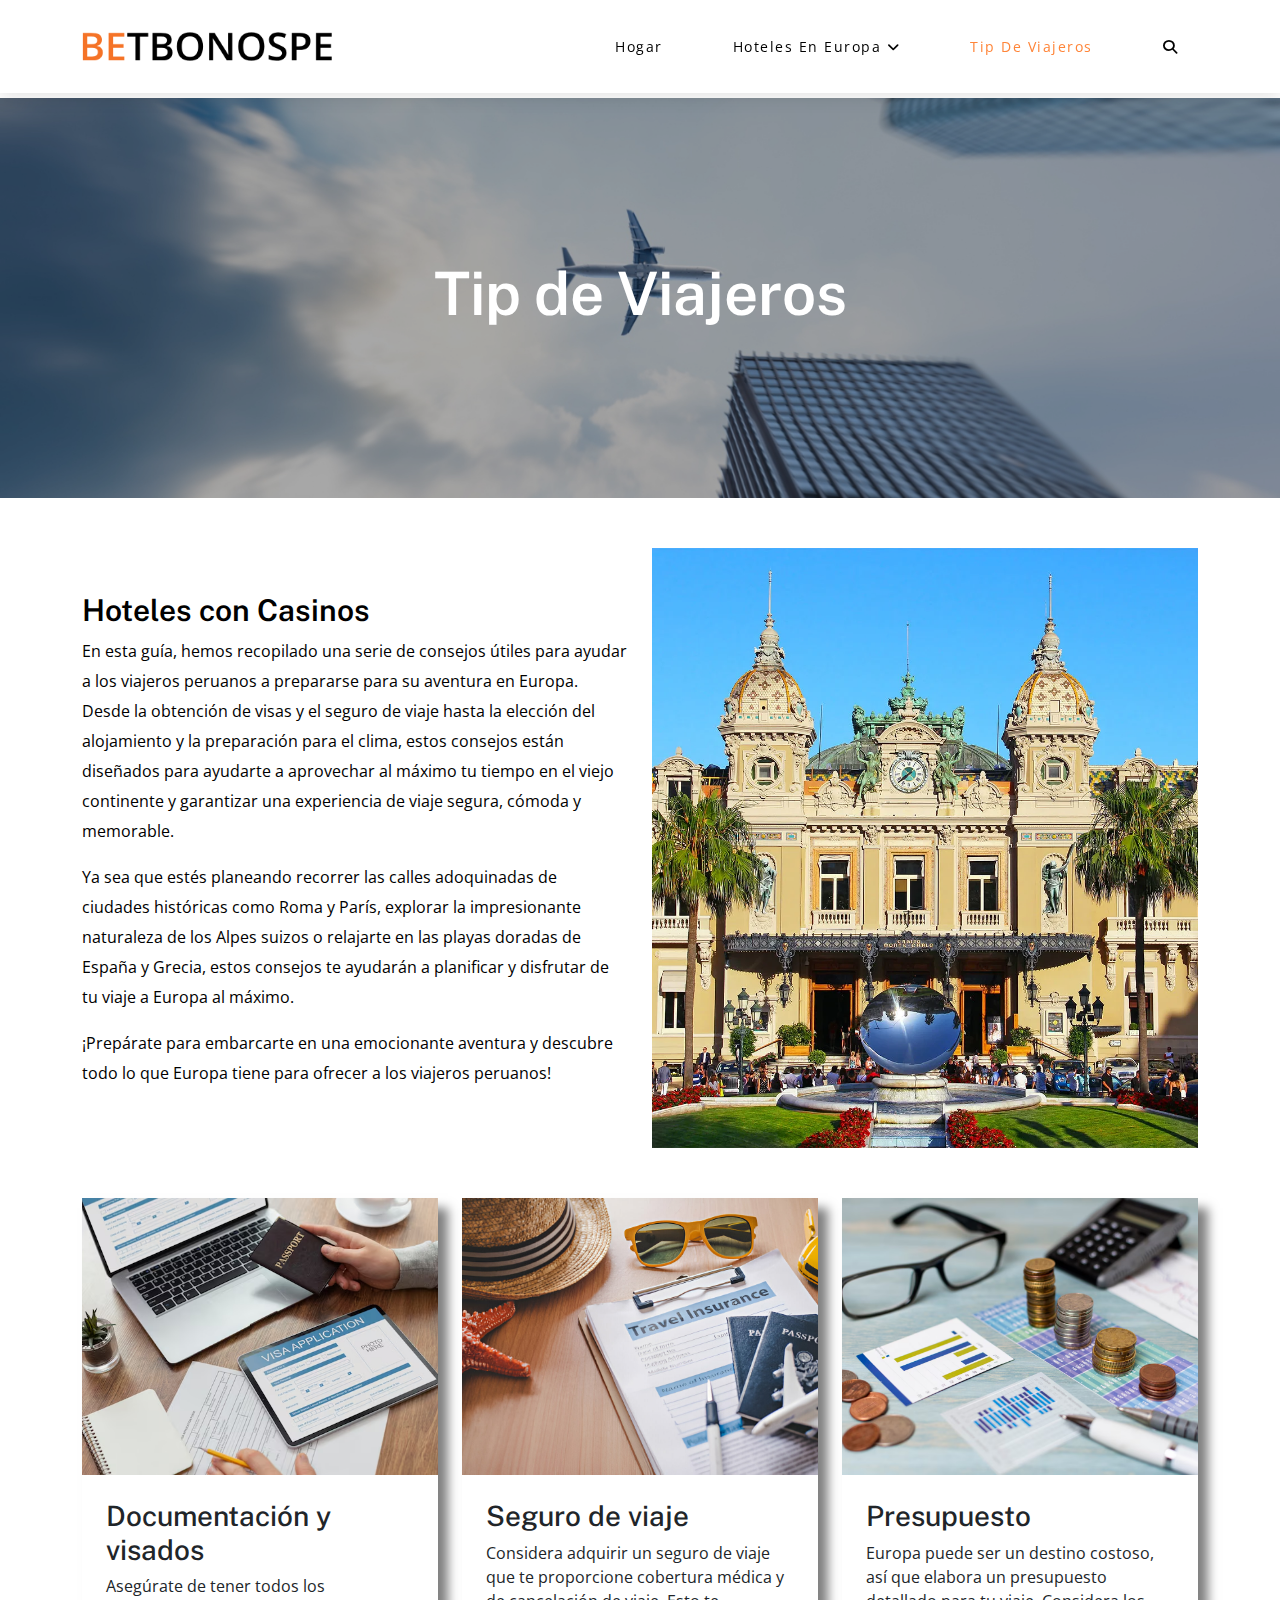
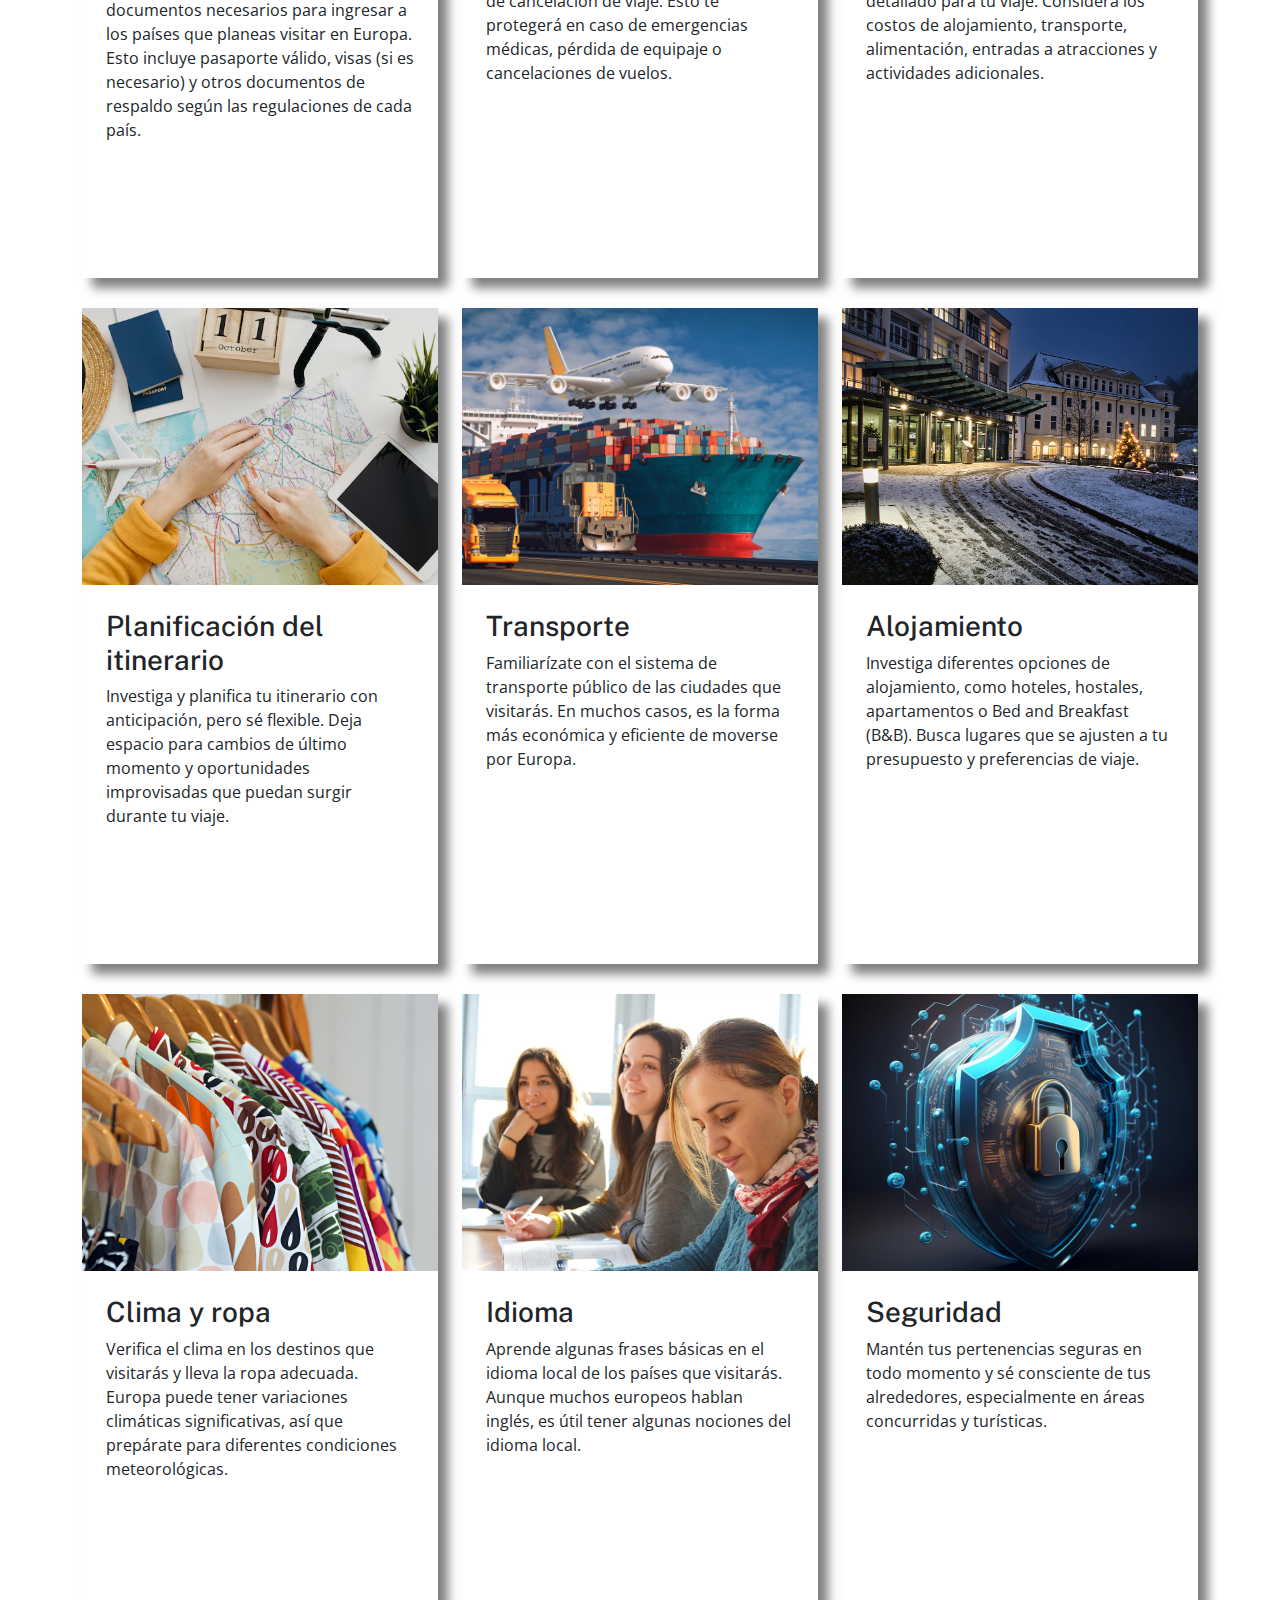
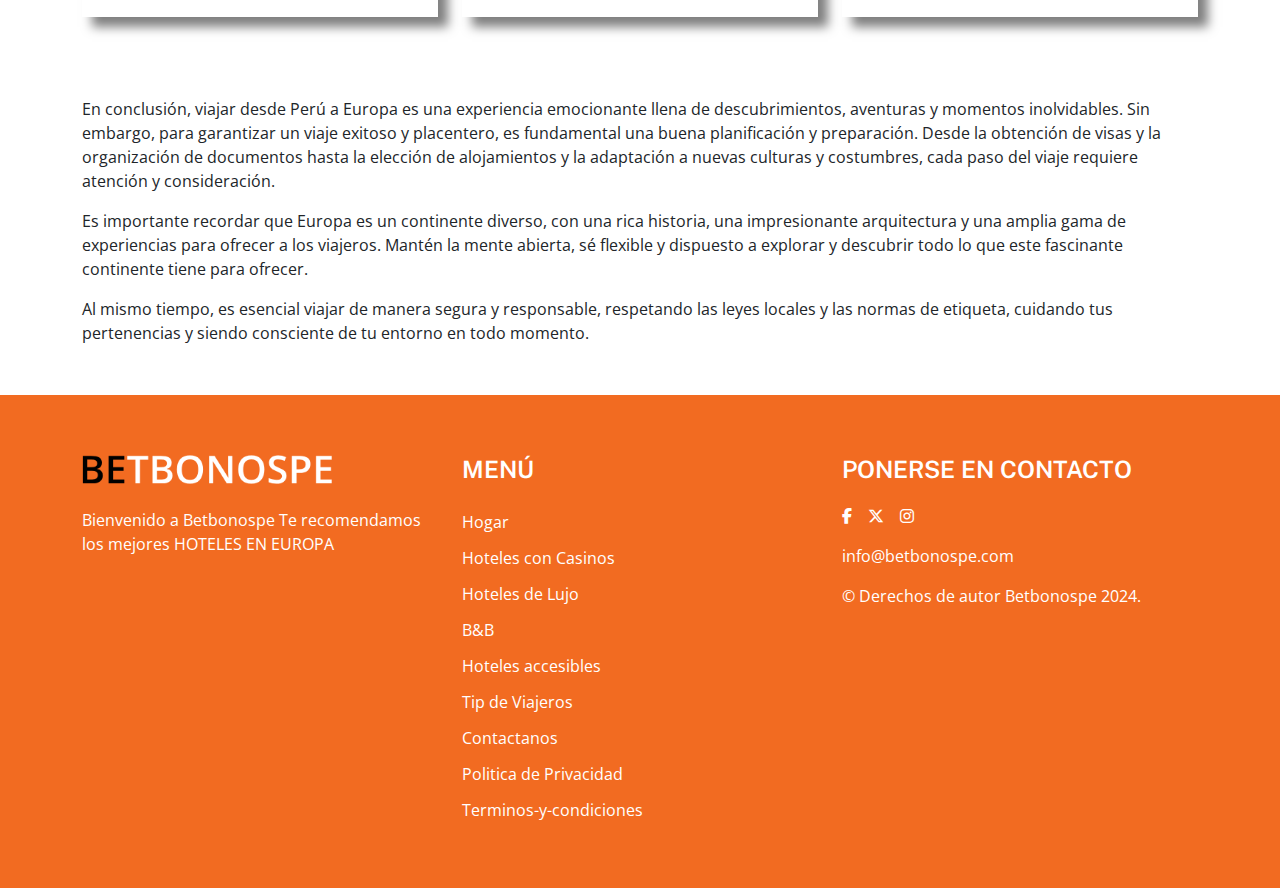
<file: tip-de-viajeros.html>
<!DOCTYPE html>
<html lang="en">

<head>
    <title>Betbonospe | Tip De Viajeros
    </title>
    <meta charset="utf-8">
    <meta name="viewport" content="width=device-width, initial-scale=1">
    <link rel="icon" href="images/fav-icon/logo_fav.png" type="image/x-icon">
    <link href="css/bootstrap.min.css" rel="stylesheet">
    <link rel="stylesheet" href="css/style.css">
    <link rel="stylesheet" href="css/variable.css">
    <link rel="stylesheet" href="https://cdnjs.cloudflare.com/ajax/libs/font-awesome/6.5.1/css/all.min.css">
    <link rel="stylesheet" href="css/responsive.css">

</head>

<body id="viajeros">

    <!-- Header section -->
    <header class="header">
        <div class="navigation page-header">
            <div class="container">
                <div class="navigation-inner">
                    <div class="d-flex justify-content-between align-items-center">
                        <div class="logo">
                            <a href="index.html">
                                <img src="images/logo/logo.png" alt="logo">
                            </a>
                        </div>
                        <div class="sidenavs" id="mySidenavs">
                            <span class="closebtn" onclick="closeNav()"><i class="fa-solid fa-xmark"></i></span>
                            <ul class="menu">
                                <li><a href="index.html">Hogar</a></li>
                                <li class="dropdown-box"> <a>Hoteles en Europa <i
                                            class="fa-solid fa-angle-down"></i></a>
                                    <ul class="dropdown-content">
                                        <li><a href="hoteles-con-casinos.html">Hoteles con Casinos</a>
                                        </li>
                                        <li><a href="hoteles-de-lujo.html">Hoteles de Lujo</a></li>
                                        <li><a href="b&b.html">B&B</a></li>
                                        <li><a href="hoteles-accesibles.html">Hoteles accesibles</a></li>
                                    </ul>
                                </li>
                                <li><a href="tip-de-viajeros.html" class="active">Tip de Viajeros</a></li>
                                <li><a href="#" class="search-bar"><i class="fas fa-search"></i></a></li>
                            </ul>


                        </div>
                        <div class="toggle-bar">
                            <span class="toggle_menu" onclick="openNav()"><i class="fa fa-bars"></i></span>
                        </div>
                    </div>
                </div>
            </div>
        </div>
        <!-- main header -->
    </header>
    <!-- Header section -->

    <!--  -->
    <section class="inner-bnr viajeros">
        <div class="container">
            <div class="iner-heading">
                <h2>Tip de Viajeros
                </h2>

            </div>
        </div>
    </section>
    <!--  -->

    <section class="casinos-wrapper">
        <div class="container">
            <div class="casinos-inner">
                <div class="row">
                    <div class="col-lg-6">
                        <div class="casinos-text">
                            <h3>Hoteles con Casinos
                            </h3>
                            <p>En esta guía, hemos recopilado una serie de consejos útiles para ayudar a los viajeros
                                peruanos a prepararse para su aventura en Europa. Desde la obtención de visas y el
                                seguro de viaje hasta la elección del alojamiento y la preparación para el clima, estos
                                consejos están diseñados para ayudarte a aprovechar al máximo tu tiempo en el viejo
                                continente y garantizar una experiencia de viaje segura, cómoda y memorable.

                            </p>
                            <p>Ya sea que estés planeando recorrer las calles adoquinadas de ciudades históricas como
                                Roma y París, explorar la impresionante naturaleza de los Alpes suizos o relajarte en
                                las playas doradas de España y Grecia, estos consejos te ayudarán a planificar y
                                disfrutar de tu viaje a Europa al máximo.
                            </p>
                            <p>¡Prepárate para embarcarte en una emocionante aventura y descubre todo lo que Europa
                                tiene para ofrecer a los viajeros peruanos!
                            </p>
                        </div>
                    </div>
                    <div class="col-lg-6">
                        <div class="casino-img">
                            <img src="images/viajeros/Monte-Carlo-casino.webp" alt="">
                        </div>
                    </div>
                </div>
            </div>
        </div>
    </section>

    <section class="legendario">
        <div class="container">
            <div class="legendario-wrapper">
                <div class="row">
                    <div class="col-lg-4 col-md-6">
                        <div class="ubicado">
                            <div class="ubicado-img">
                                <img src="images/viajeros/Documentation-visas.avif" alt="">
                            </div>
                            <div class="ubicado-text">
                                <h3> Documentación y visados</h3>
                                <p>Asegúrate de tener todos los documentos necesarios para ingresar a los países que
                                    planeas visitar en Europa. Esto incluye pasaporte válido, visas (si es necesario) y
                                    otros documentos de respaldo según las regulaciones de cada país.
                                </p>
                            </div>
                        </div>
                    </div>
                    <div class="col-lg-4 col-md-6">
                        <div class="ubicado">
                            <div class="ubicado-img">

                                <img src="images/viajeros/2.jpg" alt="">

                            </div>
                            <div class="ubicado-text">
                                <h3>Seguro de viaje</h3>
                                <p>Considera adquirir un seguro de viaje que te proporcione cobertura médica y de
                                    cancelación de viaje. Esto te protegerá en caso de emergencias médicas, pérdida de
                                    equipaje o cancelaciones de vuelos.
                                </p>
                            </div>
                        </div>
                    </div>
                    <div class="col-lg-4 col-md-6">
                        <div class="ubicado">
                            <div class="ubicado-img">

                                <img src="images/viajeros/Budget.avif" alt="">

                            </div>
                            <div class="ubicado-text">
                                <h3>Presupuesto</h3>
                                <p> Europa puede ser un destino costoso, así que elabora un presupuesto detallado para
                                    tu viaje. Considera los costos de alojamiento, transporte, alimentación, entradas a
                                    atracciones y actividades adicionales.
                                </p>
                            </div>
                        </div>
                    </div>
                    <div class="col-lg-4 col-md-6">
                        <div class="ubicado">
                            <div class="ubicado-img">

                                <img src="images/viajeros/Itinerary-planning.avif" alt="">
                                </a>
                            </div>
                            <div class="ubicado-text">
                                <h3>Planificación del itinerario</h3>
                                <p> Investiga y planifica tu itinerario con anticipación, pero sé flexible. Deja espacio
                                    para cambios de último momento y oportunidades improvisadas que puedan surgir
                                    durante tu viaje.
                                </p>
                            </div>
                        </div>
                    </div>
                    <div class="col-lg-4 col-md-6">
                        <div class="ubicado">
                            <div class="ubicado-img">

                                <img src="images/viajeros/Transport.jpg" alt="">

                            </div>
                            <div class="ubicado-text">
                                <h3>Transporte</h3>
                                <p> Familiarízate con el sistema de transporte público de las ciudades que visitarás. En
                                    muchos casos, es la forma más económica y eficiente de moverse por Europa.
                                </p>
                            </div>
                        </div>
                    </div>
                    <div class="col-lg-4 col-md-6">
                        <div class="ubicado">
                            <div class="ubicado-img">
                                <img src="images/viajeros/Accommodation.jpg" alt="">
                            </div>
                            <div class="ubicado-text">
                                <h3>Alojamiento</h3>
                                <p> Investiga diferentes opciones de alojamiento, como hoteles, hostales, apartamentos o
                                    Bed and Breakfast (B&B). Busca lugares que se ajusten a tu presupuesto y
                                    preferencias de viaje.
                                </p>
                            </div>
                        </div>
                    </div>
                    <div class="col-lg-4 col-md-6">
                        <div class="ubicado">
                            <div class="ubicado-img">
                                <img src="images/viajeros/cloth.jpg" alt="">
                            </div>
                            <div class="ubicado-text">
                                <h3>Clima y ropa</h3>
                                <p> Verifica el clima en los destinos que visitarás y lleva la ropa adecuada. Europa
                                    puede tener variaciones climáticas significativas, así que prepárate para diferentes
                                    condiciones meteorológicas.

                                </p>
                            </div>
                        </div>
                    </div>
                    <div class="col-lg-4 col-md-6">
                        <div class="ubicado">
                            <div class="ubicado-img">
                                <img src="images/viajeros/Language.jpg" alt="">
                            </div>
                            <div class="ubicado-text">
                                <h3>Idioma</h3>
                                <p> Aprende algunas frases básicas en el idioma local de los países que visitarás.
                                    Aunque muchos europeos hablan inglés, es útil tener algunas nociones del idioma
                                    local.
                                </p>
                            </div>
                        </div>
                    </div>
                    <div class="col-lg-4 col-md-6">
                        <div class="ubicado">
                            <div class="ubicado-img">
                                <img src="images/viajeros/Security.avif" alt="">
                            </div>
                            <div class="ubicado-text">
                                <h3>Seguridad</h3>
                                <p> Mantén tus pertenencias seguras en todo momento y sé consciente de tus alrededores,
                                    especialmente en áreas concurridas y turísticas.

                                </p>
                            </div>
                        </div>
                    </div>
                    <!-- <div class="col-lg-4 col-md-6">
                        <div class="ubicado">
                            <div class="ubicado-img">
                                <img src="images/viajeros/Culture-customs.jpg" alt="">
                            </div>
                            <div class="ubicado-text">
                                <h3>Cultura y costumbres</h3>
                                <p> Infórmate sobre la cultura y las costumbres locales de los países que visitarás.
                                    Respeta las tradiciones locales y sigue las normas de etiqueta en cada lugar que
                                    visites.

                                </p>
                            </div>
                        </div>
                    </div> -->
                </div>
            </div>
        </div>
    </section>
    <!--  -->
    <section class="encuentres">
        <div class="container">
            <div class="encuentres-text">
                <p>En conclusión, viajar desde Perú a Europa es una experiencia emocionante llena de descubrimientos,
                    aventuras y momentos inolvidables. Sin embargo, para garantizar un viaje exitoso y placentero, es
                    fundamental una buena planificación y preparación. Desde la obtención de visas y la organización de
                    documentos hasta la elección de alojamientos y la adaptación a nuevas culturas y costumbres, cada
                    paso del viaje requiere atención y consideración.

                </p>
                <p>Es importante recordar que Europa es un continente diverso, con una rica historia, una impresionante
                    arquitectura y una amplia gama de experiencias para ofrecer a los viajeros. Mantén la mente abierta,
                    sé flexible y dispuesto a explorar y descubrir todo lo que este fascinante continente tiene para
                    ofrecer.
                </p>
                <p>Al mismo tiempo, es esencial viajar de manera segura y responsable, respetando las leyes locales y
                    las normas de etiqueta, cuidando tus pertenencias y siendo consciente de tu entorno en todo momento.
                </p>
            </div>
        </div>
    </section>


    <footer class="footer">
        <div class="container">
            <div class="footer-wrapper">
                <div class="row">
                    <div class="col-lg-4">
                        <div class="footer-logo">
                            <a href="index.html">
                                <img src="images/logo/footer-logo.png" alt="">
                            </a>
                            <p>Bienvenido a Betbonospe Te recomendamos los mejores <span> HOTELES EN EUROPA</span>
                            </p>
                        </div>
                    </div>
                    <div class="col-lg-4">
                        <div class="menu-footer">
                            <h3>menú</h3>
                            <ul>
                                <li><a href="index.html">Hogar</a></li>
                                <li><a href="hoteles-con-casinos.html">Hoteles con Casinos</a></li>
                                <li><a href="hoteles-de-lujo.html">Hoteles de Lujo</a></li>
                                <li><a href="b&b.html">B&B</a></li>
                                <li><a href="hoteles-accesibles.html">Hoteles accesibles</a></li>
                                <li><a href="tip-de-viajeros.html">Tip de Viajeros</a></li>
                                <li><a href="contactanos.html">Contactanos</a></li>
                                <li><a href="politica-de-privacidad.html">Politica de Privacidad</a></li>
                                <li><a href="terminos-y-condiciones.html">Terminos-y-condiciones</a></li>
                            </ul>
                        </div>
                    </div>
                    <div class="col-lg-4">
                        <div class="widget-box">
                            <h3>PONERSE EN CONTACTO
                            </h3>
                            <div class="textwidget">
                                <p>
                                    <a href="#"><i class="fa-brands fa-facebook-f"></i></a>
                                    <a href="#"><i class="fa-brands fa-x-twitter"></i></a>
                                    <a href="#"><i class="fa-brands fa-instagram"></i></a>
                                </p>
                                <p><a href="mailto:info@betbonospe.com">info@betbonospe.com</a></p>
                                <p>© Derechos de autor Betbonospe 2024.</p>
                            </div>
                        </div>
                    </div>
                </div>
            </div>
        </div>
    </footer>


    <div id="popups" class="popups">
        <div class="popups-content">
            <span class="close-btn">&times;</span>
            <!-- Add your search form here -->
            <form role="search" method="get" class="search-form" action="">
                <input type="text" class="search-field traveltour-title-font" placeholder="Search..." value="" name="s">
                <div class="traveltour-top-search-close"><i class="fas fa-times"></i></div>
            </form>
        </div>
    </div>

    <script src="js/bootstrap.bundle.min.js"></script>
    <script src="js/custom.js"></script>
    <script src="js/jquery.min.js"></script>
    <script src="js/is-sticky.js"></script>
    <script>
        document.querySelector('.search-bar').addEventListener('click', function () {
            document.getElementById('popups').style.display = 'block';
        });

        document.querySelector('.close-btn').addEventListener('click', function () {
            document.getElementById('popups').style.display = 'none';
        });

        document.querySelector('.traveltour-top-search-close').addEventListener('click', function () {
            document.getElementById('popups').style.display = 'none';
        });

    </script>
</body>

</html>
</file>
<file: css/style.css>
@import url('https://fonts.googleapis.com/css2?family=Open+Sans:ital,wght@0,300..800;1,300..800&display=swap');
@import url('https://fonts.googleapis.com/css2?family=Public+Sans:ital,wght@0,100..900;1,100..900&display=swap');

* {
    box-sizing: border-box;
    margin: 0;
    padding: 0;
    font-family: "Open Sans", sans-serif;

}

ul {
    list-style-type: none;
    margin: 0;
    padding: 0;
}

a {
    text-decoration: none;
    color: inherit;
}

img {
    width: 100%;
}

h1,
h2,
h3,
h4,
h5,
h6 {
    font-family: "Public Sans", sans-serif;

}

/*  */
.navigation {
    padding: 16px 0;
}

.logo img {
    max-width: 250px;
}

.navigation div#mySidenavs>ul {
    display: flex;
    gap: 30px;
    align-items: center;
}

.navigation div#mySidenavs ul li {
    position: relative;
}

.navigation .toggle-bar {
    display: none;
}

.navigation span.closebtn {
    display: none;
}

ul.dropdown-content li a {
    padding-bottom: 10px !important;
}

.navigation div#mySidenavs ul li a {
    display: block;
    color: var(--black);
    padding: 20px;
    font-weight: 400;
    position: relative;
    font-size: 14px;
    font-family: "Open Sans", sans-serif;
    text-transform: capitalize;
    letter-spacing: 1.5px;
}

.navigation div#mySidenavs ul li a:hover {
    color: var(--orange);
}

.navigation div#mySidenavs ul li a.active {
    color: var(--orange);
}

header.header {
    position: fixed;
    width: 100%;
    top: 0;
    left: 0;
    z-index: 99;
}

.page-header {
    width: 100%;
    background-color: var(--white);
    z-index: 999;
    box-shadow: 0 5px 16px rgba(0, 0, 0, 0.1);

}

.is-sticky {
    position: fixed;
    box-shadow: 0 5px 16px rgba(0, 0, 0, 0.1);
    padding: 16px 0;
    -webkit-backdrop-filter: blur(10px);
    backdrop-filter: blur(10px);
    animation: slideDown 0.35s ease-out;
    background-color: var(--white) !important;
    top: 0 !important;
    opacity: 1;
}

@keyframes slideDown {
    from {
        transform: translateY(-100%);
    }

    to {
        transform: translateY(0);
    }
}

.menu .dropdown-box>a {
    display: inline-block;
}

.menu .dropdown-box>i {
    color: white;
    margin-left: 8px;
}

.dropdown-content li a {
    color: var(--black);
    padding: 12px 16px;
    text-decoration: none;
    display: block;
}

.dropdown-content {
    opacity: 0;
    visibility: hidden;
    position: absolute;
    background-color: var(--white);
    padding: 0;
    margin: 0;
    top: 100%;
    left: 0;
    width: 290px;
    transition: all 0.2s linear;
    transform: translateY(40px);
}

ul.menu li:hover ul.dropdown-content {
    opacity: 1;
    visibility: visible;
    transform: translateY(0);
}

/* Popup styles */
.popup {
    display: none;
    /* Hidden by default */
    position: fixed;
    z-index: 1000;
    left: 0;
    top: 0;
    width: 100%;
    height: 100%;
    overflow: auto;
    background-color: rgb(0, 0, 0);
    background-color: rgba(0, 0, 0, 0.4);
    /* Black w/ opacity */
}

.popup-content {
    background-color: #fefefe;
    margin: 15% auto;
    padding: 20px;
    border: 1px solid #888;
    width: 80%;
    max-width: 600px;
    /* Limit the width */
    text-align: center;
}

.close-btn {
    color: #aaa;
    float: right;
    font-size: 28px;
    font-weight: bold;
}

.close-btn:hover,
.close-btn:focus {
    color: black;
    text-decoration: none;
    cursor: pointer;
}

/* home banner css */
section.banner {
    background: url(../images/home-img/home-banner.jpg);
    height: 650px;
    margin-top: 93px;
    display: flex;
    align-items: center;
    justify-content: center;
    background-repeat: no-repeat;
    background-size: cover;
    background-position: center;
    position: relative;
    z-index: 1;
}

section.banner::after {
    content: '';
    position: absolute;
    inset: 0;
    width: 100%;
    height: 100%;
    background-color: #00000036;
    z-index: -1;
}

.bnr-text h1 {
    font-weight: 600;
    letter-spacing: 2px;
    color: var(--white);
    font-size: 80px;
}

.bnr-text {
    text-align: center;
}

.bnr-text p {
    font-size: 34px;
    color: var(--white);
    font-style: italic;
}

/*  */
.gdlr-core {
    text-align: center;
}

.gdlr-icon {
    padding: 16px 16px 16px 16px;
    background-color: var(--white);
    border-width: 4px 4px 4px 4px;
    border: 2px solid var(--orange);
    width: 85px;
    height: 85px;
    text-align: center;
    display: flex;
    align-items: center;
    justify-content: center;
    margin: 0 auto;
    border-radius: 15px;
}

.gdlr-icon i {
    font-size: 45px;
    color: var(--orange);
}

.core-content {
    padding: 0 20px;
}

.core-content h3 {
    font-size: 30px;
    margin-top: 12px;
    letter-spacing: 2px;
    text-transform: none;
    color: var(--orange);
    font-weight: 600;
}

.build-wrapper {
    margin-top: -30px;
    background: var(--white);
    z-index: 2;
    position: relative;
    padding: 27px;
    margin-bottom: 50px;
}

section.prepared {
    padding-bottom: 50px;
}

.prepared-wrapper p {
    font-size: 16px;
    color: #000;
    line-height: 32px;
    font-weight: 400;
}

section.teminos {
    margin-top: 93px;
    height: 240px;
    display: flex;
    align-items: center;
    justify-content: center;
}

.inner-text-tp {
    text-align: center;
}

section.terms {
    padding-bottom: 50px;
}

.inner-text-tp h2 {
    font-size: 40px;
}

.condition_wrap ul li {
    position: relative;
    padding-left: 20px;
    padding-bottom: 15px;
}

.condition_wrap ul li::before {
    position: absolute;
    content: "";
    background: var(--orange);
    width: 8px;
    height: 8px;
    top: 8px;
    left: 0;
    border-radius: 50%;
}

.condition_wrap h5 {
    font-size: 26px;
    font-weight: 600;
    padding-bottom: 20px;
}

.condition_wrap p {
    font-size: 16px;
    line-height: 28px;
    margin-bottom: 20px;
}

/* footer css */
footer.footer {
    background: var(--footer-bg);
    padding: 60px 0;
}

.footer-wrapper h3 {
    font-size: 24px;
    text-transform: uppercase;
    color: var(--white);
    font-weight: 600;
    margin-bottom: 20px;
}

.menu-footer ul li a {
    color: var(--white);
    font-size: 16px;
    display: inline-block;
    padding: 6px 0;
    transition: all 0.3s linear;

    &:hover {
        color: var(--ft-hover);
    }
}

.textwidget p {
    color: var(--white);


}

.textwidget p a {
    color: var(--white);
    font-size: 16px;

    &:hover {
        color: var(--ft-hover);
    }
}

.footer-logo p {
    color: var(--white);
    font-size: 16px;
}

.textwidget p a i {
    margin: 0 12px 0 0;
}

.footer-logo img {
    max-width: 250px;
    margin-bottom: 24px;
}

/* footer css end here */
/* inner page css */
section.inner-bnr {
    height: 400px;
    display: flex;
    align-items: center;
    margin-top: 98px;
    background: url(../images/contact-img/contact-img.jpg)no-repeat;
    background-size: cover;
    background-position: center;
    object-fit: cover;
    margin-bottom: 50px;
}

.iner-heading h2 {
    font-size: 60px;
    font-weight: 600;
    text-transform: none;
    color: #ffffff;
    text-align: center;
}

section.nosotros {
    margin-bottom: 50px;
}

.nosotros-text p {
    font-size: 16px;
    color: var(--black);
    line-height: 30px;
}

.nosotros-text p span {
    font-size: 24px;
    font-weight: 600;
    color: #000;
}

.nosotros-text h4 {
    font-size: 24px;
    font-weight: 600;
    color: #000;
}

section.myForm-box {
    padding-bottom: 60px;
}

.myForminner {
    border-width: 15px;
    margin: 0 auto;
    width: 100%;
    padding: 30px;
    border-radius: 9px;

}

.form-inner {
    padding-bottom: 16px;
}

.form-inner label {
    display: block;
    margin-bottom: 10px;
    text-transform: capitalize;
}

.form-inner input,
.form-inner textarea#message {
    display: block;
    color: #000000;
    border: 1px solid #d6d6d6;
    width: 100%;
    padding: 10px;
    background-color: #e8eeef;

}

.btn-submit button {
    background: var(--orange);
    border: 1px solid;
    padding: 14px 40px;
    color: #ffff;
    text-transform: capitalize;
    font-size: 16px;
    transition: all 0.3s;
}

.btn-submit button:hover {
    background-color: transparent;
    color: var(--orange);
}

.myForminner h3 {
    text-align: center;
    padding-bottom: 30px;
    font-weight: 700;
}

.error {
    color: red;
    text-transform: capitalize;
    margin-top: 6px;
}



.modal-body P {
    font-size: 16px;
    line-height: 30px;
}

.done-btn button.btn {
    display: inline-block;
    padding: 11px 36px;
    border-radius: 5px;

    background-color: var(--orange);
    border: 1px solid var(--orange);
    font-size: 15px;
    font-weight: 700;
    color: #fff;
    text-transform: uppercase;
    font-weight: 400;
    -webkit-transition: 0.5s;
    transition: 0.5s;
}

.done-btn button.btn:hover {
    background-color: transparent;
    color: var(--orange);
}

.done-btn {
    margin: 10px 20px 20px;
}

.modal-header h2 {
    color: var(--orange);
}

.conversation-inner p a {
    color: #000;
    font-family: "Roboto", sans-serif;
}

.iner-heading {
    text-align: center;
}

.iner-heading p {
    font-size: 34px;
    color: var(--white);
    font-style: italic;
}

section.inner-bnr.europa {
    background: url(../images/hoteles-con-casinos/Hotels-Europa.jpg)no-repeat;
    background-size: cover;
    background-position: center;
}

section.inner-bnr {
    position: relative;
    z-index: 1;
}

section.inner-bnr::after {
    content: '';
    position: absolute;
    inset: 0;
    width: 100%;
    height: 100%;
    background: #00000057;
    z-index: -1;
}

.casinos-text h3 {
    font-size: 30px;
    color: #000000;
    font-weight: 600;
}

.casinos-text {
    font-size: 16px;
    color: #000;
    line-height: 30px;
}

section.casinos-wrapper {
    margin-bottom: 50px;
}

.casinos-inner .row {
    align-items: center;
}

section.legendario {
    margin-bottom: 50px;
}

section.legendario {
    margin-bottom: 50px;
}

.ubicado-img img {
    height: 277px;
    object-fit: cover;
}

.ubicado {
    height: 100%;
    background: var(--white);
    box-shadow: 10px 10px 10px rgba(0, 0, 0, 0.5);
    position: relative;
}

.ubicado-img {
    overflow: hidden;
}

.ubicado-img img {
    transition: all 0.3s linear;
}

.ubicado-img img:hover {
    transform: scale(1.2);
}

.ubicado-text {
    padding: 24px 24px 120px;
}

.discover-here {
    position: absolute;
    bottom: 20px;
}

.legendario-wrapper .row .col-lg-4 {
    margin-bottom: 30px;
}

section.encuentres {
    margin-bottom: 50px;
}

/*  */
section.inner-bnr.lujo {
    background: url(../images/hotel-lujo/Hoteles-Lujo.jpg)no-repeat;
    background-position: center;
    background-size: cover;
}

section.inner-bnr.bb {
    background: url(../images/bb/B&B.jpg)no-repeat;
    background-position: center;
    background-size: cover;
}

section.inner-bnr.accesibles {
    background: url(../images/accesibles/Hoteles-accesibles.jpg)no-repeat;
    background-position: center;
    background-size: cover;
}

section.inner-bnr.viajeros {
    background: url(../images/viajeros/Travel-tips-bannrr.jpg)no-repeat;
    background-position: center;
    background-size: cover;
}

.popups {
    display: none;
    position: fixed;
    top: 0;
    left: 0;
    width: 100%;
    height: 100%;
    background-color: rgba(0, 0, 0, 0.5);
    z-index: 9999;
}

.popups-content {
    position: absolute;
    top: 50%;
    left: 50%;
    transform: translate(-50%, -50%);
    padding: 20px;
    border-radius: 5px;
    width: 100%;
    height: 100%;
    display: flex;
    align-items: center;
    justify-content: center;
    background-color: rgba(0, 0, 0, 0.88);
}

.close-btn {
    position: absolute;
    top: 10px;
    right: 10px;
    cursor: pointer;
    display: none;
}

input.search-field.traveltour-title-font {
    background: transparent;
    width: 100%;
    border-width: 0px 0px 3px;
    font-size: 40px;
    padding: 20px 120px 22px 16px;
    line-height: 48px;
    letter-spacing: 0.5px;
    color: var(--white);
    outline: none;
}

.traveltour-top-search-close {
    font-size: 55px;
    position: absolute;
    right: 30px;
    top: 4px;
    line-height: 48px;
    width: 48px;
    text-align: center;
    cursor: pointer;
    color: #fff;
}

input.search-field.traveltour-title-font::placeholder {
    color: var(--white);
}

form.search-form {
    position: relative;
}

input.search-submit {
    position: absolute;
    top: 24px;
    right: 87px;
}

.popups-content span.close-btn:hover {
    color: #fff;
}

body#viajeros .casino-img img {
    height: 600px;
    object-fit: cover;
}

.legendario-wrapper .row .col-lg-6 {
    margin-bottom: 30px;
}

li.dropdown-box>a {
    cursor: auto;
}

.discover-here a {
    background: var(--orange);
    padding: 16px 41px;
    display: inline-block;
    color: #fff;
    font-size: 16px;
    border-radius: 51px;
    border: 1px solid var(--orange);
    transition: all 0.3s linear;
    font-weight: 500;
}

.discover-here a:hover {
    background: transparent;
    color: var(--orange);
    border: 1px solid (--orange);
}
</file>
<file: css/variable.css>
:root {
    --orange: #ff8539;
    --white: #ffffff;
    --black: #000;
    --footer-bg: #f26b21;
    --ft-hover: #1f4c6b;

}
</file>
<file: css/responsive.css>
@media only screen and (max-width: 991px) {
    .sidenavs {
        width: 0;
        position: fixed;
        top: 0;
        left: 0;
        display: inline-block;
        overflow-x: hidden;
        background: #fff;
        height: 100vh;
        transition: all .3s;
        z-index: 9999999;
        padding-top: 45px;
        box-shadow: rgba(100, 100, 111, 0.2) 0px 7px 29px 0px;
    }

    .page-header {
        opacity: 1;
    }

    .toggle-bar {
        display: block !important;
        color: #000;
    }

    .toggle-bar span.toggle_menu {
        font-size: 24px;
    }

    span.closebtn {
        display: block !important;
        text-align: right;
        color: #000;
        position: absolute;
        right: 19px;
        top: 10px;
        font-size: 20px;
    }

    .navigation div#mySidenavs ul {
        display: block;
    }

    .navigation div#mySidenavs ul li {
        margin-left: 0px;
    }

    .navigation div#mySidenavs ul li a {
        padding: 7px 20px;
        display: block;
        color: #000;
    }

    section.banner {
        margin-top: 67px;
    }

    .dropdown-content {

        position: static;
        display: none !important;

    }

    ul.menu li:hover ul.dropdown-content {
        display: block !important;
    }

    .navigation div#mySidenavs ul li a:hover {
        color: inherit;
    }

    input.search-field.traveltour-title-font {
        font-size: 30px;


    }

    .traveltour-top-search-close {
        font-size: 30px;
        top: 19px;
    }

    .build-wrapper .row {
        justify-content: center;
    }

    .build-wrapper {
        margin-bottom: 0px;
    }
}

@media only screen and (max-width: 767px) {
    .bnr-text h1 {
        font-size: 44px;
    }

    .bnr-text p {
        font-size: 22px;
    }

    section.banner {
        height: 500px;
    }

    .gdlr-core {
        margin-bottom: 30px;
    }

    .iner-heading h2 {
        font-size: 40px;

    }

    .iner-heading p {
        font-size: 22px;
    }
}

@media only screen and (max-width: 575px) {}
</file>
